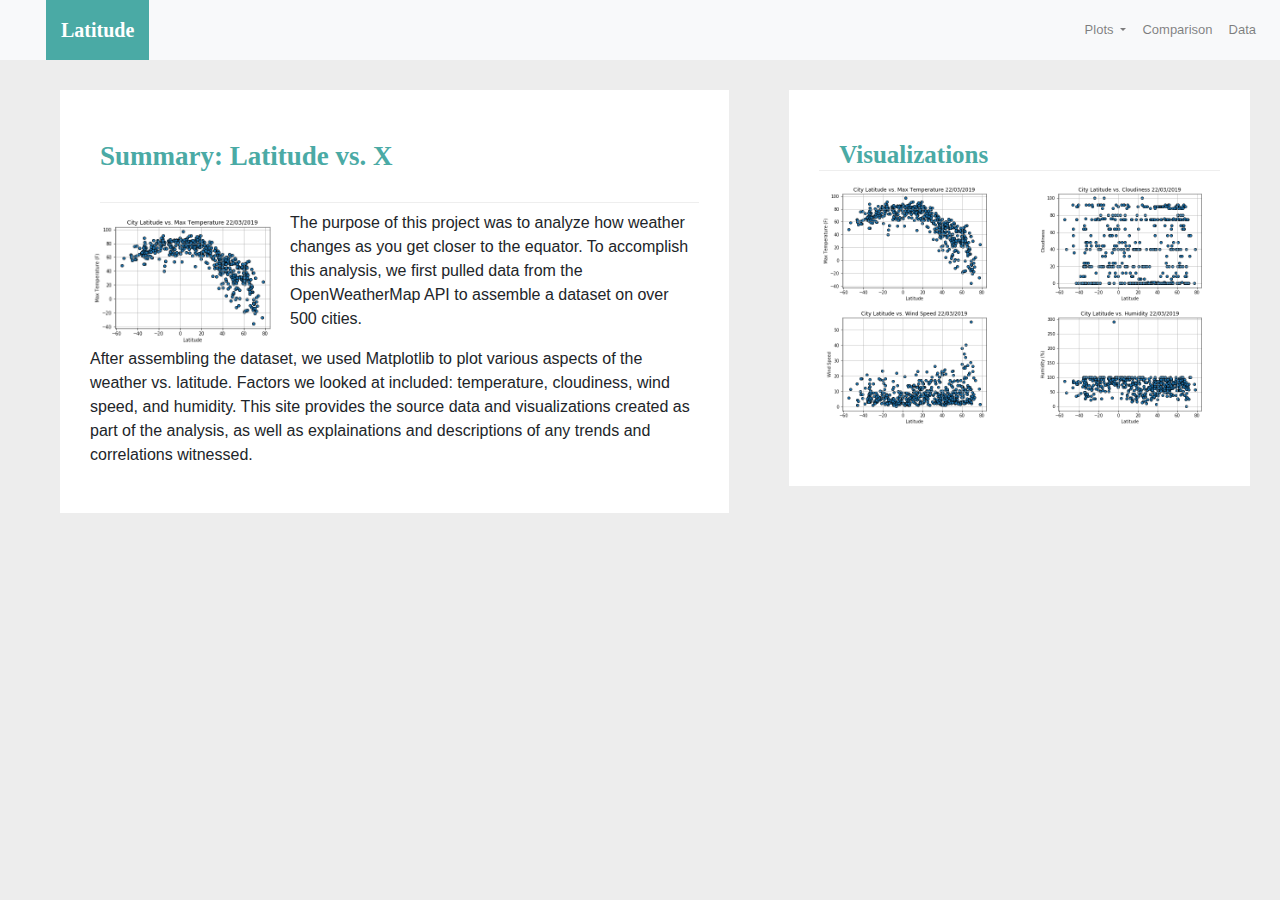
<file: HTML_HW11/index.html>
<!DOCTYPE html>
<html lang="en">
<head>
    <meta charset="UTF-8">
    <meta name="viewport" content="width=device-width, initial-scale=1.0">
    <meta http-equiv="X-UA-Compatible" content="ie=edge">
    <link rel="stylesheet" href="https://stackpath.bootstrapcdn.com/bootstrap/4.3.1/css/bootstrap.min.css" integrity="sha384-ggOyR0iXCbMQv3Xipma34MD+dH/1fQ784/j6cY/iJTQUOhcWr7x9JvoRxT2MZw1T" crossorigin="anonymous">
    <script src="https://code.jquery.com/jquery-3.3.1.slim.min.js" integrity="sha384-q8i/X+965DzO0rT7abK41JStQIAqVgRVzpbzo5smXKp4YfRvH+8abtTE1Pi6jizo" crossorigin="anonymous"></script>
    <script src="https://cdnjs.cloudflare.com/ajax/libs/popper.js/1.14.7/umd/popper.min.js" integrity="sha384-UO2eT0CpHqdSJQ6hJty5KVphtPhzWj9WO1clHTMGa3JDZwrnQq4sF86dIHNDz0W1" crossorigin="anonymous"></script>
    <script src="https://stackpath.bootstrapcdn.com/bootstrap/4.3.1/js/bootstrap.min.js" integrity="sha384-JjSmVgyd0p3pXB1rRibZUAYoIIy6OrQ6VrjIEaFf/nJGzIxFDsf4x0xIM+B07jRM" crossorigin="anonymous"></script>
    
    <link rel="stylesheet" type="text/css" href="style.css">
    
    <title>Web Visualization</title>
</head>
<body>
    <nav class="navbar navbar-expand-lg navbar-light bg-light">
            <a class="navbar-brand" href="index.html">Latitude</a>
            <button class="navbar-toggler" type="button" data-toggle="collapse" data-target="#navbarNavDropdown" aria-controls="navbarNavDropdown" aria-expanded="false" aria-label="Toggle navigation">
                <span class="navbar-toggler-icon"></span>
            </button>
            <div class="collapse navbar-collapse" id="navbarNavDropdown">
                <ul class="nav navbar-nav ml-auto">
                <li class="nav-item dropdown">
                    <a class="nav-link dropdown-toggle" href="#" id="navbarDropdownMenuLink" role="button" data-toggle="dropdown" aria-haspopup="true" aria-expanded="false">
                        Plots
                    </a>
                    <div class="dropdown-menu" aria-labelledby="navbarDropdownMenuLink">
                            <a class="dropdown-item" href="maxTemp.html">Max Temperature</a>
                            <a class="dropdown-item" href="humidity.html">Humidity</a>
                            <a class="dropdown-item" href="cloudiness.html">Cloudiness</a>
                            <a class="dropdown-item" href="windSpeed.html">Wind Speed</a>
                        </div>
                    </li>
                <li class="nav-item">
                    <a class="nav-link" href="#">Comparison</a>
                </li>
                <li class="nav-item">
                    <a class="nav-link" href="#">Data</a>
                </li>
                </ul>
            </div>
    </nav>
    <div class="container">
        <div class ="container-fluid">
            <div class="row">
                    <div class="col-12">
                    </div>
            </div>
            <div class="row">
                <div class="col-lg-7 col-sm-12">
                    <div class ="primary-box">
                            <h1 class="title">Summary: Latitude vs. X</h1>
                        <img src="lat_vs_temp.png" class="img-fluid" alt="Latitude vs. Temperature Scatterplot" align="left" width="200">
                    <p>The purpose of this project was to analyze how weather changes as you get closer to the equator.  To accomplish this analysis, we first pulled data from the OpenWeatherMap API to assemble a dataset on over 500 cities.                       
                    </p>
                    <p>After assembling the dataset, we used Matplotlib to plot various aspects of the weather vs. latitude.  Factors we looked at included: temperature, cloudiness, wind speed, and humidity.  This site provides the source data and visualizations created as part of the analysis, as well as explainations and descriptions of any trends and correlations witnessed.
                    </p>
                    </div>
                </div>
                <div class="col-lg-5 col-sm-12">
                    <div class="secondary-box">
                            <h2 class="title">Visualizations</h2>
                            <div class="image-box">
                                    <div class="row" style="padding-bottom: 30px;">
                                        <div class="col-md-6 col-sm-3">
                                            <a href="maxTemp.html"> <img src="lat_vs_temp.png" class="img-fluid" alt="Latitude vs. Temperature Scatterplot" width="200"></a>
                                        </div>
                                        <div class="col-md-6 col-sm-3">
                                            <a href="cloudiness.html"> <img src="lat_vs_cloudiness.png" class="img-fluid" alt="Latitude vs. Cloudiness Scatterplot" width="200"></a>
                                        </div>
                                        <div class="col-md-6 col-sm-3">
                                            <a href="windSpeed.html"><img src="lat_vs_wind.png" class="img-fluid" alt="Latitude vs. Wind Speed Scatterplot" width="200"></a>
                                        </div>
                                        <div class="col-md-6 col-sm-3">
                                            <a href="humidity.html"><img src="lat_vs_humidity.png" class="img-fluid" alt="Latitude vs. Humidity Scatterplot" width="200"></a>
                            </div>
                    </div>
                </div>
            </div>
        </div>
    </div>
</body>
</html>
</file>
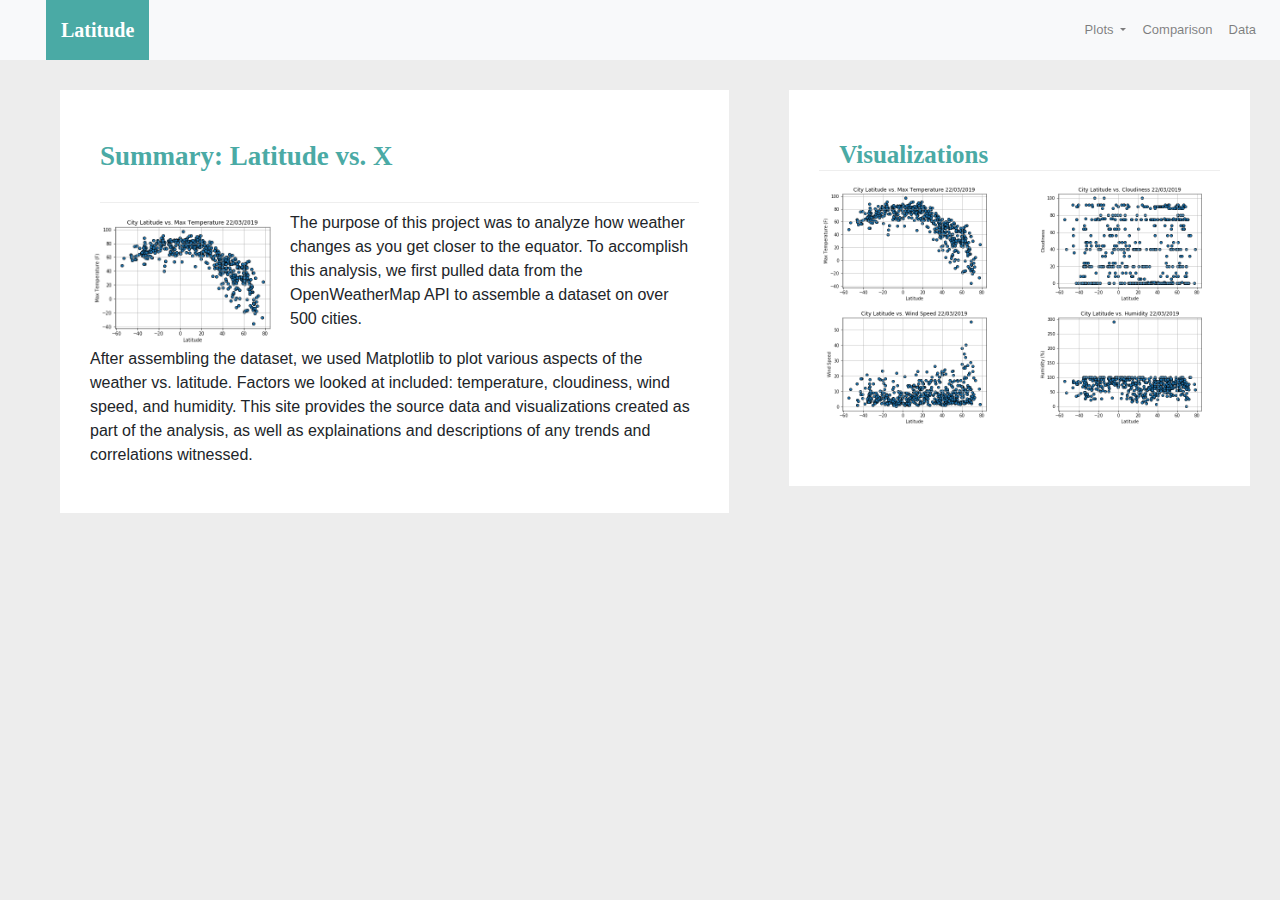
<file: HTML_HW11/HTML_HW11/index.html>
<!DOCTYPE html>
<html lang="en">
<head>
    <meta charset="UTF-8">
    <meta name="viewport" content="width=device-width, initial-scale=1.0">
    <meta http-equiv="X-UA-Compatible" content="ie=edge">
    <link rel="stylesheet" href="https://stackpath.bootstrapcdn.com/bootstrap/4.3.1/css/bootstrap.min.css" integrity="sha384-ggOyR0iXCbMQv3Xipma34MD+dH/1fQ784/j6cY/iJTQUOhcWr7x9JvoRxT2MZw1T" crossorigin="anonymous">
    <script src="https://code.jquery.com/jquery-3.3.1.slim.min.js" integrity="sha384-q8i/X+965DzO0rT7abK41JStQIAqVgRVzpbzo5smXKp4YfRvH+8abtTE1Pi6jizo" crossorigin="anonymous"></script>
    <script src="https://cdnjs.cloudflare.com/ajax/libs/popper.js/1.14.7/umd/popper.min.js" integrity="sha384-UO2eT0CpHqdSJQ6hJty5KVphtPhzWj9WO1clHTMGa3JDZwrnQq4sF86dIHNDz0W1" crossorigin="anonymous"></script>
    <script src="https://stackpath.bootstrapcdn.com/bootstrap/4.3.1/js/bootstrap.min.js" integrity="sha384-JjSmVgyd0p3pXB1rRibZUAYoIIy6OrQ6VrjIEaFf/nJGzIxFDsf4x0xIM+B07jRM" crossorigin="anonymous"></script>
    
    <link rel="stylesheet" type="text/css" href="style.css">
    
    <title>Web Visualization</title>
</head>
<body>
    <nav class="navbar navbar-expand-lg navbar-light bg-light">
            <a class="navbar-brand" href="index.html">Latitude</a>
            <button class="navbar-toggler" type="button" data-toggle="collapse" data-target="#navbarNavDropdown" aria-controls="navbarNavDropdown" aria-expanded="false" aria-label="Toggle navigation">
                <span class="navbar-toggler-icon"></span>
            </button>
            <div class="collapse navbar-collapse" id="navbarNavDropdown">
                <ul class="nav navbar-nav ml-auto">
                <li class="nav-item dropdown">
                    <a class="nav-link dropdown-toggle" href="#" id="navbarDropdownMenuLink" role="button" data-toggle="dropdown" aria-haspopup="true" aria-expanded="false">
                        Plots
                    </a>
                    <div class="dropdown-menu" aria-labelledby="navbarDropdownMenuLink">
                            <a class="dropdown-item" href="maxTemp.html">Max Temperature</a>
                            <a class="dropdown-item" href="humidity.html">Humidity</a>
                            <a class="dropdown-item" href="cloudiness.html">Cloudiness</a>
                            <a class="dropdown-item" href="windSpeed.html">Wind Speed</a>
                        </div>
                    </li>
                <li class="nav-item">
                    <a class="nav-link" href="#">Comparison</a>
                </li>
                <li class="nav-item">
                    <a class="nav-link" href="#">Data</a>
                </li>
                </ul>
            </div>
    </nav>
    <div class="container">
        <div class ="container-fluid">
            <div class="row">
                    <div class="col-12">
                    </div>
            </div>
            <div class="row">
                <div class="col-lg-7 col-sm-12">
                    <div class ="primary-box">
                            <h1 class="title">Summary: Latitude vs. X</h1>
                        <img src="lat_vs_temp.png" class="img-fluid" alt="Latitude vs. Temperature Scatterplot" align="left" width="200">
                    <p>The purpose of this project was to analyze how weather changes as you get closer to the equator.  To accomplish this analysis, we first pulled data from the OpenWeatherMap API to assemble a dataset on over 500 cities.                       
                    </p>
                    <p>After assembling the dataset, we used Matplotlib to plot various aspects of the weather vs. latitude.  Factors we looked at included: temperature, cloudiness, wind speed, and humidity.  This site provides the source data and visualizations created as part of the analysis, as well as explainations and descriptions of any trends and correlations witnessed.
                    </p>
                    </div>
                </div>
                <div class="col-lg-5 col-sm-12">
                    <div class="secondary-box">
                            <h2 class="title">Visualizations</h2>
                            <div class="image-box">
                                    <div class="row" style="padding-bottom: 30px;">
                                        <div class="col-md-6 col-sm-3">
                                            <a href="maxTemp.html"> <img src="lat_vs_temp.png" class="img-fluid" alt="Latitude vs. Temperature Scatterplot" width="200"></a>
                                        </div>
                                        <div class="col-md-6 col-sm-3">
                                            <a href="cloudiness.html"> <img src="lat_vs_cloudiness.png" class="img-fluid" alt="Lattitude vs. Cloudiness Scatterplot" width="200"></a>
                                        </div>
                                        <div class="col-md-6 col-sm-3">
                                            <a href="windSpeed.html"><img src="lat_vs_wind.png" class="img-fluid" alt="Latitude vs. Temperature Scatterplot" width="200"></a>
                                        </div>
                                        <div class="col-md-6 col-sm-3">
                                            <a href="humidity.html"><img src="lat_vs_humidity.png" class="img-fluid" alt="Lattitude vs. Humidity Scatterplot" width="200"></a>
                            </div>
                    </div>
                </div>
            </div>
        </div>
    </div>
</body>
</html>
</file>
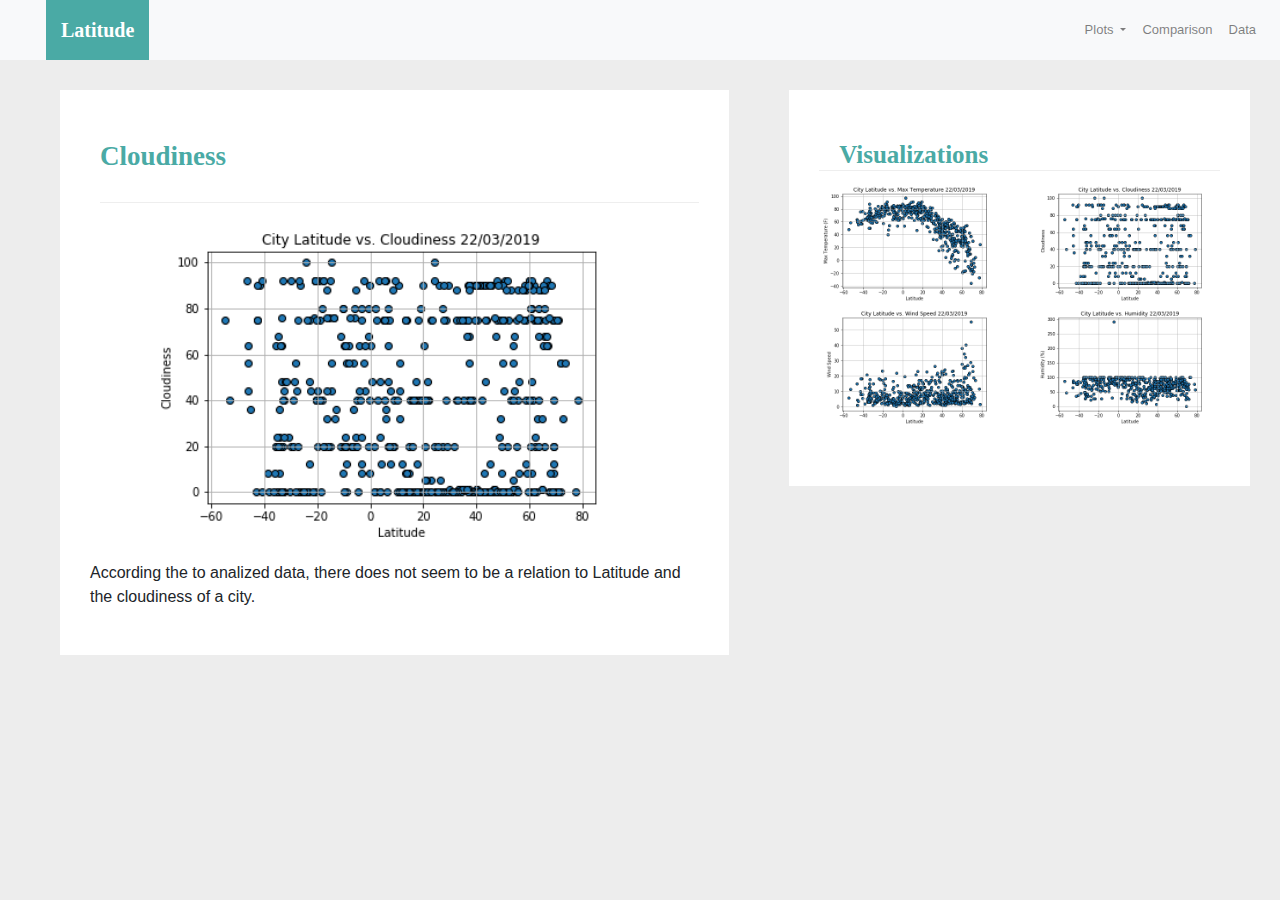
<file: HTML_HW11/cloudiness.html>
<!DOCTYPE html>
<html lang="en">
<head>
    <meta charset="UTF-8">
    <meta name="viewport" content="width=device-width, initial-scale=1.0">
    <meta http-equiv="X-UA-Compatible" content="ie=edge">
    <link rel="stylesheet" href="https://stackpath.bootstrapcdn.com/bootstrap/4.3.1/css/bootstrap.min.css" integrity="sha384-ggOyR0iXCbMQv3Xipma34MD+dH/1fQ784/j6cY/iJTQUOhcWr7x9JvoRxT2MZw1T" crossorigin="anonymous">
    <script src="https://code.jquery.com/jquery-3.3.1.slim.min.js" integrity="sha384-q8i/X+965DzO0rT7abK41JStQIAqVgRVzpbzo5smXKp4YfRvH+8abtTE1Pi6jizo" crossorigin="anonymous"></script>
    <script src="https://cdnjs.cloudflare.com/ajax/libs/popper.js/1.14.7/umd/popper.min.js" integrity="sha384-UO2eT0CpHqdSJQ6hJty5KVphtPhzWj9WO1clHTMGa3JDZwrnQq4sF86dIHNDz0W1" crossorigin="anonymous"></script>
    <script src="https://stackpath.bootstrapcdn.com/bootstrap/4.3.1/js/bootstrap.min.js" integrity="sha384-JjSmVgyd0p3pXB1rRibZUAYoIIy6OrQ6VrjIEaFf/nJGzIxFDsf4x0xIM+B07jRM" crossorigin="anonymous"></script>
    
    <link rel="stylesheet" type="text/css" href="style.css">
    
    <title>Cloudiness</title>
</head>
<body>
    <nav class="navbar navbar-expand-lg navbar-light bg-light">
            <a class="navbar-brand" href="index.html">Latitude</a>
            <button class="navbar-toggler" type="button" data-toggle="collapse" data-target="#navbarNavDropdown" aria-controls="navbarNavDropdown" aria-expanded="false" aria-label="Toggle navigation">
                <span class="navbar-toggler-icon"></span>
            </button>
            <div class="collapse navbar-collapse" id="navbarNavDropdown">
                <ul class="nav navbar-nav ml-auto">
                <li class="nav-item dropdown">
                    <a class="nav-link dropdown-toggle" href="#" id="navbarDropdownMenuLink" role="button" data-toggle="dropdown" aria-haspopup="true" aria-expanded="false">
                        Plots
                    </a>
                    <div class="dropdown-menu" aria-labelledby="navbarDropdownMenuLink">
                            <a class="dropdown-item" href="maxTemp.html">Max Temperature</a>
                            <a class="dropdown-item" href="humidity.html">Humidity</a>
                            <a class="dropdown-item" href="cloudiness.html">Cloudiness</a>
                            <a class="dropdown-item" href="windSpeed.html">Wind Speed</a>
                        </div>
                    </li>
                    <li class="nav-item">
                            <a class="nav-link" href="comparisons.html">Comparison</a>
                        </li>
                        <li class="nav-item">
                            <a class="nav-link" href="data.html">Data</a>
                        </li>
                </ul>
            </div>
    </nav>
    <div class="container">
            <div class ="container-fluid">
                <div class="row">
                        <div class="col-12">
                        </div>
                </div>
                <div class="row">
                    <div class="col-lg-7 col-sm-12">
                        <div class ="primary-box">
                                <h1 class="title">Cloudiness</h1>
                                <p style="text-align:center;"><img src="lat_vs_cloudiness.png" class="img-fluid" alt="Latitude vs. Cloudiness Scatterplot" width="500"></p>
                            <p>According the to analized data, there does not seem to be a relation to Latitude and the cloudiness of a city.</p>
                        </div>
                    </div>
                    <div class="col-lg-5 col-sm-12">
                        <div class="secondary-box">
                                <h2 class="title">Visualizations</h2>
                                <div class="image-box">
                                    <div class="row" style="padding-bottom: 30px;">
                                        <div class="col-md-6 col-sm-3">
                                            <a href="max_temp.html"> <img src="lat_vs_temp.png" class="img-fluid" alt="Latitude vs. Temperature Scatterplot" width="200"></a>
                                        </div>
                                        <div class="col-md-6 col-sm-3">
                                            <a href="cloudiness.html"> <img src="lat_vs_cloudiness.png" class="img-fluid" alt="Latitude vs. Cloudiness Scatterplot" width="200"></a>
                                        </div>
                                        <div class="col-md-6 col-sm-3">
                                            <a href="wind_speed.html"><img src="lat_vs_wind.png" class="img-fluid" alt="Latitude vs. Wind Speed Scatterplot" width="200"></a>
                                        </div>
                                        <div class="col-md-6 col-sm-3">
                                            <a href="humidity.html"><img src="lat_vs_humidity.png" class="img-fluid" alt="Latitude vs. Humidity Scatterplot" width="200"></a>
                            </div>
                        </div>
                    </div>
                </div>
            </div>
        </div>
    </body>
    </html>
</file>
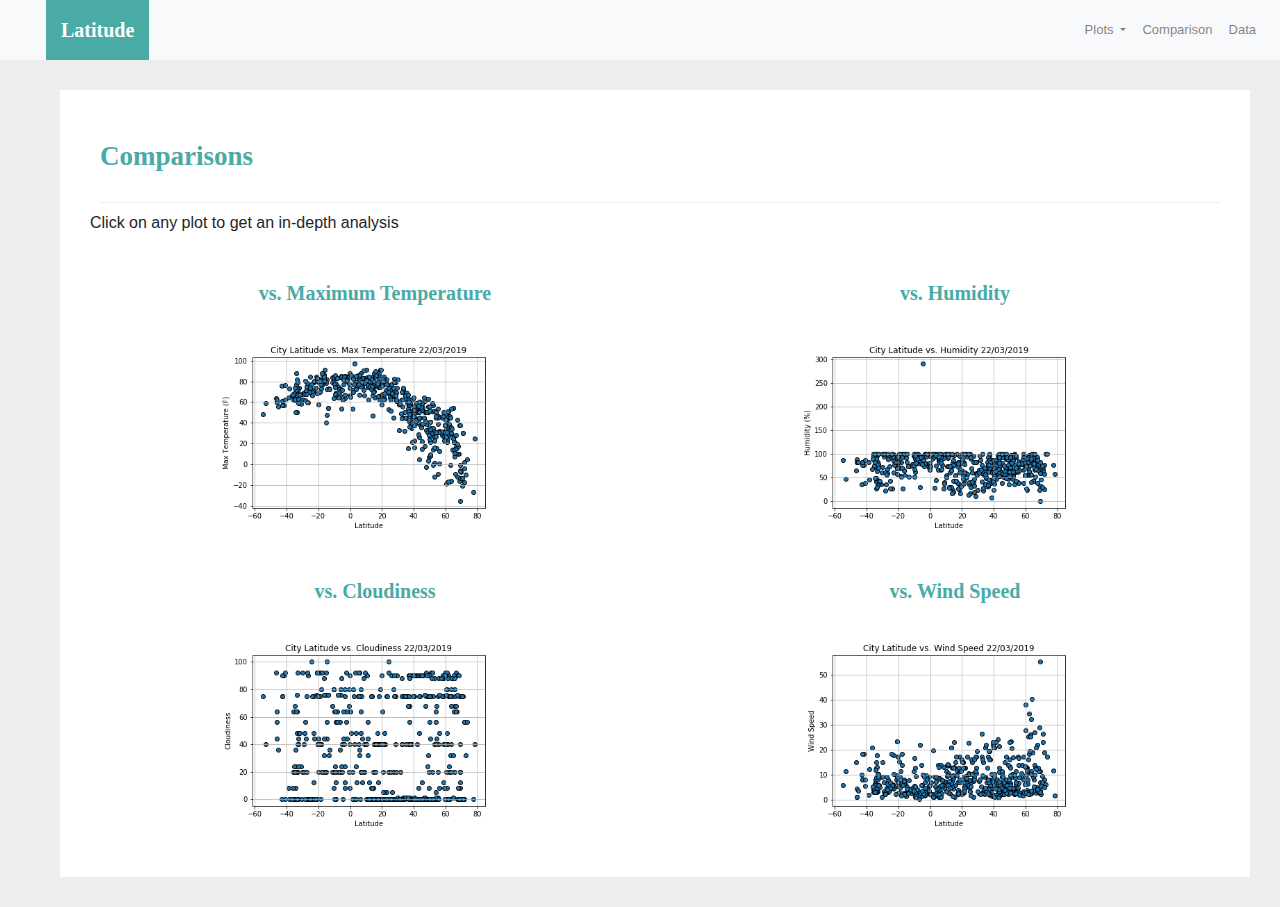
<file: HTML_HW11/comparisons.html>
<!DOCTYPE html>
<html lang="en">

<head>
    <meta charset="UTF-8">
    <meta name="viewport" content="width=device-width, initial-scale=1.0">
    <meta http-equiv="X-UA-Compatible" content="ie=edge">
    <link rel="stylesheet" href="https://stackpath.bootstrapcdn.com/bootstrap/4.3.1/css/bootstrap.min.css"
        integrity="sha384-ggOyR0iXCbMQv3Xipma34MD+dH/1fQ784/j6cY/iJTQUOhcWr7x9JvoRxT2MZw1T" crossorigin="anonymous">
    <script src="https://code.jquery.com/jquery-3.3.1.slim.min.js"
        integrity="sha384-q8i/X+965DzO0rT7abK41JStQIAqVgRVzpbzo5smXKp4YfRvH+8abtTE1Pi6jizo"
        crossorigin="anonymous"></script>
    <script src="https://cdnjs.cloudflare.com/ajax/libs/popper.js/1.14.7/umd/popper.min.js"
        integrity="sha384-UO2eT0CpHqdSJQ6hJty5KVphtPhzWj9WO1clHTMGa3JDZwrnQq4sF86dIHNDz0W1"
        crossorigin="anonymous"></script>
    <script src="https://stackpath.bootstrapcdn.com/bootstrap/4.3.1/js/bootstrap.min.js"
        integrity="sha384-JjSmVgyd0p3pXB1rRibZUAYoIIy6OrQ6VrjIEaFf/nJGzIxFDsf4x0xIM+B07jRM"
        crossorigin="anonymous"></script>

    <link rel="stylesheet" type="text/css" href="style.css">

    <title>Comparisons</title>
</head>

<body>
    <nav class="navbar navbar-expand-lg navbar-light bg-light">
        <a class="navbar-brand" href="index.html">Latitude</a>
        <button class="navbar-toggler" type="button" data-toggle="collapse" data-target="#navbarNavDropdown"
            aria-controls="navbarNavDropdown" aria-expanded="false" aria-label="Toggle navigation">
            <span class="navbar-toggler-icon"></span>
        </button>
        <div class="collapse navbar-collapse" id="navbarNavDropdown">
            <ul class="nav navbar-nav ml-auto">
                <li class="nav-item dropdown">
                    <a class="nav-link dropdown-toggle" href="#" id="navbarDropdownMenuLink" role="button"
                        data-toggle="dropdown" aria-haspopup="true" aria-expanded="false">
                        Plots
                    </a>
                    <div class="dropdown-menu" aria-labelledby="navbarDropdownMenuLink">
                        <a class="dropdown-item" href="maxTemp.html">Max Temperature</a>
                        <a class="dropdown-item" href="humidity.html">Humidity</a>
                        <a class="dropdown-item" href="cloudiness.html">Cloudiness</a>
                        <a class="dropdown-item" href="windSpeed.html">Wind Speed</a>
                    </div>
                </li>
                <li class="nav-item">
                        <a class="nav-link" href="comparisons.html">Comparison</a>
                    </li>
                    <li class="nav-item">
                        <a class="nav-link" href="data.html">Data</a>
                    </li>
            </ul>
        </div>
    </nav>
    <div class="container">
        <div class="container-fluid">
            <div class="row">
                <div class="col-12">
                    <div class="primary-box">
                        <h1 class="title">Comparisons</h1>
                        <p>Click on any plot to get an in-depth analysis</p>
            <div class="row">
                <div class="col-lg-6 col-sm-12">
                    <h3>vs. Maximum Temperature</h3>
                    <p style="text-align: center"><a href="maxTemp.html"> <img
                                src="lat_vs_temp.png" class="img-fluid"
                                alt="Latitude vs. Temperature Scatterplot" width="300"></a></p>
                </div>
                <div class="col-md-6 col-sm-12">
                    <h3>vs. Humidity</h3>
                    <p style="text-align: center"><a href="humidity.html"> <img
                                src="lat_vs_humidity.png" class="img-fluid"
                                alt="Latitude vs. Humidity Scatterplot" width="300"></a></p>
                </div>
            </div>
            <div class="row">
                    <div class="col-lg-6 col-sm-12">
                        <h3>vs. Cloudiness</h3>
                        <p style="text-align: center"><a href="cloudiness.html"> <img
                                    src="lat_vs_cloudiness.png" class="img-fluid"
                                    alt="Latitude vs. Cloudiness Scatterplot" width="300"></a></p>
                    </div>
                    <div class="col-md-6 col-sm-12">
                        <h3>vs. Wind Speed</h3>
                        <p style="text-align: center"><a href="windSpeed.html"> <img
                                    src="lat_vs_wind.png" class="img-fluid"
                                    alt="Latitude vs. Wind Speed Scatterplot" width="300"></a></p>
                    </div>
                </div>
                    </div>
                </div>
            </div>
        </div>
    </div>
</body>

</html>
</file>
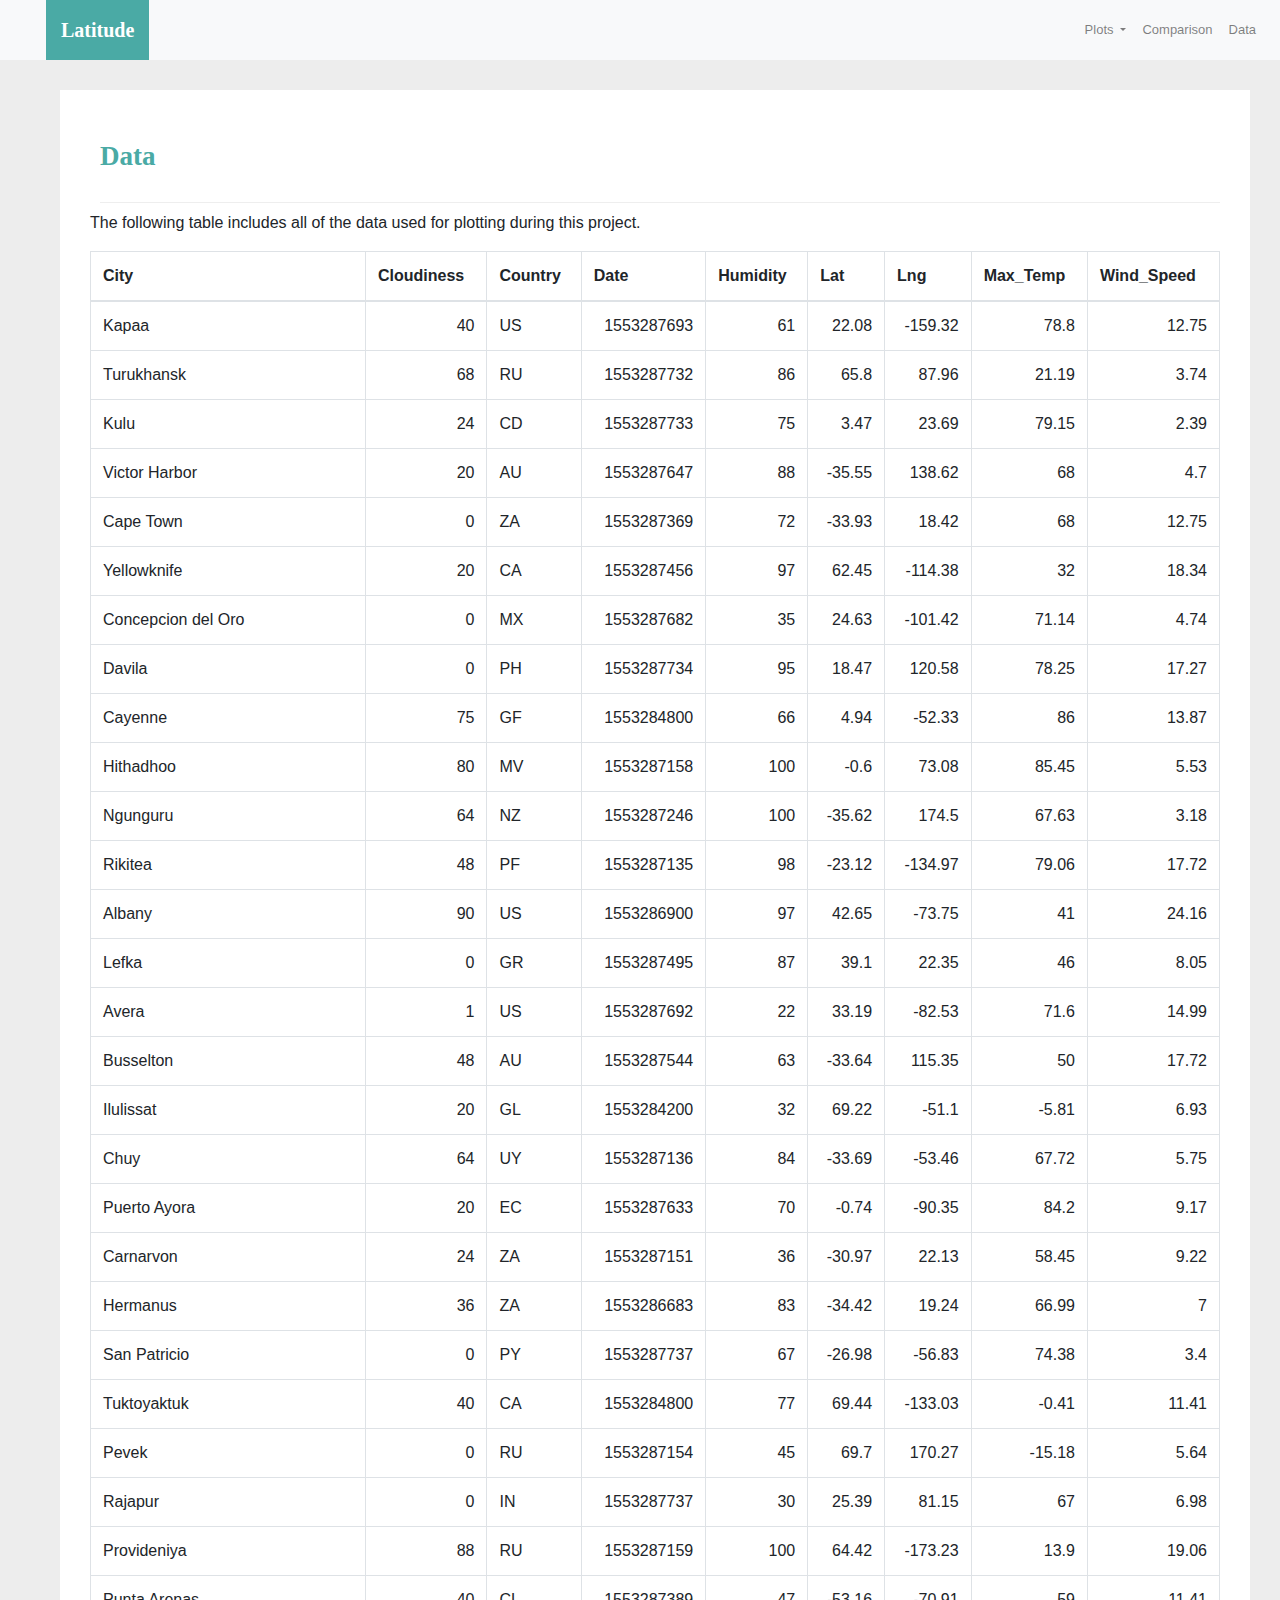
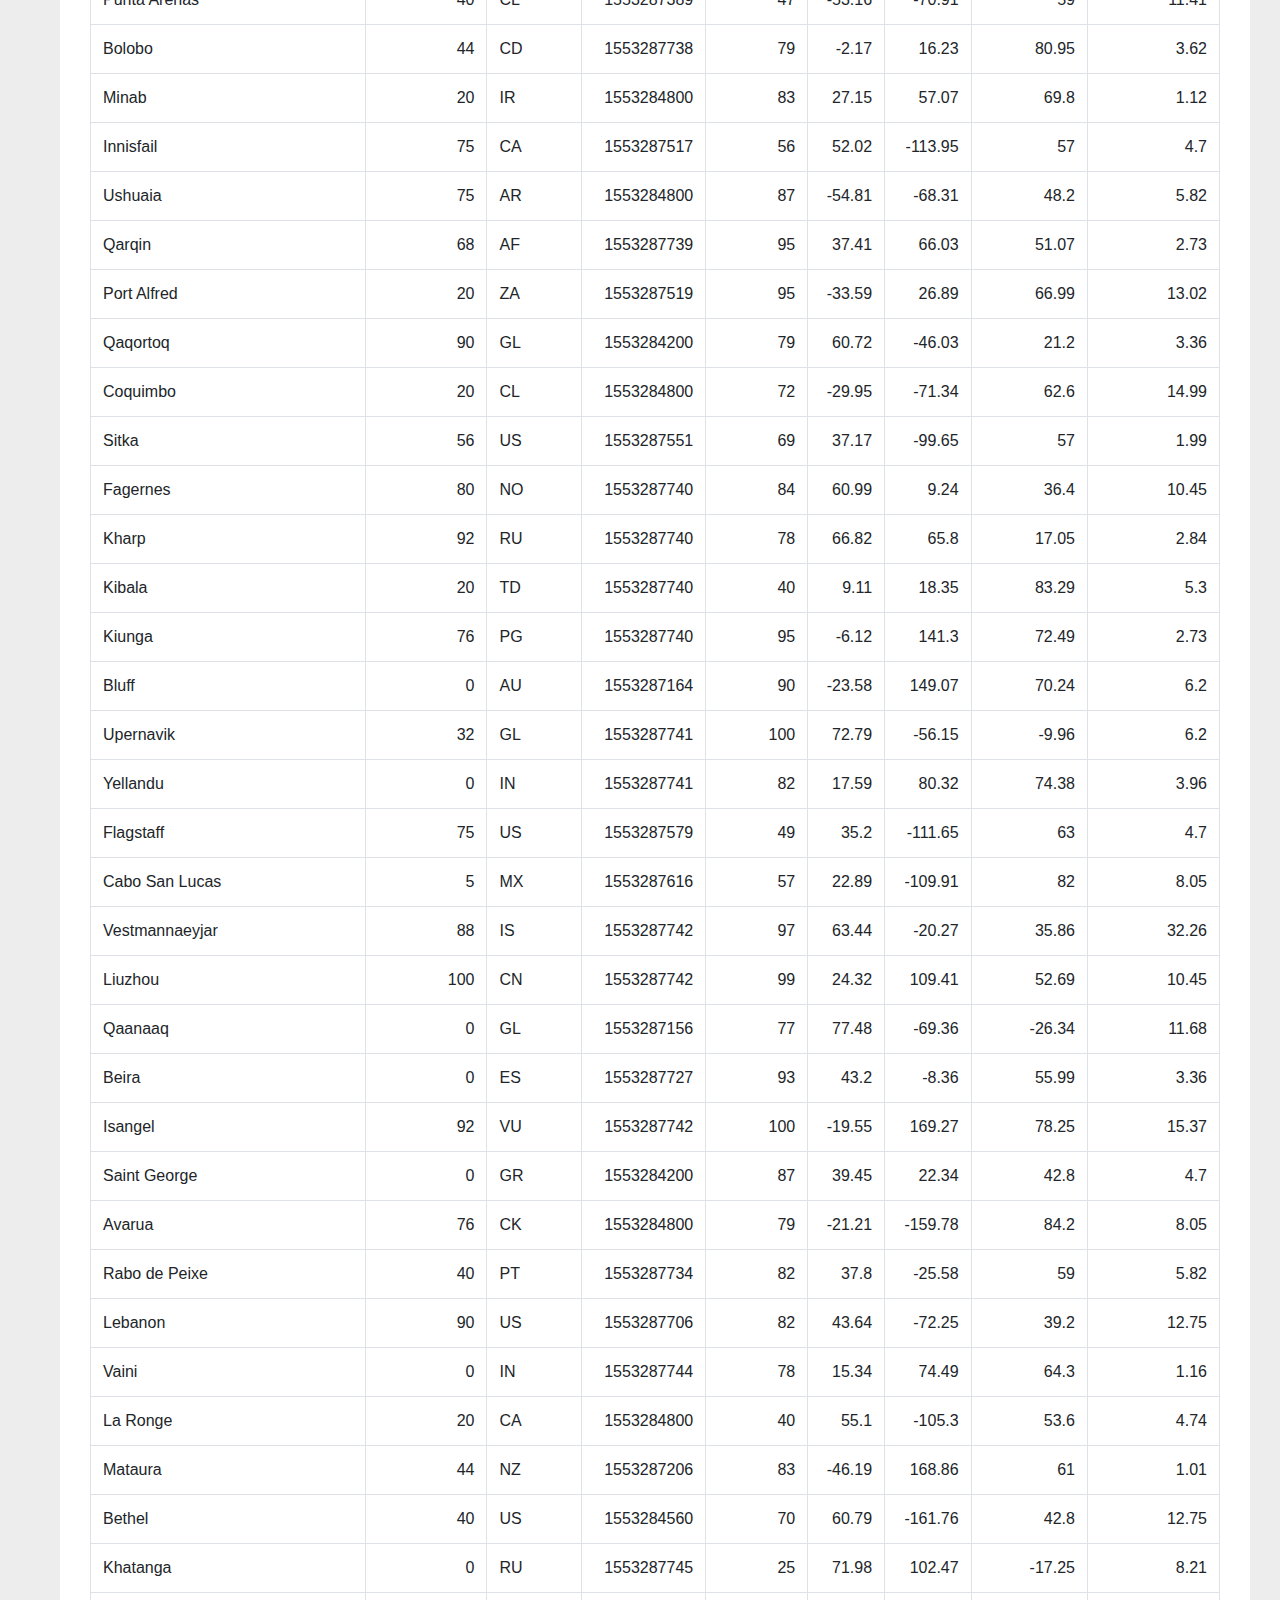
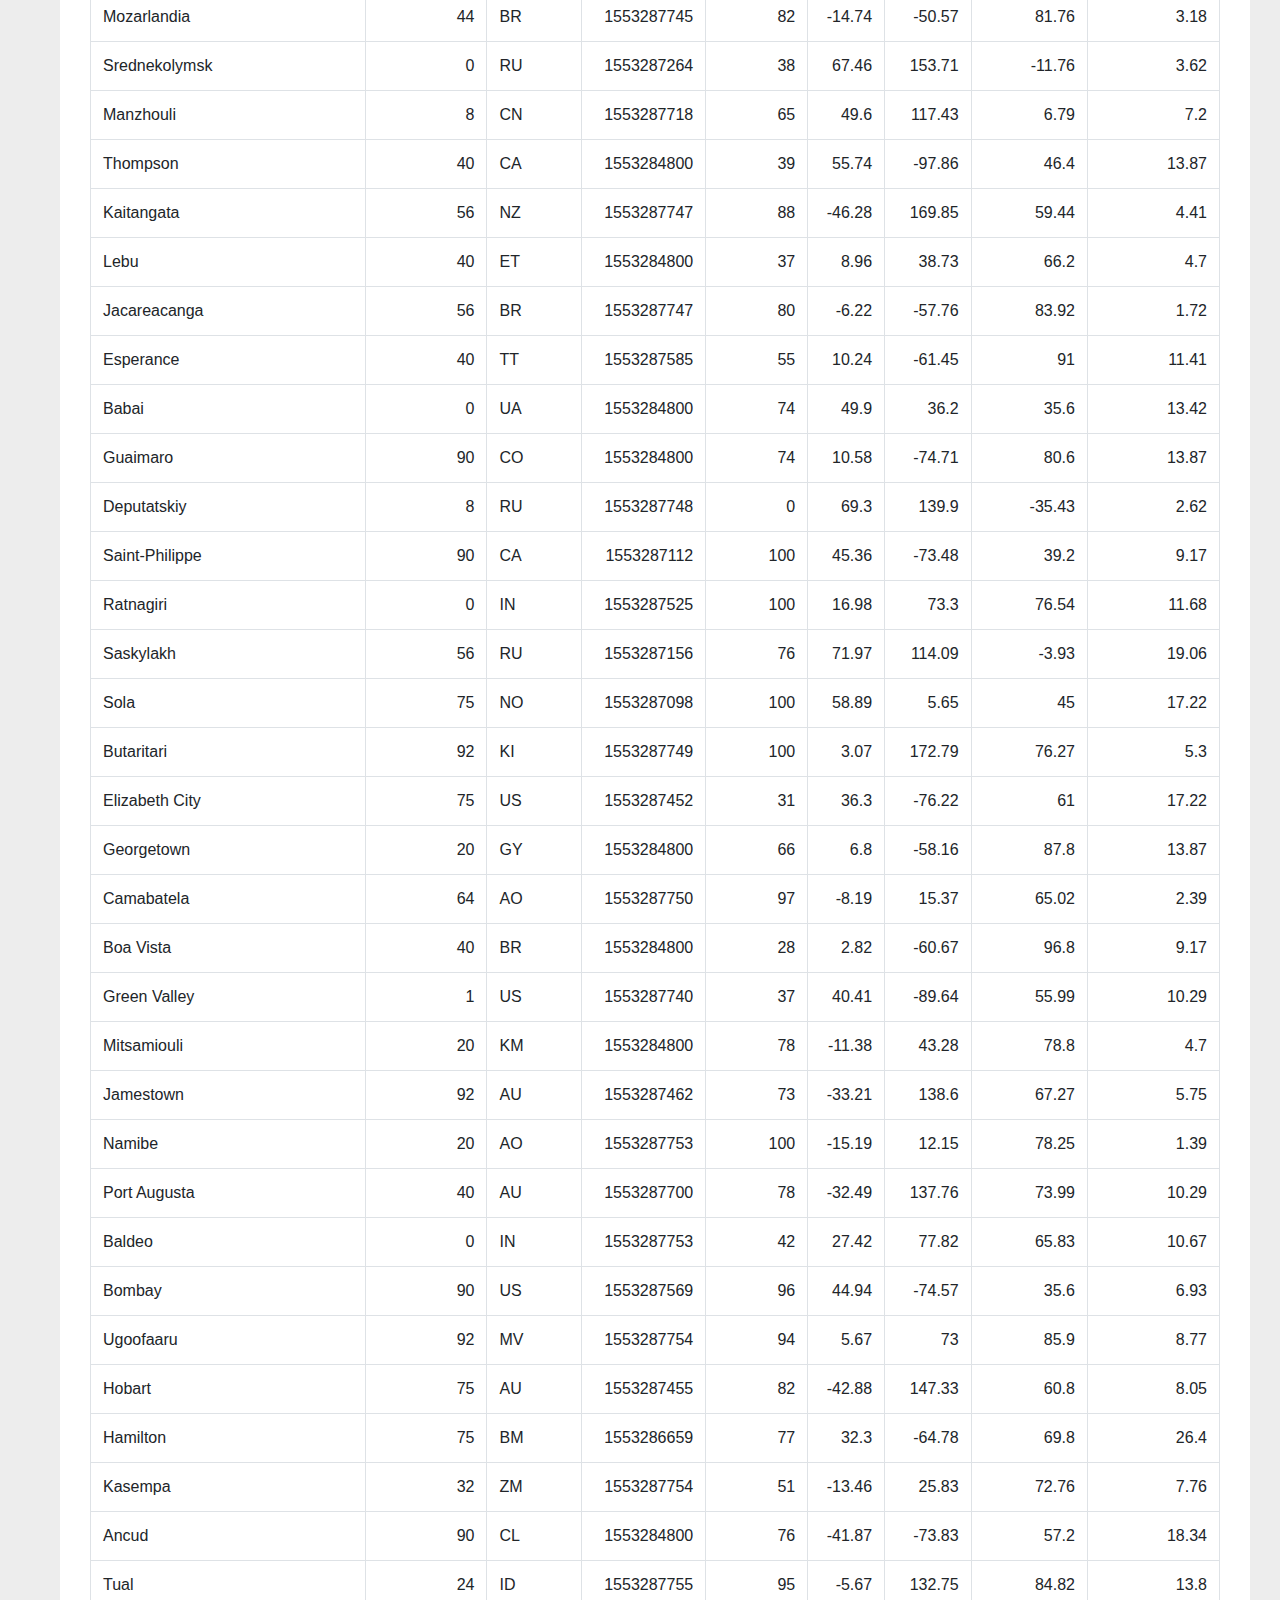
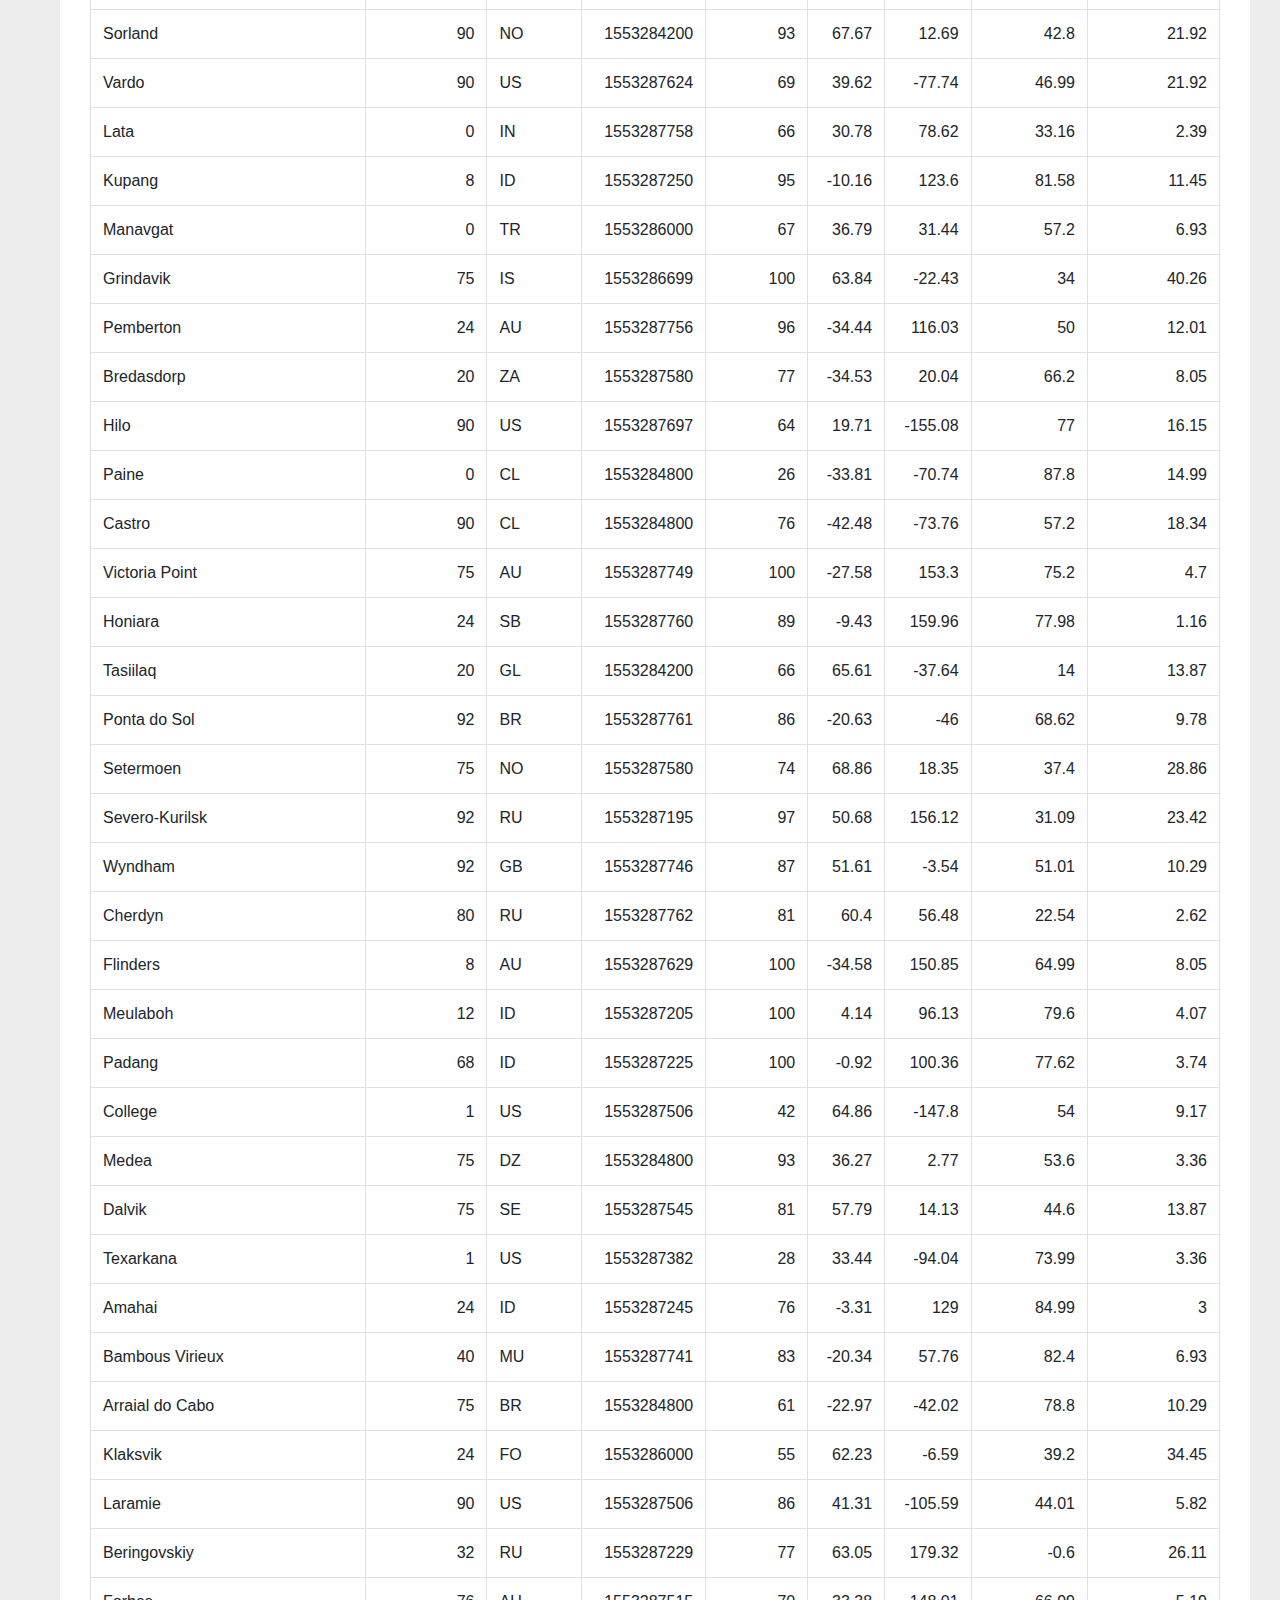
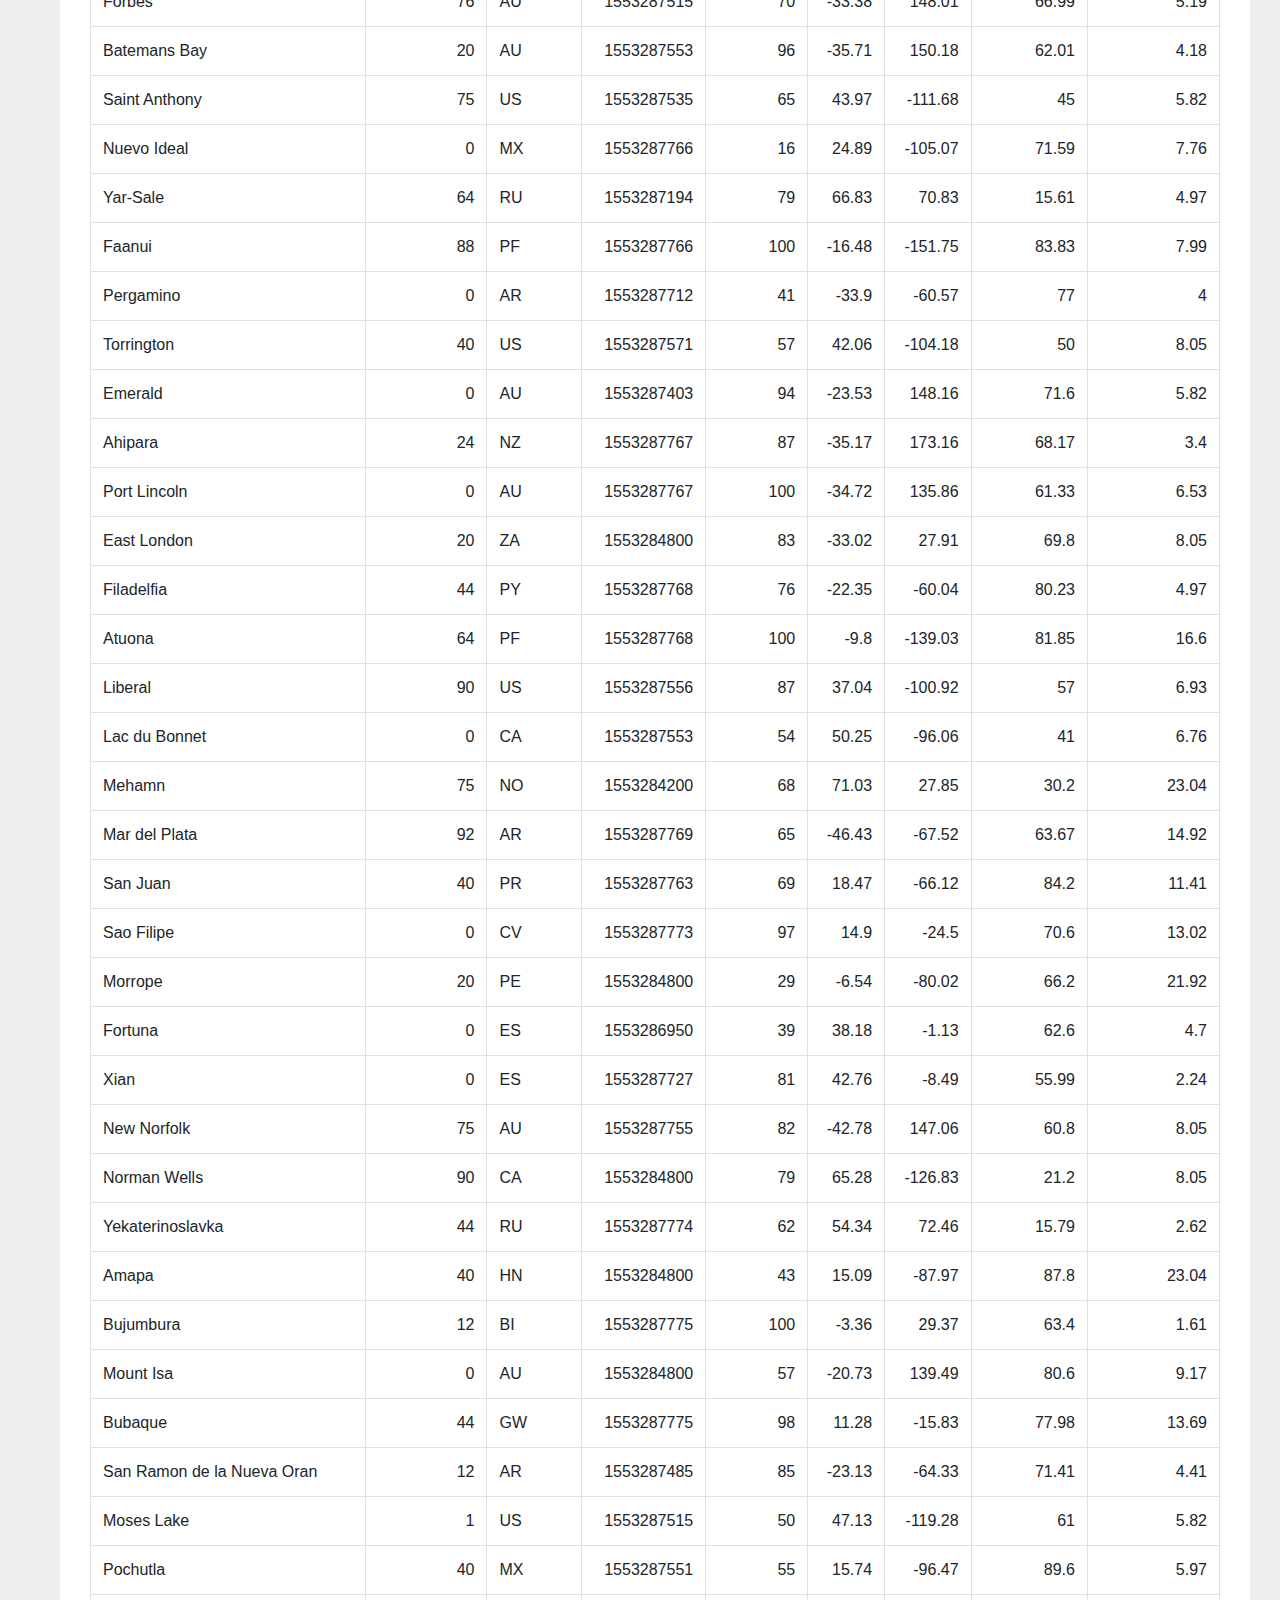
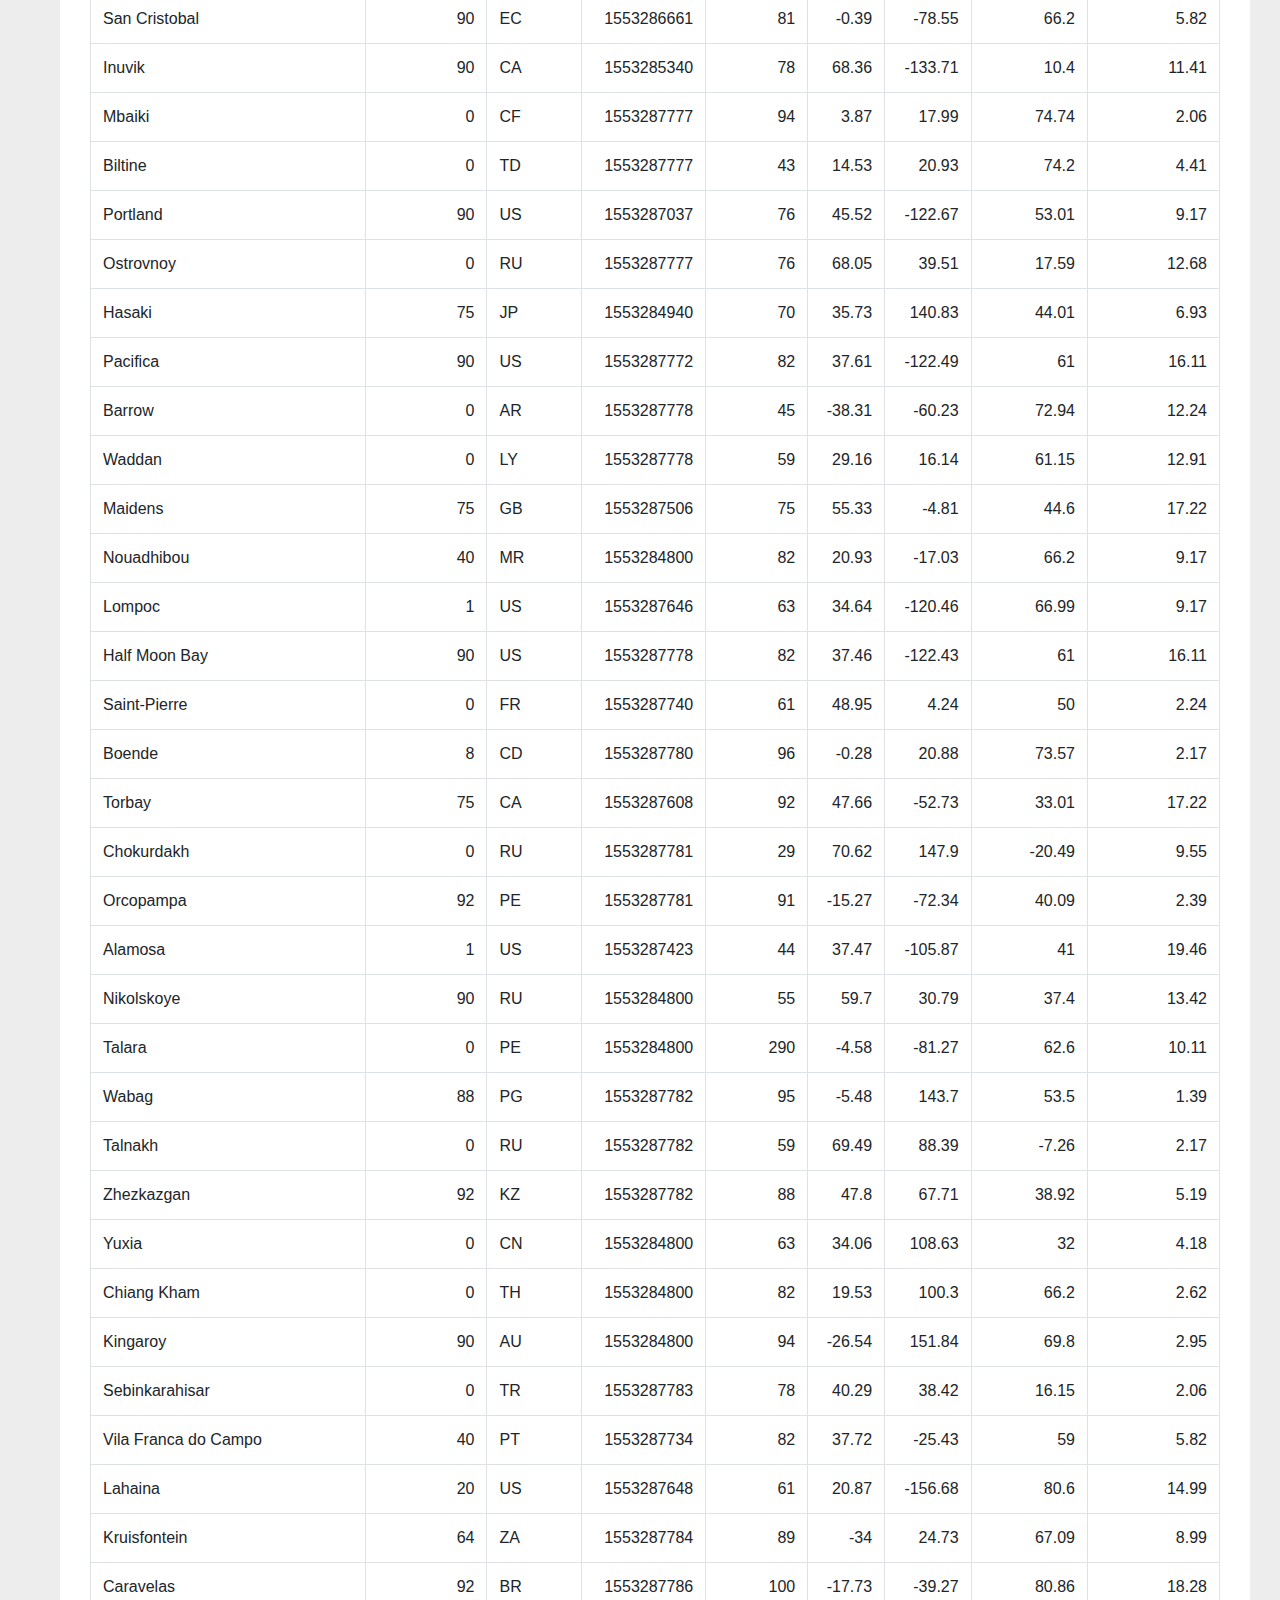
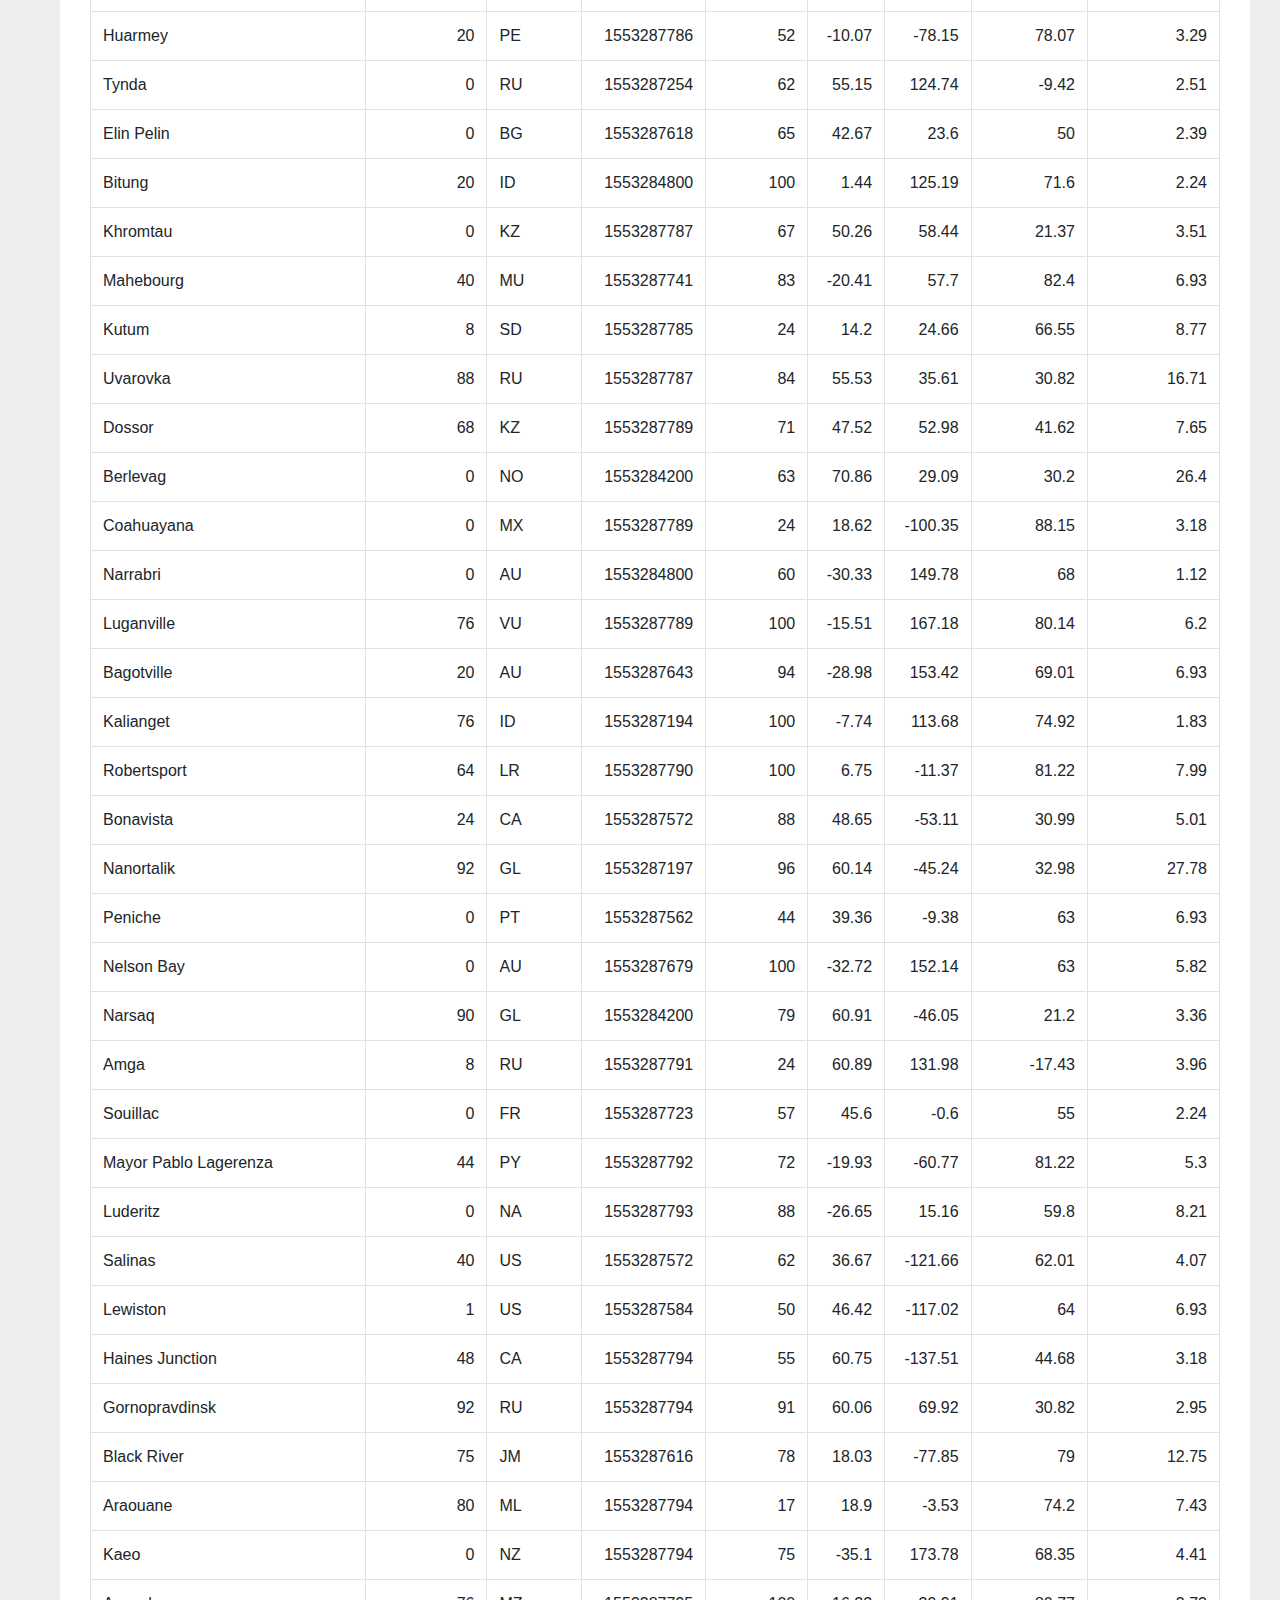
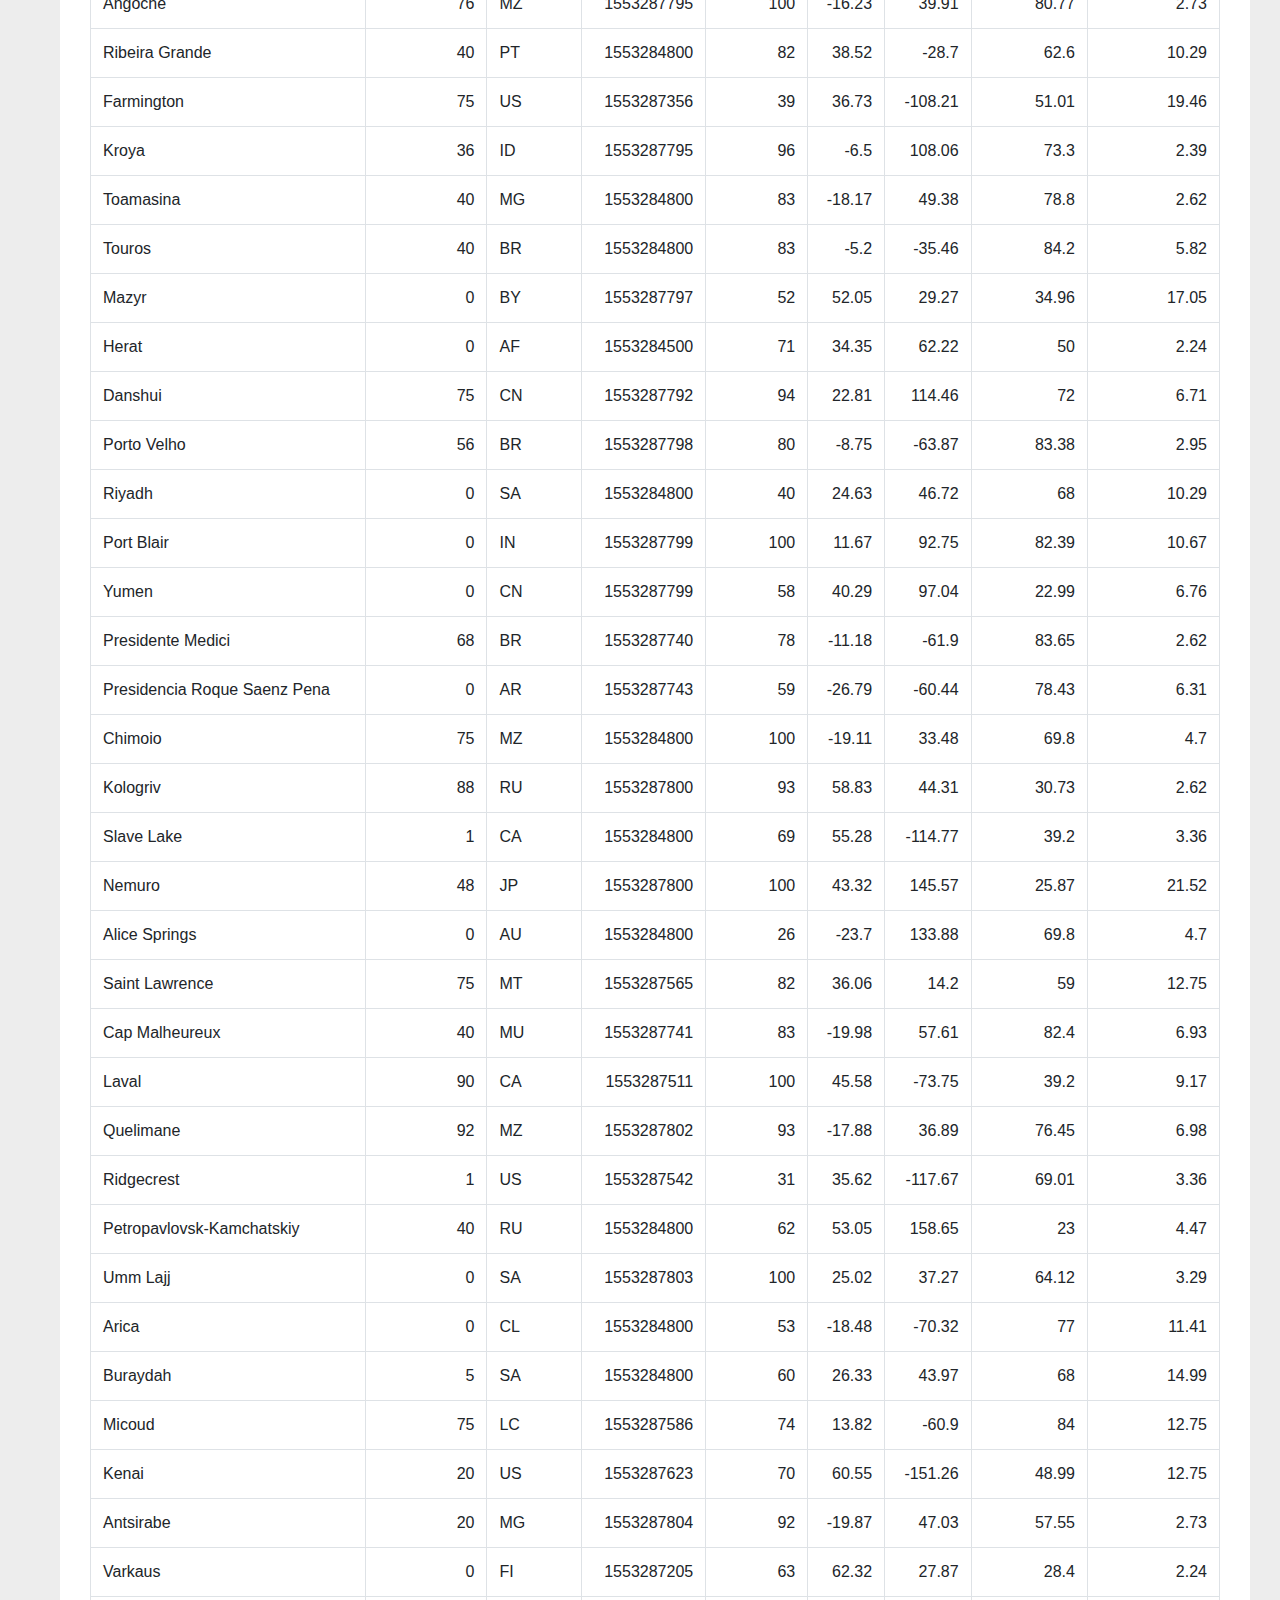
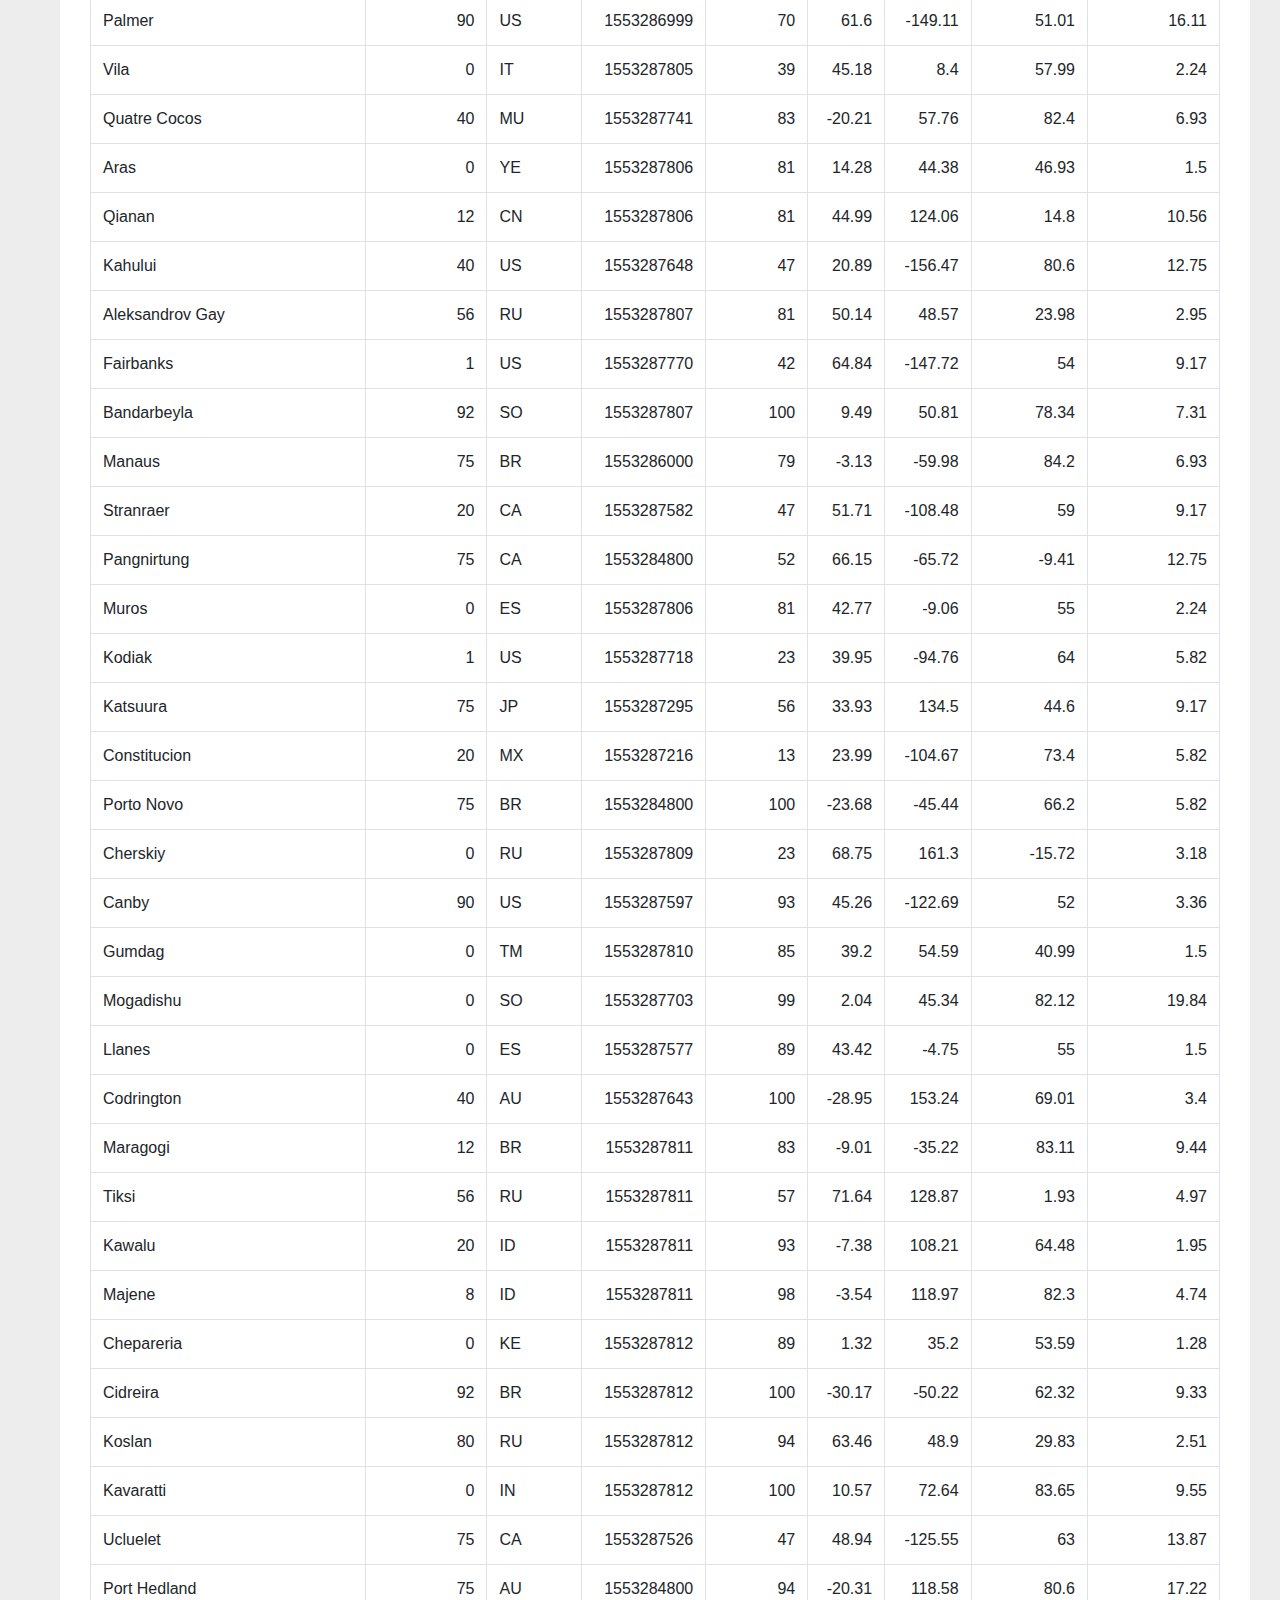
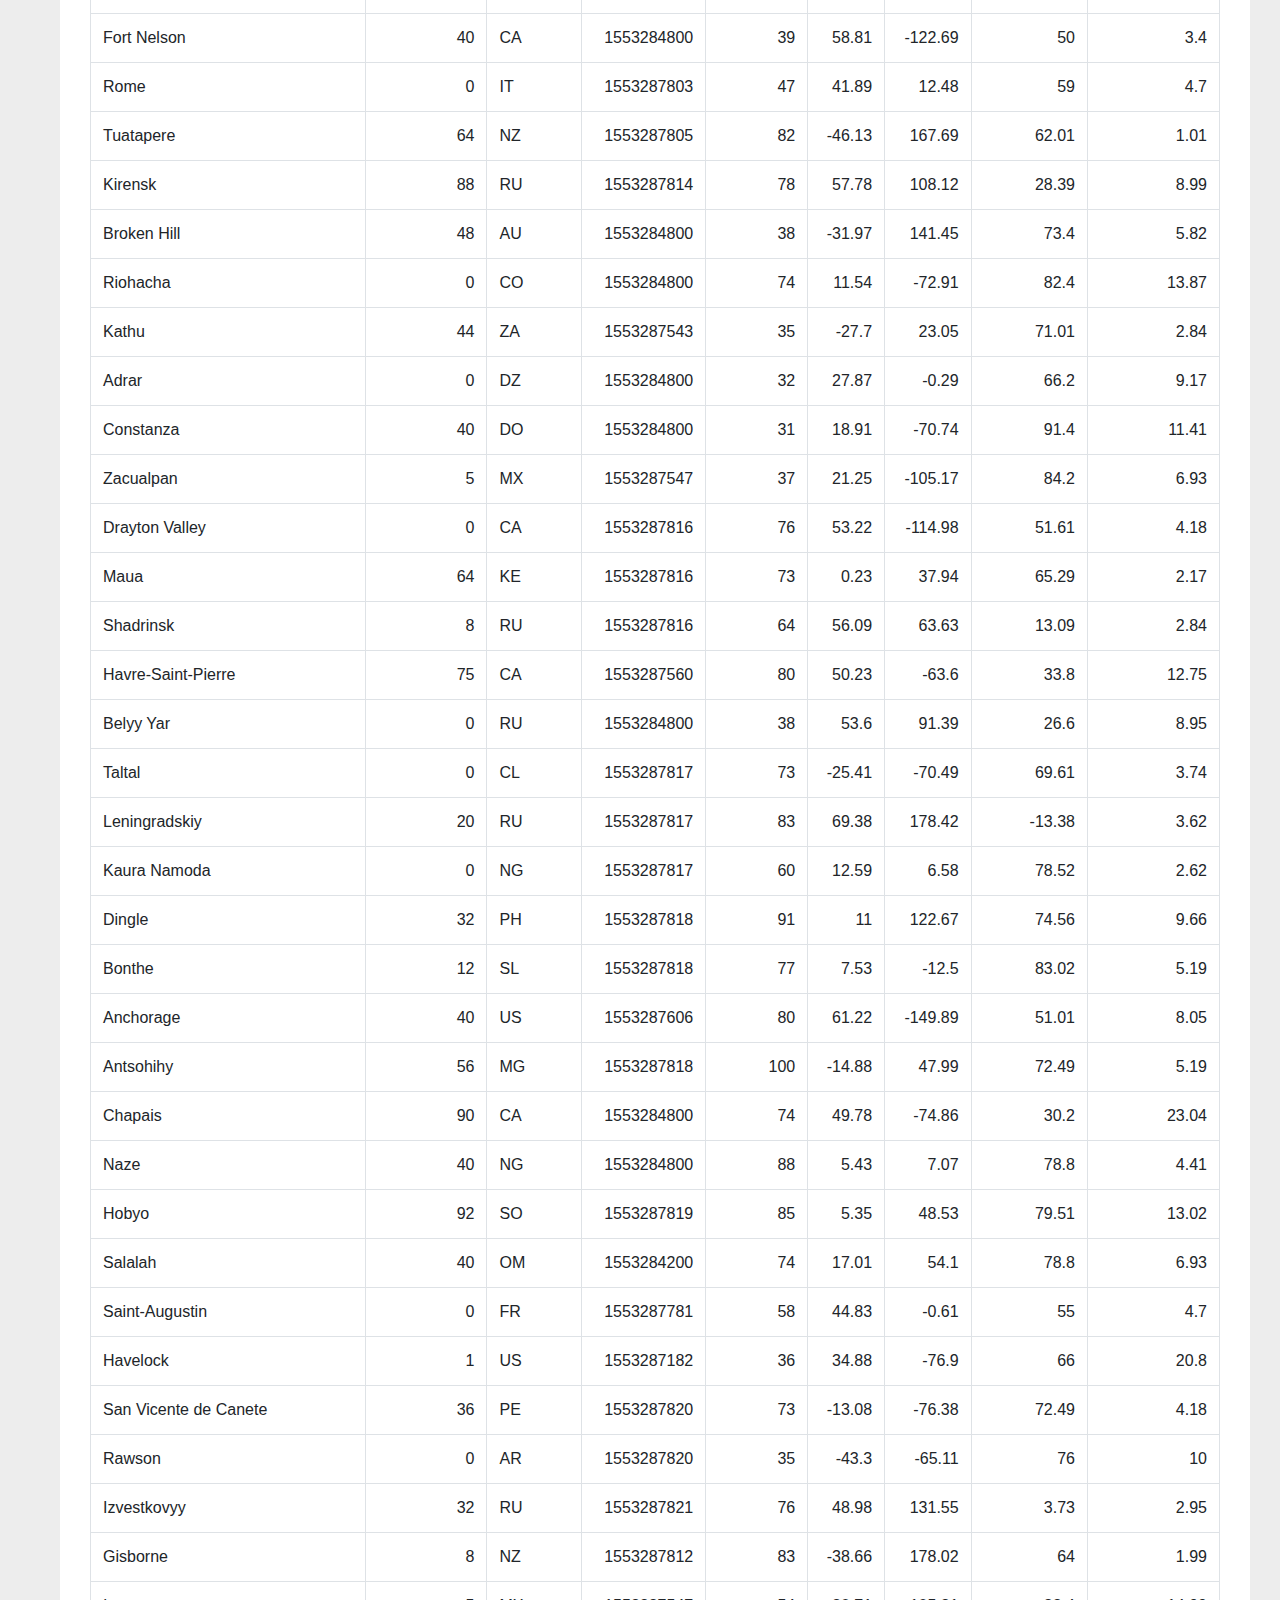
<file: HTML_HW11/data.html>
<!DOCTYPE html>
<html lang="en">

<head>
    <meta charset="UTF-8">
    <meta name="viewport" content="width=device-width, initial-scale=1.0">
    <meta http-equiv="X-UA-Compatible" content="ie=edge">
    <link rel="stylesheet" href="https://stackpath.bootstrapcdn.com/bootstrap/4.3.1/css/bootstrap.min.css"
        integrity="sha384-ggOyR0iXCbMQv3Xipma34MD+dH/1fQ784/j6cY/iJTQUOhcWr7x9JvoRxT2MZw1T" crossorigin="anonymous">
    <script src="https://code.jquery.com/jquery-3.3.1.slim.min.js"
        integrity="sha384-q8i/X+965DzO0rT7abK41JStQIAqVgRVzpbzo5smXKp4YfRvH+8abtTE1Pi6jizo"
        crossorigin="anonymous"></script>
    <script src="https://cdnjs.cloudflare.com/ajax/libs/popper.js/1.14.7/umd/popper.min.js"
        integrity="sha384-UO2eT0CpHqdSJQ6hJty5KVphtPhzWj9WO1clHTMGa3JDZwrnQq4sF86dIHNDz0W1"
        crossorigin="anonymous"></script>
    <script src="https://stackpath.bootstrapcdn.com/bootstrap/4.3.1/js/bootstrap.min.js"
        integrity="sha384-JjSmVgyd0p3pXB1rRibZUAYoIIy6OrQ6VrjIEaFf/nJGzIxFDsf4x0xIM+B07jRM"
        crossorigin="anonymous"></script>

    <link rel="stylesheet" type="text/css" href="style.css">

    <title>Data</title>
</head>

<body>
    <nav class="navbar navbar-expand-lg navbar-light bg-light">
        <a class="navbar-brand" href="index.html">Latitude</a>
        <button class="navbar-toggler" type="button" data-toggle="collapse" data-target="#navbarNavDropdown"
            aria-controls="navbarNavDropdown" aria-expanded="false" aria-label="Toggle navigation">
            <span class="navbar-toggler-icon"></span>
        </button>
        <div class="collapse navbar-collapse" id="navbarNavDropdown">
            <ul class="nav navbar-nav ml-auto">
                <li class="nav-item dropdown">
                    <a class="nav-link dropdown-toggle" href="#" id="navbarDropdownMenuLink" role="button"
                        data-toggle="dropdown" aria-haspopup="true" aria-expanded="false">
                        Plots
                    </a>
                    <div class="dropdown-menu" aria-labelledby="navbarDropdownMenuLink">
                        <a class="dropdown-item" href="maxTemp.html">Max Temperature</a>
                        <a class="dropdown-item" href="humidity.html">Humidity</a>
                        <a class="dropdown-item" href="cloudiness.html">Cloudiness</a>
                        <a class="dropdown-item" href="windSpeed.html">Wind Speed</a>
                    </div>
                </li>
                <li class="nav-item">
                    <a class="nav-link" href="comparisons.html">Comparison</a>
                </li>
                <li class="nav-item">
                    <a class="nav-link" href="data.html">Data</a>
                </li>
            </ul>
        </div>
    </nav>
    <div class="container">
        <div class="container-fluid">
            <div class="row">
                <div class="col-12">
                    <div class="primary-box">
                        <h1 class="title">Data</h1>
                        <p>The following table includes all of the data used for plotting during this project.</p>
                        <div class="row">
                            <div class="col-12">
                                <div class="table-responsive">
                                    <table class="table table-bordered table-hover table-condensed">
                                        <thead><tr><th title="Field #1">City</th>
                                        <th title="Field #2">Cloudiness</th>
                                        <th title="Field #3">Country</th>
                                        <th title="Field #4">Date</th>
                                        <th title="Field #5">Humidity</th>
                                        <th title="Field #6">Lat</th>
                                        <th title="Field #7">Lng</th>
                                        <th title="Field #8">Max_Temp</th>
                                        <th title="Field #9">Wind_Speed</th>
                                        </tr></thead>
                                        <tbody><tr>
                                        <td>Kapaa</td>
                                        <td align="right">40</td>
                                        <td>US</td>
                                        <td align="right">1553287693</td>
                                        <td align="right">61</td>
                                        <td align="right">22.08</td>
                                        <td align="right">-159.32</td>
                                        <td align="right">78.8</td>
                                        <td align="right">12.75</td>
                                        </tr>
                                        <tr>
                                        <td>Turukhansk</td>
                                        <td align="right">68</td>
                                        <td>RU</td>
                                        <td align="right">1553287732</td>
                                        <td align="right">86</td>
                                        <td align="right">65.8</td>
                                        <td align="right">87.96</td>
                                        <td align="right">21.19</td>
                                        <td align="right">3.74</td>
                                        </tr>
                                        <tr>
                                        <td>Kulu</td>
                                        <td align="right">24</td>
                                        <td>CD</td>
                                        <td align="right">1553287733</td>
                                        <td align="right">75</td>
                                        <td align="right">3.47</td>
                                        <td align="right">23.69</td>
                                        <td align="right">79.15</td>
                                        <td align="right">2.39</td>
                                        </tr>
                                        <tr>
                                        <td>Victor Harbor</td>
                                        <td align="right">20</td>
                                        <td>AU</td>
                                        <td align="right">1553287647</td>
                                        <td align="right">88</td>
                                        <td align="right">-35.55</td>
                                        <td align="right">138.62</td>
                                        <td align="right">68</td>
                                        <td align="right">4.7</td>
                                        </tr>
                                        <tr>
                                        <td>Cape Town</td>
                                        <td align="right">0</td>
                                        <td>ZA</td>
                                        <td align="right">1553287369</td>
                                        <td align="right">72</td>
                                        <td align="right">-33.93</td>
                                        <td align="right">18.42</td>
                                        <td align="right">68</td>
                                        <td align="right">12.75</td>
                                        </tr>
                                        <tr>
                                        <td>Yellowknife</td>
                                        <td align="right">20</td>
                                        <td>CA</td>
                                        <td align="right">1553287456</td>
                                        <td align="right">97</td>
                                        <td align="right">62.45</td>
                                        <td align="right">-114.38</td>
                                        <td align="right">32</td>
                                        <td align="right">18.34</td>
                                        </tr>
                                        <tr>
                                        <td>Concepcion del Oro</td>
                                        <td align="right">0</td>
                                        <td>MX</td>
                                        <td align="right">1553287682</td>
                                        <td align="right">35</td>
                                        <td align="right">24.63</td>
                                        <td align="right">-101.42</td>
                                        <td align="right">71.14</td>
                                        <td align="right">4.74</td>
                                        </tr>
                                        <tr>
                                        <td>Davila</td>
                                        <td align="right">0</td>
                                        <td>PH</td>
                                        <td align="right">1553287734</td>
                                        <td align="right">95</td>
                                        <td align="right">18.47</td>
                                        <td align="right">120.58</td>
                                        <td align="right">78.25</td>
                                        <td align="right">17.27</td>
                                        </tr>
                                        <tr>
                                        <td>Cayenne</td>
                                        <td align="right">75</td>
                                        <td>GF</td>
                                        <td align="right">1553284800</td>
                                        <td align="right">66</td>
                                        <td align="right">4.94</td>
                                        <td align="right">-52.33</td>
                                        <td align="right">86</td>
                                        <td align="right">13.87</td>
                                        </tr>
                                        <tr>
                                        <td>Hithadhoo</td>
                                        <td align="right">80</td>
                                        <td>MV</td>
                                        <td align="right">1553287158</td>
                                        <td align="right">100</td>
                                        <td align="right">-0.6</td>
                                        <td align="right">73.08</td>
                                        <td align="right">85.45</td>
                                        <td align="right">5.53</td>
                                        </tr>
                                        <tr>
                                        <td>Ngunguru</td>
                                        <td align="right">64</td>
                                        <td>NZ</td>
                                        <td align="right">1553287246</td>
                                        <td align="right">100</td>
                                        <td align="right">-35.62</td>
                                        <td align="right">174.5</td>
                                        <td align="right">67.63</td>
                                        <td align="right">3.18</td>
                                        </tr>
                                        <tr>
                                        <td>Rikitea</td>
                                        <td align="right">48</td>
                                        <td>PF</td>
                                        <td align="right">1553287135</td>
                                        <td align="right">98</td>
                                        <td align="right">-23.12</td>
                                        <td align="right">-134.97</td>
                                        <td align="right">79.06</td>
                                        <td align="right">17.72</td>
                                        </tr>
                                        <tr>
                                        <td>Albany</td>
                                        <td align="right">90</td>
                                        <td>US</td>
                                        <td align="right">1553286900</td>
                                        <td align="right">97</td>
                                        <td align="right">42.65</td>
                                        <td align="right">-73.75</td>
                                        <td align="right">41</td>
                                        <td align="right">24.16</td>
                                        </tr>
                                        <tr>
                                        <td>Lefka</td>
                                        <td align="right">0</td>
                                        <td>GR</td>
                                        <td align="right">1553287495</td>
                                        <td align="right">87</td>
                                        <td align="right">39.1</td>
                                        <td align="right">22.35</td>
                                        <td align="right">46</td>
                                        <td align="right">8.05</td>
                                        </tr>
                                        <tr>
                                        <td>Avera</td>
                                        <td align="right">1</td>
                                        <td>US</td>
                                        <td align="right">1553287692</td>
                                        <td align="right">22</td>
                                        <td align="right">33.19</td>
                                        <td align="right">-82.53</td>
                                        <td align="right">71.6</td>
                                        <td align="right">14.99</td>
                                        </tr>
                                        <tr>
                                        <td>Busselton</td>
                                        <td align="right">48</td>
                                        <td>AU</td>
                                        <td align="right">1553287544</td>
                                        <td align="right">63</td>
                                        <td align="right">-33.64</td>
                                        <td align="right">115.35</td>
                                        <td align="right">50</td>
                                        <td align="right">17.72</td>
                                        </tr>
                                        <tr>
                                        <td>Ilulissat</td>
                                        <td align="right">20</td>
                                        <td>GL</td>
                                        <td align="right">1553284200</td>
                                        <td align="right">32</td>
                                        <td align="right">69.22</td>
                                        <td align="right">-51.1</td>
                                        <td align="right">-5.81</td>
                                        <td align="right">6.93</td>
                                        </tr>
                                        <tr>
                                        <td>Chuy</td>
                                        <td align="right">64</td>
                                        <td>UY</td>
                                        <td align="right">1553287136</td>
                                        <td align="right">84</td>
                                        <td align="right">-33.69</td>
                                        <td align="right">-53.46</td>
                                        <td align="right">67.72</td>
                                        <td align="right">5.75</td>
                                        </tr>
                                        <tr>
                                        <td>Puerto Ayora</td>
                                        <td align="right">20</td>
                                        <td>EC</td>
                                        <td align="right">1553287633</td>
                                        <td align="right">70</td>
                                        <td align="right">-0.74</td>
                                        <td align="right">-90.35</td>
                                        <td align="right">84.2</td>
                                        <td align="right">9.17</td>
                                        </tr>
                                        <tr>
                                        <td>Carnarvon</td>
                                        <td align="right">24</td>
                                        <td>ZA</td>
                                        <td align="right">1553287151</td>
                                        <td align="right">36</td>
                                        <td align="right">-30.97</td>
                                        <td align="right">22.13</td>
                                        <td align="right">58.45</td>
                                        <td align="right">9.22</td>
                                        </tr>
                                        <tr>
                                        <td>Hermanus</td>
                                        <td align="right">36</td>
                                        <td>ZA</td>
                                        <td align="right">1553286683</td>
                                        <td align="right">83</td>
                                        <td align="right">-34.42</td>
                                        <td align="right">19.24</td>
                                        <td align="right">66.99</td>
                                        <td align="right">7</td>
                                        </tr>
                                        <tr>
                                        <td>San Patricio</td>
                                        <td align="right">0</td>
                                        <td>PY</td>
                                        <td align="right">1553287737</td>
                                        <td align="right">67</td>
                                        <td align="right">-26.98</td>
                                        <td align="right">-56.83</td>
                                        <td align="right">74.38</td>
                                        <td align="right">3.4</td>
                                        </tr>
                                        <tr>
                                        <td>Tuktoyaktuk</td>
                                        <td align="right">40</td>
                                        <td>CA</td>
                                        <td align="right">1553284800</td>
                                        <td align="right">77</td>
                                        <td align="right">69.44</td>
                                        <td align="right">-133.03</td>
                                        <td align="right">-0.41</td>
                                        <td align="right">11.41</td>
                                        </tr>
                                        <tr>
                                        <td>Pevek</td>
                                        <td align="right">0</td>
                                        <td>RU</td>
                                        <td align="right">1553287154</td>
                                        <td align="right">45</td>
                                        <td align="right">69.7</td>
                                        <td align="right">170.27</td>
                                        <td align="right">-15.18</td>
                                        <td align="right">5.64</td>
                                        </tr>
                                        <tr>
                                        <td>Rajapur</td>
                                        <td align="right">0</td>
                                        <td>IN</td>
                                        <td align="right">1553287737</td>
                                        <td align="right">30</td>
                                        <td align="right">25.39</td>
                                        <td align="right">81.15</td>
                                        <td align="right">67</td>
                                        <td align="right">6.98</td>
                                        </tr>
                                        <tr>
                                        <td>Provideniya</td>
                                        <td align="right">88</td>
                                        <td>RU</td>
                                        <td align="right">1553287159</td>
                                        <td align="right">100</td>
                                        <td align="right">64.42</td>
                                        <td align="right">-173.23</td>
                                        <td align="right">13.9</td>
                                        <td align="right">19.06</td>
                                        </tr>
                                        <tr>
                                        <td>Punta Arenas</td>
                                        <td align="right">40</td>
                                        <td>CL</td>
                                        <td align="right">1553287389</td>
                                        <td align="right">47</td>
                                        <td align="right">-53.16</td>
                                        <td align="right">-70.91</td>
                                        <td align="right">59</td>
                                        <td align="right">11.41</td>
                                        </tr>
                                        <tr>
                                        <td>Bolobo</td>
                                        <td align="right">44</td>
                                        <td>CD</td>
                                        <td align="right">1553287738</td>
                                        <td align="right">79</td>
                                        <td align="right">-2.17</td>
                                        <td align="right">16.23</td>
                                        <td align="right">80.95</td>
                                        <td align="right">3.62</td>
                                        </tr>
                                        <tr>
                                        <td>Minab</td>
                                        <td align="right">20</td>
                                        <td>IR</td>
                                        <td align="right">1553284800</td>
                                        <td align="right">83</td>
                                        <td align="right">27.15</td>
                                        <td align="right">57.07</td>
                                        <td align="right">69.8</td>
                                        <td align="right">1.12</td>
                                        </tr>
                                        <tr>
                                        <td>Innisfail</td>
                                        <td align="right">75</td>
                                        <td>CA</td>
                                        <td align="right">1553287517</td>
                                        <td align="right">56</td>
                                        <td align="right">52.02</td>
                                        <td align="right">-113.95</td>
                                        <td align="right">57</td>
                                        <td align="right">4.7</td>
                                        </tr>
                                        <tr>
                                        <td>Ushuaia</td>
                                        <td align="right">75</td>
                                        <td>AR</td>
                                        <td align="right">1553284800</td>
                                        <td align="right">87</td>
                                        <td align="right">-54.81</td>
                                        <td align="right">-68.31</td>
                                        <td align="right">48.2</td>
                                        <td align="right">5.82</td>
                                        </tr>
                                        <tr>
                                        <td>Qarqin</td>
                                        <td align="right">68</td>
                                        <td>AF</td>
                                        <td align="right">1553287739</td>
                                        <td align="right">95</td>
                                        <td align="right">37.41</td>
                                        <td align="right">66.03</td>
                                        <td align="right">51.07</td>
                                        <td align="right">2.73</td>
                                        </tr>
                                        <tr>
                                        <td>Port Alfred</td>
                                        <td align="right">20</td>
                                        <td>ZA</td>
                                        <td align="right">1553287519</td>
                                        <td align="right">95</td>
                                        <td align="right">-33.59</td>
                                        <td align="right">26.89</td>
                                        <td align="right">66.99</td>
                                        <td align="right">13.02</td>
                                        </tr>
                                        <tr>
                                        <td>Qaqortoq</td>
                                        <td align="right">90</td>
                                        <td>GL</td>
                                        <td align="right">1553284200</td>
                                        <td align="right">79</td>
                                        <td align="right">60.72</td>
                                        <td align="right">-46.03</td>
                                        <td align="right">21.2</td>
                                        <td align="right">3.36</td>
                                        </tr>
                                        <tr>
                                        <td>Coquimbo</td>
                                        <td align="right">20</td>
                                        <td>CL</td>
                                        <td align="right">1553284800</td>
                                        <td align="right">72</td>
                                        <td align="right">-29.95</td>
                                        <td align="right">-71.34</td>
                                        <td align="right">62.6</td>
                                        <td align="right">14.99</td>
                                        </tr>
                                        <tr>
                                        <td>Sitka</td>
                                        <td align="right">56</td>
                                        <td>US</td>
                                        <td align="right">1553287551</td>
                                        <td align="right">69</td>
                                        <td align="right">37.17</td>
                                        <td align="right">-99.65</td>
                                        <td align="right">57</td>
                                        <td align="right">1.99</td>
                                        </tr>
                                        <tr>
                                        <td>Fagernes</td>
                                        <td align="right">80</td>
                                        <td>NO</td>
                                        <td align="right">1553287740</td>
                                        <td align="right">84</td>
                                        <td align="right">60.99</td>
                                        <td align="right">9.24</td>
                                        <td align="right">36.4</td>
                                        <td align="right">10.45</td>
                                        </tr>
                                        <tr>
                                        <td>Kharp</td>
                                        <td align="right">92</td>
                                        <td>RU</td>
                                        <td align="right">1553287740</td>
                                        <td align="right">78</td>
                                        <td align="right">66.82</td>
                                        <td align="right">65.8</td>
                                        <td align="right">17.05</td>
                                        <td align="right">2.84</td>
                                        </tr>
                                        <tr>
                                        <td>Kibala</td>
                                        <td align="right">20</td>
                                        <td>TD</td>
                                        <td align="right">1553287740</td>
                                        <td align="right">40</td>
                                        <td align="right">9.11</td>
                                        <td align="right">18.35</td>
                                        <td align="right">83.29</td>
                                        <td align="right">5.3</td>
                                        </tr>
                                        <tr>
                                        <td>Kiunga</td>
                                        <td align="right">76</td>
                                        <td>PG</td>
                                        <td align="right">1553287740</td>
                                        <td align="right">95</td>
                                        <td align="right">-6.12</td>
                                        <td align="right">141.3</td>
                                        <td align="right">72.49</td>
                                        <td align="right">2.73</td>
                                        </tr>
                                        <tr>
                                        <td>Bluff</td>
                                        <td align="right">0</td>
                                        <td>AU</td>
                                        <td align="right">1553287164</td>
                                        <td align="right">90</td>
                                        <td align="right">-23.58</td>
                                        <td align="right">149.07</td>
                                        <td align="right">70.24</td>
                                        <td align="right">6.2</td>
                                        </tr>
                                        <tr>
                                        <td>Upernavik</td>
                                        <td align="right">32</td>
                                        <td>GL</td>
                                        <td align="right">1553287741</td>
                                        <td align="right">100</td>
                                        <td align="right">72.79</td>
                                        <td align="right">-56.15</td>
                                        <td align="right">-9.96</td>
                                        <td align="right">6.2</td>
                                        </tr>
                                        <tr>
                                        <td>Yellandu</td>
                                        <td align="right">0</td>
                                        <td>IN</td>
                                        <td align="right">1553287741</td>
                                        <td align="right">82</td>
                                        <td align="right">17.59</td>
                                        <td align="right">80.32</td>
                                        <td align="right">74.38</td>
                                        <td align="right">3.96</td>
                                        </tr>
                                        <tr>
                                        <td>Flagstaff</td>
                                        <td align="right">75</td>
                                        <td>US</td>
                                        <td align="right">1553287579</td>
                                        <td align="right">49</td>
                                        <td align="right">35.2</td>
                                        <td align="right">-111.65</td>
                                        <td align="right">63</td>
                                        <td align="right">4.7</td>
                                        </tr>
                                        <tr>
                                        <td>Cabo San Lucas</td>
                                        <td align="right">5</td>
                                        <td>MX</td>
                                        <td align="right">1553287616</td>
                                        <td align="right">57</td>
                                        <td align="right">22.89</td>
                                        <td align="right">-109.91</td>
                                        <td align="right">82</td>
                                        <td align="right">8.05</td>
                                        </tr>
                                        <tr>
                                        <td>Vestmannaeyjar</td>
                                        <td align="right">88</td>
                                        <td>IS</td>
                                        <td align="right">1553287742</td>
                                        <td align="right">97</td>
                                        <td align="right">63.44</td>
                                        <td align="right">-20.27</td>
                                        <td align="right">35.86</td>
                                        <td align="right">32.26</td>
                                        </tr>
                                        <tr>
                                        <td>Liuzhou</td>
                                        <td align="right">100</td>
                                        <td>CN</td>
                                        <td align="right">1553287742</td>
                                        <td align="right">99</td>
                                        <td align="right">24.32</td>
                                        <td align="right">109.41</td>
                                        <td align="right">52.69</td>
                                        <td align="right">10.45</td>
                                        </tr>
                                        <tr>
                                        <td>Qaanaaq</td>
                                        <td align="right">0</td>
                                        <td>GL</td>
                                        <td align="right">1553287156</td>
                                        <td align="right">77</td>
                                        <td align="right">77.48</td>
                                        <td align="right">-69.36</td>
                                        <td align="right">-26.34</td>
                                        <td align="right">11.68</td>
                                        </tr>
                                        <tr>
                                        <td>Beira</td>
                                        <td align="right">0</td>
                                        <td>ES</td>
                                        <td align="right">1553287727</td>
                                        <td align="right">93</td>
                                        <td align="right">43.2</td>
                                        <td align="right">-8.36</td>
                                        <td align="right">55.99</td>
                                        <td align="right">3.36</td>
                                        </tr>
                                        <tr>
                                        <td>Isangel</td>
                                        <td align="right">92</td>
                                        <td>VU</td>
                                        <td align="right">1553287742</td>
                                        <td align="right">100</td>
                                        <td align="right">-19.55</td>
                                        <td align="right">169.27</td>
                                        <td align="right">78.25</td>
                                        <td align="right">15.37</td>
                                        </tr>
                                        <tr>
                                        <td>Saint George</td>
                                        <td align="right">0</td>
                                        <td>GR</td>
                                        <td align="right">1553284200</td>
                                        <td align="right">87</td>
                                        <td align="right">39.45</td>
                                        <td align="right">22.34</td>
                                        <td align="right">42.8</td>
                                        <td align="right">4.7</td>
                                        </tr>
                                        <tr>
                                        <td>Avarua</td>
                                        <td align="right">76</td>
                                        <td>CK</td>
                                        <td align="right">1553284800</td>
                                        <td align="right">79</td>
                                        <td align="right">-21.21</td>
                                        <td align="right">-159.78</td>
                                        <td align="right">84.2</td>
                                        <td align="right">8.05</td>
                                        </tr>
                                        <tr>
                                        <td>Rabo de Peixe</td>
                                        <td align="right">40</td>
                                        <td>PT</td>
                                        <td align="right">1553287734</td>
                                        <td align="right">82</td>
                                        <td align="right">37.8</td>
                                        <td align="right">-25.58</td>
                                        <td align="right">59</td>
                                        <td align="right">5.82</td>
                                        </tr>
                                        <tr>
                                        <td>Lebanon</td>
                                        <td align="right">90</td>
                                        <td>US</td>
                                        <td align="right">1553287706</td>
                                        <td align="right">82</td>
                                        <td align="right">43.64</td>
                                        <td align="right">-72.25</td>
                                        <td align="right">39.2</td>
                                        <td align="right">12.75</td>
                                        </tr>
                                        <tr>
                                        <td>Vaini</td>
                                        <td align="right">0</td>
                                        <td>IN</td>
                                        <td align="right">1553287744</td>
                                        <td align="right">78</td>
                                        <td align="right">15.34</td>
                                        <td align="right">74.49</td>
                                        <td align="right">64.3</td>
                                        <td align="right">1.16</td>
                                        </tr>
                                        <tr>
                                        <td>La Ronge</td>
                                        <td align="right">20</td>
                                        <td>CA</td>
                                        <td align="right">1553284800</td>
                                        <td align="right">40</td>
                                        <td align="right">55.1</td>
                                        <td align="right">-105.3</td>
                                        <td align="right">53.6</td>
                                        <td align="right">4.74</td>
                                        </tr>
                                        <tr>
                                        <td>Mataura</td>
                                        <td align="right">44</td>
                                        <td>NZ</td>
                                        <td align="right">1553287206</td>
                                        <td align="right">83</td>
                                        <td align="right">-46.19</td>
                                        <td align="right">168.86</td>
                                        <td align="right">61</td>
                                        <td align="right">1.01</td>
                                        </tr>
                                        <tr>
                                        <td>Bethel</td>
                                        <td align="right">40</td>
                                        <td>US</td>
                                        <td align="right">1553284560</td>
                                        <td align="right">70</td>
                                        <td align="right">60.79</td>
                                        <td align="right">-161.76</td>
                                        <td align="right">42.8</td>
                                        <td align="right">12.75</td>
                                        </tr>
                                        <tr>
                                        <td>Khatanga</td>
                                        <td align="right">0</td>
                                        <td>RU</td>
                                        <td align="right">1553287745</td>
                                        <td align="right">25</td>
                                        <td align="right">71.98</td>
                                        <td align="right">102.47</td>
                                        <td align="right">-17.25</td>
                                        <td align="right">8.21</td>
                                        </tr>
                                        <tr>
                                        <td>Mozarlandia</td>
                                        <td align="right">44</td>
                                        <td>BR</td>
                                        <td align="right">1553287745</td>
                                        <td align="right">82</td>
                                        <td align="right">-14.74</td>
                                        <td align="right">-50.57</td>
                                        <td align="right">81.76</td>
                                        <td align="right">3.18</td>
                                        </tr>
                                        <tr>
                                        <td>Srednekolymsk</td>
                                        <td align="right">0</td>
                                        <td>RU</td>
                                        <td align="right">1553287264</td>
                                        <td align="right">38</td>
                                        <td align="right">67.46</td>
                                        <td align="right">153.71</td>
                                        <td align="right">-11.76</td>
                                        <td align="right">3.62</td>
                                        </tr>
                                        <tr>
                                        <td>Manzhouli</td>
                                        <td align="right">8</td>
                                        <td>CN</td>
                                        <td align="right">1553287718</td>
                                        <td align="right">65</td>
                                        <td align="right">49.6</td>
                                        <td align="right">117.43</td>
                                        <td align="right">6.79</td>
                                        <td align="right">7.2</td>
                                        </tr>
                                        <tr>
                                        <td>Thompson</td>
                                        <td align="right">40</td>
                                        <td>CA</td>
                                        <td align="right">1553284800</td>
                                        <td align="right">39</td>
                                        <td align="right">55.74</td>
                                        <td align="right">-97.86</td>
                                        <td align="right">46.4</td>
                                        <td align="right">13.87</td>
                                        </tr>
                                        <tr>
                                        <td>Kaitangata</td>
                                        <td align="right">56</td>
                                        <td>NZ</td>
                                        <td align="right">1553287747</td>
                                        <td align="right">88</td>
                                        <td align="right">-46.28</td>
                                        <td align="right">169.85</td>
                                        <td align="right">59.44</td>
                                        <td align="right">4.41</td>
                                        </tr>
                                        <tr>
                                        <td>Lebu</td>
                                        <td align="right">40</td>
                                        <td>ET</td>
                                        <td align="right">1553284800</td>
                                        <td align="right">37</td>
                                        <td align="right">8.96</td>
                                        <td align="right">38.73</td>
                                        <td align="right">66.2</td>
                                        <td align="right">4.7</td>
                                        </tr>
                                        <tr>
                                        <td>Jacareacanga</td>
                                        <td align="right">56</td>
                                        <td>BR</td>
                                        <td align="right">1553287747</td>
                                        <td align="right">80</td>
                                        <td align="right">-6.22</td>
                                        <td align="right">-57.76</td>
                                        <td align="right">83.92</td>
                                        <td align="right">1.72</td>
                                        </tr>
                                        <tr>
                                        <td>Esperance</td>
                                        <td align="right">40</td>
                                        <td>TT</td>
                                        <td align="right">1553287585</td>
                                        <td align="right">55</td>
                                        <td align="right">10.24</td>
                                        <td align="right">-61.45</td>
                                        <td align="right">91</td>
                                        <td align="right">11.41</td>
                                        </tr>
                                        <tr>
                                        <td>Babai</td>
                                        <td align="right">0</td>
                                        <td>UA</td>
                                        <td align="right">1553284800</td>
                                        <td align="right">74</td>
                                        <td align="right">49.9</td>
                                        <td align="right">36.2</td>
                                        <td align="right">35.6</td>
                                        <td align="right">13.42</td>
                                        </tr>
                                        <tr>
                                        <td>Guaimaro</td>
                                        <td align="right">90</td>
                                        <td>CO</td>
                                        <td align="right">1553284800</td>
                                        <td align="right">74</td>
                                        <td align="right">10.58</td>
                                        <td align="right">-74.71</td>
                                        <td align="right">80.6</td>
                                        <td align="right">13.87</td>
                                        </tr>
                                        <tr>
                                        <td>Deputatskiy</td>
                                        <td align="right">8</td>
                                        <td>RU</td>
                                        <td align="right">1553287748</td>
                                        <td align="right">0</td>
                                        <td align="right">69.3</td>
                                        <td align="right">139.9</td>
                                        <td align="right">-35.43</td>
                                        <td align="right">2.62</td>
                                        </tr>
                                        <tr>
                                        <td>Saint-Philippe</td>
                                        <td align="right">90</td>
                                        <td>CA</td>
                                        <td align="right">1553287112</td>
                                        <td align="right">100</td>
                                        <td align="right">45.36</td>
                                        <td align="right">-73.48</td>
                                        <td align="right">39.2</td>
                                        <td align="right">9.17</td>
                                        </tr>
                                        <tr>
                                        <td>Ratnagiri</td>
                                        <td align="right">0</td>
                                        <td>IN</td>
                                        <td align="right">1553287525</td>
                                        <td align="right">100</td>
                                        <td align="right">16.98</td>
                                        <td align="right">73.3</td>
                                        <td align="right">76.54</td>
                                        <td align="right">11.68</td>
                                        </tr>
                                        <tr>
                                        <td>Saskylakh</td>
                                        <td align="right">56</td>
                                        <td>RU</td>
                                        <td align="right">1553287156</td>
                                        <td align="right">76</td>
                                        <td align="right">71.97</td>
                                        <td align="right">114.09</td>
                                        <td align="right">-3.93</td>
                                        <td align="right">19.06</td>
                                        </tr>
                                        <tr>
                                        <td>Sola</td>
                                        <td align="right">75</td>
                                        <td>NO</td>
                                        <td align="right">1553287098</td>
                                        <td align="right">100</td>
                                        <td align="right">58.89</td>
                                        <td align="right">5.65</td>
                                        <td align="right">45</td>
                                        <td align="right">17.22</td>
                                        </tr>
                                        <tr>
                                        <td>Butaritari</td>
                                        <td align="right">92</td>
                                        <td>KI</td>
                                        <td align="right">1553287749</td>
                                        <td align="right">100</td>
                                        <td align="right">3.07</td>
                                        <td align="right">172.79</td>
                                        <td align="right">76.27</td>
                                        <td align="right">5.3</td>
                                        </tr>
                                        <tr>
                                        <td>Elizabeth City</td>
                                        <td align="right">75</td>
                                        <td>US</td>
                                        <td align="right">1553287452</td>
                                        <td align="right">31</td>
                                        <td align="right">36.3</td>
                                        <td align="right">-76.22</td>
                                        <td align="right">61</td>
                                        <td align="right">17.22</td>
                                        </tr>
                                        <tr>
                                        <td>Georgetown</td>
                                        <td align="right">20</td>
                                        <td>GY</td>
                                        <td align="right">1553284800</td>
                                        <td align="right">66</td>
                                        <td align="right">6.8</td>
                                        <td align="right">-58.16</td>
                                        <td align="right">87.8</td>
                                        <td align="right">13.87</td>
                                        </tr>
                                        <tr>
                                        <td>Camabatela</td>
                                        <td align="right">64</td>
                                        <td>AO</td>
                                        <td align="right">1553287750</td>
                                        <td align="right">97</td>
                                        <td align="right">-8.19</td>
                                        <td align="right">15.37</td>
                                        <td align="right">65.02</td>
                                        <td align="right">2.39</td>
                                        </tr>
                                        <tr>
                                        <td>Boa Vista</td>
                                        <td align="right">40</td>
                                        <td>BR</td>
                                        <td align="right">1553284800</td>
                                        <td align="right">28</td>
                                        <td align="right">2.82</td>
                                        <td align="right">-60.67</td>
                                        <td align="right">96.8</td>
                                        <td align="right">9.17</td>
                                        </tr>
                                        <tr>
                                        <td>Green Valley</td>
                                        <td align="right">1</td>
                                        <td>US</td>
                                        <td align="right">1553287740</td>
                                        <td align="right">37</td>
                                        <td align="right">40.41</td>
                                        <td align="right">-89.64</td>
                                        <td align="right">55.99</td>
                                        <td align="right">10.29</td>
                                        </tr>
                                        <tr>
                                        <td>Mitsamiouli</td>
                                        <td align="right">20</td>
                                        <td>KM</td>
                                        <td align="right">1553284800</td>
                                        <td align="right">78</td>
                                        <td align="right">-11.38</td>
                                        <td align="right">43.28</td>
                                        <td align="right">78.8</td>
                                        <td align="right">4.7</td>
                                        </tr>
                                        <tr>
                                        <td>Jamestown</td>
                                        <td align="right">92</td>
                                        <td>AU</td>
                                        <td align="right">1553287462</td>
                                        <td align="right">73</td>
                                        <td align="right">-33.21</td>
                                        <td align="right">138.6</td>
                                        <td align="right">67.27</td>
                                        <td align="right">5.75</td>
                                        </tr>
                                        <tr>
                                        <td>Namibe</td>
                                        <td align="right">20</td>
                                        <td>AO</td>
                                        <td align="right">1553287753</td>
                                        <td align="right">100</td>
                                        <td align="right">-15.19</td>
                                        <td align="right">12.15</td>
                                        <td align="right">78.25</td>
                                        <td align="right">1.39</td>
                                        </tr>
                                        <tr>
                                        <td>Port Augusta</td>
                                        <td align="right">40</td>
                                        <td>AU</td>
                                        <td align="right">1553287700</td>
                                        <td align="right">78</td>
                                        <td align="right">-32.49</td>
                                        <td align="right">137.76</td>
                                        <td align="right">73.99</td>
                                        <td align="right">10.29</td>
                                        </tr>
                                        <tr>
                                        <td>Baldeo</td>
                                        <td align="right">0</td>
                                        <td>IN</td>
                                        <td align="right">1553287753</td>
                                        <td align="right">42</td>
                                        <td align="right">27.42</td>
                                        <td align="right">77.82</td>
                                        <td align="right">65.83</td>
                                        <td align="right">10.67</td>
                                        </tr>
                                        <tr>
                                        <td>Bombay</td>
                                        <td align="right">90</td>
                                        <td>US</td>
                                        <td align="right">1553287569</td>
                                        <td align="right">96</td>
                                        <td align="right">44.94</td>
                                        <td align="right">-74.57</td>
                                        <td align="right">35.6</td>
                                        <td align="right">6.93</td>
                                        </tr>
                                        <tr>
                                        <td>Ugoofaaru</td>
                                        <td align="right">92</td>
                                        <td>MV</td>
                                        <td align="right">1553287754</td>
                                        <td align="right">94</td>
                                        <td align="right">5.67</td>
                                        <td align="right">73</td>
                                        <td align="right">85.9</td>
                                        <td align="right">8.77</td>
                                        </tr>
                                        <tr>
                                        <td>Hobart</td>
                                        <td align="right">75</td>
                                        <td>AU</td>
                                        <td align="right">1553287455</td>
                                        <td align="right">82</td>
                                        <td align="right">-42.88</td>
                                        <td align="right">147.33</td>
                                        <td align="right">60.8</td>
                                        <td align="right">8.05</td>
                                        </tr>
                                        <tr>
                                        <td>Hamilton</td>
                                        <td align="right">75</td>
                                        <td>BM</td>
                                        <td align="right">1553286659</td>
                                        <td align="right">77</td>
                                        <td align="right">32.3</td>
                                        <td align="right">-64.78</td>
                                        <td align="right">69.8</td>
                                        <td align="right">26.4</td>
                                        </tr>
                                        <tr>
                                        <td>Kasempa</td>
                                        <td align="right">32</td>
                                        <td>ZM</td>
                                        <td align="right">1553287754</td>
                                        <td align="right">51</td>
                                        <td align="right">-13.46</td>
                                        <td align="right">25.83</td>
                                        <td align="right">72.76</td>
                                        <td align="right">7.76</td>
                                        </tr>
                                        <tr>
                                        <td>Ancud</td>
                                        <td align="right">90</td>
                                        <td>CL</td>
                                        <td align="right">1553284800</td>
                                        <td align="right">76</td>
                                        <td align="right">-41.87</td>
                                        <td align="right">-73.83</td>
                                        <td align="right">57.2</td>
                                        <td align="right">18.34</td>
                                        </tr>
                                        <tr>
                                        <td>Tual</td>
                                        <td align="right">24</td>
                                        <td>ID</td>
                                        <td align="right">1553287755</td>
                                        <td align="right">95</td>
                                        <td align="right">-5.67</td>
                                        <td align="right">132.75</td>
                                        <td align="right">84.82</td>
                                        <td align="right">13.8</td>
                                        </tr>
                                        <tr>
                                        <td>Sorland</td>
                                        <td align="right">90</td>
                                        <td>NO</td>
                                        <td align="right">1553284200</td>
                                        <td align="right">93</td>
                                        <td align="right">67.67</td>
                                        <td align="right">12.69</td>
                                        <td align="right">42.8</td>
                                        <td align="right">21.92</td>
                                        </tr>
                                        <tr>
                                        <td>Vardo</td>
                                        <td align="right">90</td>
                                        <td>US</td>
                                        <td align="right">1553287624</td>
                                        <td align="right">69</td>
                                        <td align="right">39.62</td>
                                        <td align="right">-77.74</td>
                                        <td align="right">46.99</td>
                                        <td align="right">21.92</td>
                                        </tr>
                                        <tr>
                                        <td>Lata</td>
                                        <td align="right">0</td>
                                        <td>IN</td>
                                        <td align="right">1553287758</td>
                                        <td align="right">66</td>
                                        <td align="right">30.78</td>
                                        <td align="right">78.62</td>
                                        <td align="right">33.16</td>
                                        <td align="right">2.39</td>
                                        </tr>
                                        <tr>
                                        <td>Kupang</td>
                                        <td align="right">8</td>
                                        <td>ID</td>
                                        <td align="right">1553287250</td>
                                        <td align="right">95</td>
                                        <td align="right">-10.16</td>
                                        <td align="right">123.6</td>
                                        <td align="right">81.58</td>
                                        <td align="right">11.45</td>
                                        </tr>
                                        <tr>
                                        <td>Manavgat</td>
                                        <td align="right">0</td>
                                        <td>TR</td>
                                        <td align="right">1553286000</td>
                                        <td align="right">67</td>
                                        <td align="right">36.79</td>
                                        <td align="right">31.44</td>
                                        <td align="right">57.2</td>
                                        <td align="right">6.93</td>
                                        </tr>
                                        <tr>
                                        <td>Grindavik</td>
                                        <td align="right">75</td>
                                        <td>IS</td>
                                        <td align="right">1553286699</td>
                                        <td align="right">100</td>
                                        <td align="right">63.84</td>
                                        <td align="right">-22.43</td>
                                        <td align="right">34</td>
                                        <td align="right">40.26</td>
                                        </tr>
                                        <tr>
                                        <td>Pemberton</td>
                                        <td align="right">24</td>
                                        <td>AU</td>
                                        <td align="right">1553287756</td>
                                        <td align="right">96</td>
                                        <td align="right">-34.44</td>
                                        <td align="right">116.03</td>
                                        <td align="right">50</td>
                                        <td align="right">12.01</td>
                                        </tr>
                                        <tr>
                                        <td>Bredasdorp</td>
                                        <td align="right">20</td>
                                        <td>ZA</td>
                                        <td align="right">1553287580</td>
                                        <td align="right">77</td>
                                        <td align="right">-34.53</td>
                                        <td align="right">20.04</td>
                                        <td align="right">66.2</td>
                                        <td align="right">8.05</td>
                                        </tr>
                                        <tr>
                                        <td>Hilo</td>
                                        <td align="right">90</td>
                                        <td>US</td>
                                        <td align="right">1553287697</td>
                                        <td align="right">64</td>
                                        <td align="right">19.71</td>
                                        <td align="right">-155.08</td>
                                        <td align="right">77</td>
                                        <td align="right">16.15</td>
                                        </tr>
                                        <tr>
                                        <td>Paine</td>
                                        <td align="right">0</td>
                                        <td>CL</td>
                                        <td align="right">1553284800</td>
                                        <td align="right">26</td>
                                        <td align="right">-33.81</td>
                                        <td align="right">-70.74</td>
                                        <td align="right">87.8</td>
                                        <td align="right">14.99</td>
                                        </tr>
                                        <tr>
                                        <td>Castro</td>
                                        <td align="right">90</td>
                                        <td>CL</td>
                                        <td align="right">1553284800</td>
                                        <td align="right">76</td>
                                        <td align="right">-42.48</td>
                                        <td align="right">-73.76</td>
                                        <td align="right">57.2</td>
                                        <td align="right">18.34</td>
                                        </tr>
                                        <tr>
                                        <td>Victoria Point</td>
                                        <td align="right">75</td>
                                        <td>AU</td>
                                        <td align="right">1553287749</td>
                                        <td align="right">100</td>
                                        <td align="right">-27.58</td>
                                        <td align="right">153.3</td>
                                        <td align="right">75.2</td>
                                        <td align="right">4.7</td>
                                        </tr>
                                        <tr>
                                        <td>Honiara</td>
                                        <td align="right">24</td>
                                        <td>SB</td>
                                        <td align="right">1553287760</td>
                                        <td align="right">89</td>
                                        <td align="right">-9.43</td>
                                        <td align="right">159.96</td>
                                        <td align="right">77.98</td>
                                        <td align="right">1.16</td>
                                        </tr>
                                        <tr>
                                        <td>Tasiilaq</td>
                                        <td align="right">20</td>
                                        <td>GL</td>
                                        <td align="right">1553284200</td>
                                        <td align="right">66</td>
                                        <td align="right">65.61</td>
                                        <td align="right">-37.64</td>
                                        <td align="right">14</td>
                                        <td align="right">13.87</td>
                                        </tr>
                                        <tr>
                                        <td>Ponta do Sol</td>
                                        <td align="right">92</td>
                                        <td>BR</td>
                                        <td align="right">1553287761</td>
                                        <td align="right">86</td>
                                        <td align="right">-20.63</td>
                                        <td align="right">-46</td>
                                        <td align="right">68.62</td>
                                        <td align="right">9.78</td>
                                        </tr>
                                        <tr>
                                        <td>Setermoen</td>
                                        <td align="right">75</td>
                                        <td>NO</td>
                                        <td align="right">1553287580</td>
                                        <td align="right">74</td>
                                        <td align="right">68.86</td>
                                        <td align="right">18.35</td>
                                        <td align="right">37.4</td>
                                        <td align="right">28.86</td>
                                        </tr>
                                        <tr>
                                        <td>Severo-Kurilsk</td>
                                        <td align="right">92</td>
                                        <td>RU</td>
                                        <td align="right">1553287195</td>
                                        <td align="right">97</td>
                                        <td align="right">50.68</td>
                                        <td align="right">156.12</td>
                                        <td align="right">31.09</td>
                                        <td align="right">23.42</td>
                                        </tr>
                                        <tr>
                                        <td>Wyndham</td>
                                        <td align="right">92</td>
                                        <td>GB</td>
                                        <td align="right">1553287746</td>
                                        <td align="right">87</td>
                                        <td align="right">51.61</td>
                                        <td align="right">-3.54</td>
                                        <td align="right">51.01</td>
                                        <td align="right">10.29</td>
                                        </tr>
                                        <tr>
                                        <td>Cherdyn</td>
                                        <td align="right">80</td>
                                        <td>RU</td>
                                        <td align="right">1553287762</td>
                                        <td align="right">81</td>
                                        <td align="right">60.4</td>
                                        <td align="right">56.48</td>
                                        <td align="right">22.54</td>
                                        <td align="right">2.62</td>
                                        </tr>
                                        <tr>
                                        <td>Flinders</td>
                                        <td align="right">8</td>
                                        <td>AU</td>
                                        <td align="right">1553287629</td>
                                        <td align="right">100</td>
                                        <td align="right">-34.58</td>
                                        <td align="right">150.85</td>
                                        <td align="right">64.99</td>
                                        <td align="right">8.05</td>
                                        </tr>
                                        <tr>
                                        <td>Meulaboh</td>
                                        <td align="right">12</td>
                                        <td>ID</td>
                                        <td align="right">1553287205</td>
                                        <td align="right">100</td>
                                        <td align="right">4.14</td>
                                        <td align="right">96.13</td>
                                        <td align="right">79.6</td>
                                        <td align="right">4.07</td>
                                        </tr>
                                        <tr>
                                        <td>Padang</td>
                                        <td align="right">68</td>
                                        <td>ID</td>
                                        <td align="right">1553287225</td>
                                        <td align="right">100</td>
                                        <td align="right">-0.92</td>
                                        <td align="right">100.36</td>
                                        <td align="right">77.62</td>
                                        <td align="right">3.74</td>
                                        </tr>
                                        <tr>
                                        <td>College</td>
                                        <td align="right">1</td>
                                        <td>US</td>
                                        <td align="right">1553287506</td>
                                        <td align="right">42</td>
                                        <td align="right">64.86</td>
                                        <td align="right">-147.8</td>
                                        <td align="right">54</td>
                                        <td align="right">9.17</td>
                                        </tr>
                                        <tr>
                                        <td>Medea</td>
                                        <td align="right">75</td>
                                        <td>DZ</td>
                                        <td align="right">1553284800</td>
                                        <td align="right">93</td>
                                        <td align="right">36.27</td>
                                        <td align="right">2.77</td>
                                        <td align="right">53.6</td>
                                        <td align="right">3.36</td>
                                        </tr>
                                        <tr>
                                        <td>Dalvik</td>
                                        <td align="right">75</td>
                                        <td>SE</td>
                                        <td align="right">1553287545</td>
                                        <td align="right">81</td>
                                        <td align="right">57.79</td>
                                        <td align="right">14.13</td>
                                        <td align="right">44.6</td>
                                        <td align="right">13.87</td>
                                        </tr>
                                        <tr>
                                        <td>Texarkana</td>
                                        <td align="right">1</td>
                                        <td>US</td>
                                        <td align="right">1553287382</td>
                                        <td align="right">28</td>
                                        <td align="right">33.44</td>
                                        <td align="right">-94.04</td>
                                        <td align="right">73.99</td>
                                        <td align="right">3.36</td>
                                        </tr>
                                        <tr>
                                        <td>Amahai</td>
                                        <td align="right">24</td>
                                        <td>ID</td>
                                        <td align="right">1553287245</td>
                                        <td align="right">76</td>
                                        <td align="right">-3.31</td>
                                        <td align="right">129</td>
                                        <td align="right">84.99</td>
                                        <td align="right">3</td>
                                        </tr>
                                        <tr>
                                        <td>Bambous Virieux</td>
                                        <td align="right">40</td>
                                        <td>MU</td>
                                        <td align="right">1553287741</td>
                                        <td align="right">83</td>
                                        <td align="right">-20.34</td>
                                        <td align="right">57.76</td>
                                        <td align="right">82.4</td>
                                        <td align="right">6.93</td>
                                        </tr>
                                        <tr>
                                        <td>Arraial do Cabo</td>
                                        <td align="right">75</td>
                                        <td>BR</td>
                                        <td align="right">1553284800</td>
                                        <td align="right">61</td>
                                        <td align="right">-22.97</td>
                                        <td align="right">-42.02</td>
                                        <td align="right">78.8</td>
                                        <td align="right">10.29</td>
                                        </tr>
                                        <tr>
                                        <td>Klaksvik</td>
                                        <td align="right">24</td>
                                        <td>FO</td>
                                        <td align="right">1553286000</td>
                                        <td align="right">55</td>
                                        <td align="right">62.23</td>
                                        <td align="right">-6.59</td>
                                        <td align="right">39.2</td>
                                        <td align="right">34.45</td>
                                        </tr>
                                        <tr>
                                        <td>Laramie</td>
                                        <td align="right">90</td>
                                        <td>US</td>
                                        <td align="right">1553287506</td>
                                        <td align="right">86</td>
                                        <td align="right">41.31</td>
                                        <td align="right">-105.59</td>
                                        <td align="right">44.01</td>
                                        <td align="right">5.82</td>
                                        </tr>
                                        <tr>
                                        <td>Beringovskiy</td>
                                        <td align="right">32</td>
                                        <td>RU</td>
                                        <td align="right">1553287229</td>
                                        <td align="right">77</td>
                                        <td align="right">63.05</td>
                                        <td align="right">179.32</td>
                                        <td align="right">-0.6</td>
                                        <td align="right">26.11</td>
                                        </tr>
                                        <tr>
                                        <td>Forbes</td>
                                        <td align="right">76</td>
                                        <td>AU</td>
                                        <td align="right">1553287515</td>
                                        <td align="right">70</td>
                                        <td align="right">-33.38</td>
                                        <td align="right">148.01</td>
                                        <td align="right">66.99</td>
                                        <td align="right">5.19</td>
                                        </tr>
                                        <tr>
                                        <td>Batemans Bay</td>
                                        <td align="right">20</td>
                                        <td>AU</td>
                                        <td align="right">1553287553</td>
                                        <td align="right">96</td>
                                        <td align="right">-35.71</td>
                                        <td align="right">150.18</td>
                                        <td align="right">62.01</td>
                                        <td align="right">4.18</td>
                                        </tr>
                                        <tr>
                                        <td>Saint Anthony</td>
                                        <td align="right">75</td>
                                        <td>US</td>
                                        <td align="right">1553287535</td>
                                        <td align="right">65</td>
                                        <td align="right">43.97</td>
                                        <td align="right">-111.68</td>
                                        <td align="right">45</td>
                                        <td align="right">5.82</td>
                                        </tr>
                                        <tr>
                                        <td>Nuevo Ideal</td>
                                        <td align="right">0</td>
                                        <td>MX</td>
                                        <td align="right">1553287766</td>
                                        <td align="right">16</td>
                                        <td align="right">24.89</td>
                                        <td align="right">-105.07</td>
                                        <td align="right">71.59</td>
                                        <td align="right">7.76</td>
                                        </tr>
                                        <tr>
                                        <td>Yar-Sale</td>
                                        <td align="right">64</td>
                                        <td>RU</td>
                                        <td align="right">1553287194</td>
                                        <td align="right">79</td>
                                        <td align="right">66.83</td>
                                        <td align="right">70.83</td>
                                        <td align="right">15.61</td>
                                        <td align="right">4.97</td>
                                        </tr>
                                        <tr>
                                        <td>Faanui</td>
                                        <td align="right">88</td>
                                        <td>PF</td>
                                        <td align="right">1553287766</td>
                                        <td align="right">100</td>
                                        <td align="right">-16.48</td>
                                        <td align="right">-151.75</td>
                                        <td align="right">83.83</td>
                                        <td align="right">7.99</td>
                                        </tr>
                                        <tr>
                                        <td>Pergamino</td>
                                        <td align="right">0</td>
                                        <td>AR</td>
                                        <td align="right">1553287712</td>
                                        <td align="right">41</td>
                                        <td align="right">-33.9</td>
                                        <td align="right">-60.57</td>
                                        <td align="right">77</td>
                                        <td align="right">4</td>
                                        </tr>
                                        <tr>
                                        <td>Torrington</td>
                                        <td align="right">40</td>
                                        <td>US</td>
                                        <td align="right">1553287571</td>
                                        <td align="right">57</td>
                                        <td align="right">42.06</td>
                                        <td align="right">-104.18</td>
                                        <td align="right">50</td>
                                        <td align="right">8.05</td>
                                        </tr>
                                        <tr>
                                        <td>Emerald</td>
                                        <td align="right">0</td>
                                        <td>AU</td>
                                        <td align="right">1553287403</td>
                                        <td align="right">94</td>
                                        <td align="right">-23.53</td>
                                        <td align="right">148.16</td>
                                        <td align="right">71.6</td>
                                        <td align="right">5.82</td>
                                        </tr>
                                        <tr>
                                        <td>Ahipara</td>
                                        <td align="right">24</td>
                                        <td>NZ</td>
                                        <td align="right">1553287767</td>
                                        <td align="right">87</td>
                                        <td align="right">-35.17</td>
                                        <td align="right">173.16</td>
                                        <td align="right">68.17</td>
                                        <td align="right">3.4</td>
                                        </tr>
                                        <tr>
                                        <td>Port Lincoln</td>
                                        <td align="right">0</td>
                                        <td>AU</td>
                                        <td align="right">1553287767</td>
                                        <td align="right">100</td>
                                        <td align="right">-34.72</td>
                                        <td align="right">135.86</td>
                                        <td align="right">61.33</td>
                                        <td align="right">6.53</td>
                                        </tr>
                                        <tr>
                                        <td>East London</td>
                                        <td align="right">20</td>
                                        <td>ZA</td>
                                        <td align="right">1553284800</td>
                                        <td align="right">83</td>
                                        <td align="right">-33.02</td>
                                        <td align="right">27.91</td>
                                        <td align="right">69.8</td>
                                        <td align="right">8.05</td>
                                        </tr>
                                        <tr>
                                        <td>Filadelfia</td>
                                        <td align="right">44</td>
                                        <td>PY</td>
                                        <td align="right">1553287768</td>
                                        <td align="right">76</td>
                                        <td align="right">-22.35</td>
                                        <td align="right">-60.04</td>
                                        <td align="right">80.23</td>
                                        <td align="right">4.97</td>
                                        </tr>
                                        <tr>
                                        <td>Atuona</td>
                                        <td align="right">64</td>
                                        <td>PF</td>
                                        <td align="right">1553287768</td>
                                        <td align="right">100</td>
                                        <td align="right">-9.8</td>
                                        <td align="right">-139.03</td>
                                        <td align="right">81.85</td>
                                        <td align="right">16.6</td>
                                        </tr>
                                        <tr>
                                        <td>Liberal</td>
                                        <td align="right">90</td>
                                        <td>US</td>
                                        <td align="right">1553287556</td>
                                        <td align="right">87</td>
                                        <td align="right">37.04</td>
                                        <td align="right">-100.92</td>
                                        <td align="right">57</td>
                                        <td align="right">6.93</td>
                                        </tr>
                                        <tr>
                                        <td>Lac du Bonnet</td>
                                        <td align="right">0</td>
                                        <td>CA</td>
                                        <td align="right">1553287553</td>
                                        <td align="right">54</td>
                                        <td align="right">50.25</td>
                                        <td align="right">-96.06</td>
                                        <td align="right">41</td>
                                        <td align="right">6.76</td>
                                        </tr>
                                        <tr>
                                        <td>Mehamn</td>
                                        <td align="right">75</td>
                                        <td>NO</td>
                                        <td align="right">1553284200</td>
                                        <td align="right">68</td>
                                        <td align="right">71.03</td>
                                        <td align="right">27.85</td>
                                        <td align="right">30.2</td>
                                        <td align="right">23.04</td>
                                        </tr>
                                        <tr>
                                        <td>Mar del Plata</td>
                                        <td align="right">92</td>
                                        <td>AR</td>
                                        <td align="right">1553287769</td>
                                        <td align="right">65</td>
                                        <td align="right">-46.43</td>
                                        <td align="right">-67.52</td>
                                        <td align="right">63.67</td>
                                        <td align="right">14.92</td>
                                        </tr>
                                        <tr>
                                        <td>San Juan</td>
                                        <td align="right">40</td>
                                        <td>PR</td>
                                        <td align="right">1553287763</td>
                                        <td align="right">69</td>
                                        <td align="right">18.47</td>
                                        <td align="right">-66.12</td>
                                        <td align="right">84.2</td>
                                        <td align="right">11.41</td>
                                        </tr>
                                        <tr>
                                        <td>Sao Filipe</td>
                                        <td align="right">0</td>
                                        <td>CV</td>
                                        <td align="right">1553287773</td>
                                        <td align="right">97</td>
                                        <td align="right">14.9</td>
                                        <td align="right">-24.5</td>
                                        <td align="right">70.6</td>
                                        <td align="right">13.02</td>
                                        </tr>
                                        <tr>
                                        <td>Morrope</td>
                                        <td align="right">20</td>
                                        <td>PE</td>
                                        <td align="right">1553284800</td>
                                        <td align="right">29</td>
                                        <td align="right">-6.54</td>
                                        <td align="right">-80.02</td>
                                        <td align="right">66.2</td>
                                        <td align="right">21.92</td>
                                        </tr>
                                        <tr>
                                        <td>Fortuna</td>
                                        <td align="right">0</td>
                                        <td>ES</td>
                                        <td align="right">1553286950</td>
                                        <td align="right">39</td>
                                        <td align="right">38.18</td>
                                        <td align="right">-1.13</td>
                                        <td align="right">62.6</td>
                                        <td align="right">4.7</td>
                                        </tr>
                                        <tr>
                                        <td>Xian</td>
                                        <td align="right">0</td>
                                        <td>ES</td>
                                        <td align="right">1553287727</td>
                                        <td align="right">81</td>
                                        <td align="right">42.76</td>
                                        <td align="right">-8.49</td>
                                        <td align="right">55.99</td>
                                        <td align="right">2.24</td>
                                        </tr>
                                        <tr>
                                        <td>New Norfolk</td>
                                        <td align="right">75</td>
                                        <td>AU</td>
                                        <td align="right">1553287755</td>
                                        <td align="right">82</td>
                                        <td align="right">-42.78</td>
                                        <td align="right">147.06</td>
                                        <td align="right">60.8</td>
                                        <td align="right">8.05</td>
                                        </tr>
                                        <tr>
                                        <td>Norman Wells</td>
                                        <td align="right">90</td>
                                        <td>CA</td>
                                        <td align="right">1553284800</td>
                                        <td align="right">79</td>
                                        <td align="right">65.28</td>
                                        <td align="right">-126.83</td>
                                        <td align="right">21.2</td>
                                        <td align="right">8.05</td>
                                        </tr>
                                        <tr>
                                        <td>Yekaterinoslavka</td>
                                        <td align="right">44</td>
                                        <td>RU</td>
                                        <td align="right">1553287774</td>
                                        <td align="right">62</td>
                                        <td align="right">54.34</td>
                                        <td align="right">72.46</td>
                                        <td align="right">15.79</td>
                                        <td align="right">2.62</td>
                                        </tr>
                                        <tr>
                                        <td>Amapa</td>
                                        <td align="right">40</td>
                                        <td>HN</td>
                                        <td align="right">1553284800</td>
                                        <td align="right">43</td>
                                        <td align="right">15.09</td>
                                        <td align="right">-87.97</td>
                                        <td align="right">87.8</td>
                                        <td align="right">23.04</td>
                                        </tr>
                                        <tr>
                                        <td>Bujumbura</td>
                                        <td align="right">12</td>
                                        <td>BI</td>
                                        <td align="right">1553287775</td>
                                        <td align="right">100</td>
                                        <td align="right">-3.36</td>
                                        <td align="right">29.37</td>
                                        <td align="right">63.4</td>
                                        <td align="right">1.61</td>
                                        </tr>
                                        <tr>
                                        <td>Mount Isa</td>
                                        <td align="right">0</td>
                                        <td>AU</td>
                                        <td align="right">1553284800</td>
                                        <td align="right">57</td>
                                        <td align="right">-20.73</td>
                                        <td align="right">139.49</td>
                                        <td align="right">80.6</td>
                                        <td align="right">9.17</td>
                                        </tr>
                                        <tr>
                                        <td>Bubaque</td>
                                        <td align="right">44</td>
                                        <td>GW</td>
                                        <td align="right">1553287775</td>
                                        <td align="right">98</td>
                                        <td align="right">11.28</td>
                                        <td align="right">-15.83</td>
                                        <td align="right">77.98</td>
                                        <td align="right">13.69</td>
                                        </tr>
                                        <tr>
                                        <td>San Ramon de la Nueva Oran</td>
                                        <td align="right">12</td>
                                        <td>AR</td>
                                        <td align="right">1553287485</td>
                                        <td align="right">85</td>
                                        <td align="right">-23.13</td>
                                        <td align="right">-64.33</td>
                                        <td align="right">71.41</td>
                                        <td align="right">4.41</td>
                                        </tr>
                                        <tr>
                                        <td>Moses Lake</td>
                                        <td align="right">1</td>
                                        <td>US</td>
                                        <td align="right">1553287515</td>
                                        <td align="right">50</td>
                                        <td align="right">47.13</td>
                                        <td align="right">-119.28</td>
                                        <td align="right">61</td>
                                        <td align="right">5.82</td>
                                        </tr>
                                        <tr>
                                        <td>Pochutla</td>
                                        <td align="right">40</td>
                                        <td>MX</td>
                                        <td align="right">1553287551</td>
                                        <td align="right">55</td>
                                        <td align="right">15.74</td>
                                        <td align="right">-96.47</td>
                                        <td align="right">89.6</td>
                                        <td align="right">5.97</td>
                                        </tr>
                                        <tr>
                                        <td>San Cristobal</td>
                                        <td align="right">90</td>
                                        <td>EC</td>
                                        <td align="right">1553286661</td>
                                        <td align="right">81</td>
                                        <td align="right">-0.39</td>
                                        <td align="right">-78.55</td>
                                        <td align="right">66.2</td>
                                        <td align="right">5.82</td>
                                        </tr>
                                        <tr>
                                        <td>Inuvik</td>
                                        <td align="right">90</td>
                                        <td>CA</td>
                                        <td align="right">1553285340</td>
                                        <td align="right">78</td>
                                        <td align="right">68.36</td>
                                        <td align="right">-133.71</td>
                                        <td align="right">10.4</td>
                                        <td align="right">11.41</td>
                                        </tr>
                                        <tr>
                                        <td>Mbaiki</td>
                                        <td align="right">0</td>
                                        <td>CF</td>
                                        <td align="right">1553287777</td>
                                        <td align="right">94</td>
                                        <td align="right">3.87</td>
                                        <td align="right">17.99</td>
                                        <td align="right">74.74</td>
                                        <td align="right">2.06</td>
                                        </tr>
                                        <tr>
                                        <td>Biltine</td>
                                        <td align="right">0</td>
                                        <td>TD</td>
                                        <td align="right">1553287777</td>
                                        <td align="right">43</td>
                                        <td align="right">14.53</td>
                                        <td align="right">20.93</td>
                                        <td align="right">74.2</td>
                                        <td align="right">4.41</td>
                                        </tr>
                                        <tr>
                                        <td>Portland</td>
                                        <td align="right">90</td>
                                        <td>US</td>
                                        <td align="right">1553287037</td>
                                        <td align="right">76</td>
                                        <td align="right">45.52</td>
                                        <td align="right">-122.67</td>
                                        <td align="right">53.01</td>
                                        <td align="right">9.17</td>
                                        </tr>
                                        <tr>
                                        <td>Ostrovnoy</td>
                                        <td align="right">0</td>
                                        <td>RU</td>
                                        <td align="right">1553287777</td>
                                        <td align="right">76</td>
                                        <td align="right">68.05</td>
                                        <td align="right">39.51</td>
                                        <td align="right">17.59</td>
                                        <td align="right">12.68</td>
                                        </tr>
                                        <tr>
                                        <td>Hasaki</td>
                                        <td align="right">75</td>
                                        <td>JP</td>
                                        <td align="right">1553284940</td>
                                        <td align="right">70</td>
                                        <td align="right">35.73</td>
                                        <td align="right">140.83</td>
                                        <td align="right">44.01</td>
                                        <td align="right">6.93</td>
                                        </tr>
                                        <tr>
                                        <td>Pacifica</td>
                                        <td align="right">90</td>
                                        <td>US</td>
                                        <td align="right">1553287772</td>
                                        <td align="right">82</td>
                                        <td align="right">37.61</td>
                                        <td align="right">-122.49</td>
                                        <td align="right">61</td>
                                        <td align="right">16.11</td>
                                        </tr>
                                        <tr>
                                        <td>Barrow</td>
                                        <td align="right">0</td>
                                        <td>AR</td>
                                        <td align="right">1553287778</td>
                                        <td align="right">45</td>
                                        <td align="right">-38.31</td>
                                        <td align="right">-60.23</td>
                                        <td align="right">72.94</td>
                                        <td align="right">12.24</td>
                                        </tr>
                                        <tr>
                                        <td>Waddan</td>
                                        <td align="right">0</td>
                                        <td>LY</td>
                                        <td align="right">1553287778</td>
                                        <td align="right">59</td>
                                        <td align="right">29.16</td>
                                        <td align="right">16.14</td>
                                        <td align="right">61.15</td>
                                        <td align="right">12.91</td>
                                        </tr>
                                        <tr>
                                        <td>Maidens</td>
                                        <td align="right">75</td>
                                        <td>GB</td>
                                        <td align="right">1553287506</td>
                                        <td align="right">75</td>
                                        <td align="right">55.33</td>
                                        <td align="right">-4.81</td>
                                        <td align="right">44.6</td>
                                        <td align="right">17.22</td>
                                        </tr>
                                        <tr>
                                        <td>Nouadhibou</td>
                                        <td align="right">40</td>
                                        <td>MR</td>
                                        <td align="right">1553284800</td>
                                        <td align="right">82</td>
                                        <td align="right">20.93</td>
                                        <td align="right">-17.03</td>
                                        <td align="right">66.2</td>
                                        <td align="right">9.17</td>
                                        </tr>
                                        <tr>
                                        <td>Lompoc</td>
                                        <td align="right">1</td>
                                        <td>US</td>
                                        <td align="right">1553287646</td>
                                        <td align="right">63</td>
                                        <td align="right">34.64</td>
                                        <td align="right">-120.46</td>
                                        <td align="right">66.99</td>
                                        <td align="right">9.17</td>
                                        </tr>
                                        <tr>
                                        <td>Half Moon Bay</td>
                                        <td align="right">90</td>
                                        <td>US</td>
                                        <td align="right">1553287778</td>
                                        <td align="right">82</td>
                                        <td align="right">37.46</td>
                                        <td align="right">-122.43</td>
                                        <td align="right">61</td>
                                        <td align="right">16.11</td>
                                        </tr>
                                        <tr>
                                        <td>Saint-Pierre</td>
                                        <td align="right">0</td>
                                        <td>FR</td>
                                        <td align="right">1553287740</td>
                                        <td align="right">61</td>
                                        <td align="right">48.95</td>
                                        <td align="right">4.24</td>
                                        <td align="right">50</td>
                                        <td align="right">2.24</td>
                                        </tr>
                                        <tr>
                                        <td>Boende</td>
                                        <td align="right">8</td>
                                        <td>CD</td>
                                        <td align="right">1553287780</td>
                                        <td align="right">96</td>
                                        <td align="right">-0.28</td>
                                        <td align="right">20.88</td>
                                        <td align="right">73.57</td>
                                        <td align="right">2.17</td>
                                        </tr>
                                        <tr>
                                        <td>Torbay</td>
                                        <td align="right">75</td>
                                        <td>CA</td>
                                        <td align="right">1553287608</td>
                                        <td align="right">92</td>
                                        <td align="right">47.66</td>
                                        <td align="right">-52.73</td>
                                        <td align="right">33.01</td>
                                        <td align="right">17.22</td>
                                        </tr>
                                        <tr>
                                        <td>Chokurdakh</td>
                                        <td align="right">0</td>
                                        <td>RU</td>
                                        <td align="right">1553287781</td>
                                        <td align="right">29</td>
                                        <td align="right">70.62</td>
                                        <td align="right">147.9</td>
                                        <td align="right">-20.49</td>
                                        <td align="right">9.55</td>
                                        </tr>
                                        <tr>
                                        <td>Orcopampa</td>
                                        <td align="right">92</td>
                                        <td>PE</td>
                                        <td align="right">1553287781</td>
                                        <td align="right">91</td>
                                        <td align="right">-15.27</td>
                                        <td align="right">-72.34</td>
                                        <td align="right">40.09</td>
                                        <td align="right">2.39</td>
                                        </tr>
                                        <tr>
                                        <td>Alamosa</td>
                                        <td align="right">1</td>
                                        <td>US</td>
                                        <td align="right">1553287423</td>
                                        <td align="right">44</td>
                                        <td align="right">37.47</td>
                                        <td align="right">-105.87</td>
                                        <td align="right">41</td>
                                        <td align="right">19.46</td>
                                        </tr>
                                        <tr>
                                        <td>Nikolskoye</td>
                                        <td align="right">90</td>
                                        <td>RU</td>
                                        <td align="right">1553284800</td>
                                        <td align="right">55</td>
                                        <td align="right">59.7</td>
                                        <td align="right">30.79</td>
                                        <td align="right">37.4</td>
                                        <td align="right">13.42</td>
                                        </tr>
                                        <tr>
                                        <td>Talara</td>
                                        <td align="right">0</td>
                                        <td>PE</td>
                                        <td align="right">1553284800</td>
                                        <td align="right">290</td>
                                        <td align="right">-4.58</td>
                                        <td align="right">-81.27</td>
                                        <td align="right">62.6</td>
                                        <td align="right">10.11</td>
                                        </tr>
                                        <tr>
                                        <td>Wabag</td>
                                        <td align="right">88</td>
                                        <td>PG</td>
                                        <td align="right">1553287782</td>
                                        <td align="right">95</td>
                                        <td align="right">-5.48</td>
                                        <td align="right">143.7</td>
                                        <td align="right">53.5</td>
                                        <td align="right">1.39</td>
                                        </tr>
                                        <tr>
                                        <td>Talnakh</td>
                                        <td align="right">0</td>
                                        <td>RU</td>
                                        <td align="right">1553287782</td>
                                        <td align="right">59</td>
                                        <td align="right">69.49</td>
                                        <td align="right">88.39</td>
                                        <td align="right">-7.26</td>
                                        <td align="right">2.17</td>
                                        </tr>
                                        <tr>
                                        <td>Zhezkazgan</td>
                                        <td align="right">92</td>
                                        <td>KZ</td>
                                        <td align="right">1553287782</td>
                                        <td align="right">88</td>
                                        <td align="right">47.8</td>
                                        <td align="right">67.71</td>
                                        <td align="right">38.92</td>
                                        <td align="right">5.19</td>
                                        </tr>
                                        <tr>
                                        <td>Yuxia</td>
                                        <td align="right">0</td>
                                        <td>CN</td>
                                        <td align="right">1553284800</td>
                                        <td align="right">63</td>
                                        <td align="right">34.06</td>
                                        <td align="right">108.63</td>
                                        <td align="right">32</td>
                                        <td align="right">4.18</td>
                                        </tr>
                                        <tr>
                                        <td>Chiang Kham</td>
                                        <td align="right">0</td>
                                        <td>TH</td>
                                        <td align="right">1553284800</td>
                                        <td align="right">82</td>
                                        <td align="right">19.53</td>
                                        <td align="right">100.3</td>
                                        <td align="right">66.2</td>
                                        <td align="right">2.62</td>
                                        </tr>
                                        <tr>
                                        <td>Kingaroy</td>
                                        <td align="right">90</td>
                                        <td>AU</td>
                                        <td align="right">1553284800</td>
                                        <td align="right">94</td>
                                        <td align="right">-26.54</td>
                                        <td align="right">151.84</td>
                                        <td align="right">69.8</td>
                                        <td align="right">2.95</td>
                                        </tr>
                                        <tr>
                                        <td>Sebinkarahisar</td>
                                        <td align="right">0</td>
                                        <td>TR</td>
                                        <td align="right">1553287783</td>
                                        <td align="right">78</td>
                                        <td align="right">40.29</td>
                                        <td align="right">38.42</td>
                                        <td align="right">16.15</td>
                                        <td align="right">2.06</td>
                                        </tr>
                                        <tr>
                                        <td>Vila Franca do Campo</td>
                                        <td align="right">40</td>
                                        <td>PT</td>
                                        <td align="right">1553287734</td>
                                        <td align="right">82</td>
                                        <td align="right">37.72</td>
                                        <td align="right">-25.43</td>
                                        <td align="right">59</td>
                                        <td align="right">5.82</td>
                                        </tr>
                                        <tr>
                                        <td>Lahaina</td>
                                        <td align="right">20</td>
                                        <td>US</td>
                                        <td align="right">1553287648</td>
                                        <td align="right">61</td>
                                        <td align="right">20.87</td>
                                        <td align="right">-156.68</td>
                                        <td align="right">80.6</td>
                                        <td align="right">14.99</td>
                                        </tr>
                                        <tr>
                                        <td>Kruisfontein</td>
                                        <td align="right">64</td>
                                        <td>ZA</td>
                                        <td align="right">1553287784</td>
                                        <td align="right">89</td>
                                        <td align="right">-34</td>
                                        <td align="right">24.73</td>
                                        <td align="right">67.09</td>
                                        <td align="right">8.99</td>
                                        </tr>
                                        <tr>
                                        <td>Caravelas</td>
                                        <td align="right">92</td>
                                        <td>BR</td>
                                        <td align="right">1553287786</td>
                                        <td align="right">100</td>
                                        <td align="right">-17.73</td>
                                        <td align="right">-39.27</td>
                                        <td align="right">80.86</td>
                                        <td align="right">18.28</td>
                                        </tr>
                                        <tr>
                                        <td>Huarmey</td>
                                        <td align="right">20</td>
                                        <td>PE</td>
                                        <td align="right">1553287786</td>
                                        <td align="right">52</td>
                                        <td align="right">-10.07</td>
                                        <td align="right">-78.15</td>
                                        <td align="right">78.07</td>
                                        <td align="right">3.29</td>
                                        </tr>
                                        <tr>
                                        <td>Tynda</td>
                                        <td align="right">0</td>
                                        <td>RU</td>
                                        <td align="right">1553287254</td>
                                        <td align="right">62</td>
                                        <td align="right">55.15</td>
                                        <td align="right">124.74</td>
                                        <td align="right">-9.42</td>
                                        <td align="right">2.51</td>
                                        </tr>
                                        <tr>
                                        <td>Elin Pelin</td>
                                        <td align="right">0</td>
                                        <td>BG</td>
                                        <td align="right">1553287618</td>
                                        <td align="right">65</td>
                                        <td align="right">42.67</td>
                                        <td align="right">23.6</td>
                                        <td align="right">50</td>
                                        <td align="right">2.39</td>
                                        </tr>
                                        <tr>
                                        <td>Bitung</td>
                                        <td align="right">20</td>
                                        <td>ID</td>
                                        <td align="right">1553284800</td>
                                        <td align="right">100</td>
                                        <td align="right">1.44</td>
                                        <td align="right">125.19</td>
                                        <td align="right">71.6</td>
                                        <td align="right">2.24</td>
                                        </tr>
                                        <tr>
                                        <td>Khromtau</td>
                                        <td align="right">0</td>
                                        <td>KZ</td>
                                        <td align="right">1553287787</td>
                                        <td align="right">67</td>
                                        <td align="right">50.26</td>
                                        <td align="right">58.44</td>
                                        <td align="right">21.37</td>
                                        <td align="right">3.51</td>
                                        </tr>
                                        <tr>
                                        <td>Mahebourg</td>
                                        <td align="right">40</td>
                                        <td>MU</td>
                                        <td align="right">1553287741</td>
                                        <td align="right">83</td>
                                        <td align="right">-20.41</td>
                                        <td align="right">57.7</td>
                                        <td align="right">82.4</td>
                                        <td align="right">6.93</td>
                                        </tr>
                                        <tr>
                                        <td>Kutum</td>
                                        <td align="right">8</td>
                                        <td>SD</td>
                                        <td align="right">1553287785</td>
                                        <td align="right">24</td>
                                        <td align="right">14.2</td>
                                        <td align="right">24.66</td>
                                        <td align="right">66.55</td>
                                        <td align="right">8.77</td>
                                        </tr>
                                        <tr>
                                        <td>Uvarovka</td>
                                        <td align="right">88</td>
                                        <td>RU</td>
                                        <td align="right">1553287787</td>
                                        <td align="right">84</td>
                                        <td align="right">55.53</td>
                                        <td align="right">35.61</td>
                                        <td align="right">30.82</td>
                                        <td align="right">16.71</td>
                                        </tr>
                                        <tr>
                                        <td>Dossor</td>
                                        <td align="right">68</td>
                                        <td>KZ</td>
                                        <td align="right">1553287789</td>
                                        <td align="right">71</td>
                                        <td align="right">47.52</td>
                                        <td align="right">52.98</td>
                                        <td align="right">41.62</td>
                                        <td align="right">7.65</td>
                                        </tr>
                                        <tr>
                                        <td>Berlevag</td>
                                        <td align="right">0</td>
                                        <td>NO</td>
                                        <td align="right">1553284200</td>
                                        <td align="right">63</td>
                                        <td align="right">70.86</td>
                                        <td align="right">29.09</td>
                                        <td align="right">30.2</td>
                                        <td align="right">26.4</td>
                                        </tr>
                                        <tr>
                                        <td>Coahuayana</td>
                                        <td align="right">0</td>
                                        <td>MX</td>
                                        <td align="right">1553287789</td>
                                        <td align="right">24</td>
                                        <td align="right">18.62</td>
                                        <td align="right">-100.35</td>
                                        <td align="right">88.15</td>
                                        <td align="right">3.18</td>
                                        </tr>
                                        <tr>
                                        <td>Narrabri</td>
                                        <td align="right">0</td>
                                        <td>AU</td>
                                        <td align="right">1553284800</td>
                                        <td align="right">60</td>
                                        <td align="right">-30.33</td>
                                        <td align="right">149.78</td>
                                        <td align="right">68</td>
                                        <td align="right">1.12</td>
                                        </tr>
                                        <tr>
                                        <td>Luganville</td>
                                        <td align="right">76</td>
                                        <td>VU</td>
                                        <td align="right">1553287789</td>
                                        <td align="right">100</td>
                                        <td align="right">-15.51</td>
                                        <td align="right">167.18</td>
                                        <td align="right">80.14</td>
                                        <td align="right">6.2</td>
                                        </tr>
                                        <tr>
                                        <td>Bagotville</td>
                                        <td align="right">20</td>
                                        <td>AU</td>
                                        <td align="right">1553287643</td>
                                        <td align="right">94</td>
                                        <td align="right">-28.98</td>
                                        <td align="right">153.42</td>
                                        <td align="right">69.01</td>
                                        <td align="right">6.93</td>
                                        </tr>
                                        <tr>
                                        <td>Kalianget</td>
                                        <td align="right">76</td>
                                        <td>ID</td>
                                        <td align="right">1553287194</td>
                                        <td align="right">100</td>
                                        <td align="right">-7.74</td>
                                        <td align="right">113.68</td>
                                        <td align="right">74.92</td>
                                        <td align="right">1.83</td>
                                        </tr>
                                        <tr>
                                        <td>Robertsport</td>
                                        <td align="right">64</td>
                                        <td>LR</td>
                                        <td align="right">1553287790</td>
                                        <td align="right">100</td>
                                        <td align="right">6.75</td>
                                        <td align="right">-11.37</td>
                                        <td align="right">81.22</td>
                                        <td align="right">7.99</td>
                                        </tr>
                                        <tr>
                                        <td>Bonavista</td>
                                        <td align="right">24</td>
                                        <td>CA</td>
                                        <td align="right">1553287572</td>
                                        <td align="right">88</td>
                                        <td align="right">48.65</td>
                                        <td align="right">-53.11</td>
                                        <td align="right">30.99</td>
                                        <td align="right">5.01</td>
                                        </tr>
                                        <tr>
                                        <td>Nanortalik</td>
                                        <td align="right">92</td>
                                        <td>GL</td>
                                        <td align="right">1553287197</td>
                                        <td align="right">96</td>
                                        <td align="right">60.14</td>
                                        <td align="right">-45.24</td>
                                        <td align="right">32.98</td>
                                        <td align="right">27.78</td>
                                        </tr>
                                        <tr>
                                        <td>Peniche</td>
                                        <td align="right">0</td>
                                        <td>PT</td>
                                        <td align="right">1553287562</td>
                                        <td align="right">44</td>
                                        <td align="right">39.36</td>
                                        <td align="right">-9.38</td>
                                        <td align="right">63</td>
                                        <td align="right">6.93</td>
                                        </tr>
                                        <tr>
                                        <td>Nelson Bay</td>
                                        <td align="right">0</td>
                                        <td>AU</td>
                                        <td align="right">1553287679</td>
                                        <td align="right">100</td>
                                        <td align="right">-32.72</td>
                                        <td align="right">152.14</td>
                                        <td align="right">63</td>
                                        <td align="right">5.82</td>
                                        </tr>
                                        <tr>
                                        <td>Narsaq</td>
                                        <td align="right">90</td>
                                        <td>GL</td>
                                        <td align="right">1553284200</td>
                                        <td align="right">79</td>
                                        <td align="right">60.91</td>
                                        <td align="right">-46.05</td>
                                        <td align="right">21.2</td>
                                        <td align="right">3.36</td>
                                        </tr>
                                        <tr>
                                        <td>Amga</td>
                                        <td align="right">8</td>
                                        <td>RU</td>
                                        <td align="right">1553287791</td>
                                        <td align="right">24</td>
                                        <td align="right">60.89</td>
                                        <td align="right">131.98</td>
                                        <td align="right">-17.43</td>
                                        <td align="right">3.96</td>
                                        </tr>
                                        <tr>
                                        <td>Souillac</td>
                                        <td align="right">0</td>
                                        <td>FR</td>
                                        <td align="right">1553287723</td>
                                        <td align="right">57</td>
                                        <td align="right">45.6</td>
                                        <td align="right">-0.6</td>
                                        <td align="right">55</td>
                                        <td align="right">2.24</td>
                                        </tr>
                                        <tr>
                                        <td>Mayor Pablo Lagerenza</td>
                                        <td align="right">44</td>
                                        <td>PY</td>
                                        <td align="right">1553287792</td>
                                        <td align="right">72</td>
                                        <td align="right">-19.93</td>
                                        <td align="right">-60.77</td>
                                        <td align="right">81.22</td>
                                        <td align="right">5.3</td>
                                        </tr>
                                        <tr>
                                        <td>Luderitz</td>
                                        <td align="right">0</td>
                                        <td>NA</td>
                                        <td align="right">1553287793</td>
                                        <td align="right">88</td>
                                        <td align="right">-26.65</td>
                                        <td align="right">15.16</td>
                                        <td align="right">59.8</td>
                                        <td align="right">8.21</td>
                                        </tr>
                                        <tr>
                                        <td>Salinas</td>
                                        <td align="right">40</td>
                                        <td>US</td>
                                        <td align="right">1553287572</td>
                                        <td align="right">62</td>
                                        <td align="right">36.67</td>
                                        <td align="right">-121.66</td>
                                        <td align="right">62.01</td>
                                        <td align="right">4.07</td>
                                        </tr>
                                        <tr>
                                        <td>Lewiston</td>
                                        <td align="right">1</td>
                                        <td>US</td>
                                        <td align="right">1553287584</td>
                                        <td align="right">50</td>
                                        <td align="right">46.42</td>
                                        <td align="right">-117.02</td>
                                        <td align="right">64</td>
                                        <td align="right">6.93</td>
                                        </tr>
                                        <tr>
                                        <td>Haines Junction</td>
                                        <td align="right">48</td>
                                        <td>CA</td>
                                        <td align="right">1553287794</td>
                                        <td align="right">55</td>
                                        <td align="right">60.75</td>
                                        <td align="right">-137.51</td>
                                        <td align="right">44.68</td>
                                        <td align="right">3.18</td>
                                        </tr>
                                        <tr>
                                        <td>Gornopravdinsk</td>
                                        <td align="right">92</td>
                                        <td>RU</td>
                                        <td align="right">1553287794</td>
                                        <td align="right">91</td>
                                        <td align="right">60.06</td>
                                        <td align="right">69.92</td>
                                        <td align="right">30.82</td>
                                        <td align="right">2.95</td>
                                        </tr>
                                        <tr>
                                        <td>Black River</td>
                                        <td align="right">75</td>
                                        <td>JM</td>
                                        <td align="right">1553287616</td>
                                        <td align="right">78</td>
                                        <td align="right">18.03</td>
                                        <td align="right">-77.85</td>
                                        <td align="right">79</td>
                                        <td align="right">12.75</td>
                                        </tr>
                                        <tr>
                                        <td>Araouane</td>
                                        <td align="right">80</td>
                                        <td>ML</td>
                                        <td align="right">1553287794</td>
                                        <td align="right">17</td>
                                        <td align="right">18.9</td>
                                        <td align="right">-3.53</td>
                                        <td align="right">74.2</td>
                                        <td align="right">7.43</td>
                                        </tr>
                                        <tr>
                                        <td>Kaeo</td>
                                        <td align="right">0</td>
                                        <td>NZ</td>
                                        <td align="right">1553287794</td>
                                        <td align="right">75</td>
                                        <td align="right">-35.1</td>
                                        <td align="right">173.78</td>
                                        <td align="right">68.35</td>
                                        <td align="right">4.41</td>
                                        </tr>
                                        <tr>
                                        <td>Angoche</td>
                                        <td align="right">76</td>
                                        <td>MZ</td>
                                        <td align="right">1553287795</td>
                                        <td align="right">100</td>
                                        <td align="right">-16.23</td>
                                        <td align="right">39.91</td>
                                        <td align="right">80.77</td>
                                        <td align="right">2.73</td>
                                        </tr>
                                        <tr>
                                        <td>Ribeira Grande</td>
                                        <td align="right">40</td>
                                        <td>PT</td>
                                        <td align="right">1553284800</td>
                                        <td align="right">82</td>
                                        <td align="right">38.52</td>
                                        <td align="right">-28.7</td>
                                        <td align="right">62.6</td>
                                        <td align="right">10.29</td>
                                        </tr>
                                        <tr>
                                        <td>Farmington</td>
                                        <td align="right">75</td>
                                        <td>US</td>
                                        <td align="right">1553287356</td>
                                        <td align="right">39</td>
                                        <td align="right">36.73</td>
                                        <td align="right">-108.21</td>
                                        <td align="right">51.01</td>
                                        <td align="right">19.46</td>
                                        </tr>
                                        <tr>
                                        <td>Kroya</td>
                                        <td align="right">36</td>
                                        <td>ID</td>
                                        <td align="right">1553287795</td>
                                        <td align="right">96</td>
                                        <td align="right">-6.5</td>
                                        <td align="right">108.06</td>
                                        <td align="right">73.3</td>
                                        <td align="right">2.39</td>
                                        </tr>
                                        <tr>
                                        <td>Toamasina</td>
                                        <td align="right">40</td>
                                        <td>MG</td>
                                        <td align="right">1553284800</td>
                                        <td align="right">83</td>
                                        <td align="right">-18.17</td>
                                        <td align="right">49.38</td>
                                        <td align="right">78.8</td>
                                        <td align="right">2.62</td>
                                        </tr>
                                        <tr>
                                        <td>Touros</td>
                                        <td align="right">40</td>
                                        <td>BR</td>
                                        <td align="right">1553284800</td>
                                        <td align="right">83</td>
                                        <td align="right">-5.2</td>
                                        <td align="right">-35.46</td>
                                        <td align="right">84.2</td>
                                        <td align="right">5.82</td>
                                        </tr>
                                        <tr>
                                        <td>Mazyr</td>
                                        <td align="right">0</td>
                                        <td>BY</td>
                                        <td align="right">1553287797</td>
                                        <td align="right">52</td>
                                        <td align="right">52.05</td>
                                        <td align="right">29.27</td>
                                        <td align="right">34.96</td>
                                        <td align="right">17.05</td>
                                        </tr>
                                        <tr>
                                        <td>Herat</td>
                                        <td align="right">0</td>
                                        <td>AF</td>
                                        <td align="right">1553284500</td>
                                        <td align="right">71</td>
                                        <td align="right">34.35</td>
                                        <td align="right">62.22</td>
                                        <td align="right">50</td>
                                        <td align="right">2.24</td>
                                        </tr>
                                        <tr>
                                        <td>Danshui</td>
                                        <td align="right">75</td>
                                        <td>CN</td>
                                        <td align="right">1553287792</td>
                                        <td align="right">94</td>
                                        <td align="right">22.81</td>
                                        <td align="right">114.46</td>
                                        <td align="right">72</td>
                                        <td align="right">6.71</td>
                                        </tr>
                                        <tr>
                                        <td>Porto Velho</td>
                                        <td align="right">56</td>
                                        <td>BR</td>
                                        <td align="right">1553287798</td>
                                        <td align="right">80</td>
                                        <td align="right">-8.75</td>
                                        <td align="right">-63.87</td>
                                        <td align="right">83.38</td>
                                        <td align="right">2.95</td>
                                        </tr>
                                        <tr>
                                        <td>Riyadh</td>
                                        <td align="right">0</td>
                                        <td>SA</td>
                                        <td align="right">1553284800</td>
                                        <td align="right">40</td>
                                        <td align="right">24.63</td>
                                        <td align="right">46.72</td>
                                        <td align="right">68</td>
                                        <td align="right">10.29</td>
                                        </tr>
                                        <tr>
                                        <td>Port Blair</td>
                                        <td align="right">0</td>
                                        <td>IN</td>
                                        <td align="right">1553287799</td>
                                        <td align="right">100</td>
                                        <td align="right">11.67</td>
                                        <td align="right">92.75</td>
                                        <td align="right">82.39</td>
                                        <td align="right">10.67</td>
                                        </tr>
                                        <tr>
                                        <td>Yumen</td>
                                        <td align="right">0</td>
                                        <td>CN</td>
                                        <td align="right">1553287799</td>
                                        <td align="right">58</td>
                                        <td align="right">40.29</td>
                                        <td align="right">97.04</td>
                                        <td align="right">22.99</td>
                                        <td align="right">6.76</td>
                                        </tr>
                                        <tr>
                                        <td>Presidente Medici</td>
                                        <td align="right">68</td>
                                        <td>BR</td>
                                        <td align="right">1553287740</td>
                                        <td align="right">78</td>
                                        <td align="right">-11.18</td>
                                        <td align="right">-61.9</td>
                                        <td align="right">83.65</td>
                                        <td align="right">2.62</td>
                                        </tr>
                                        <tr>
                                        <td>Presidencia Roque Saenz Pena</td>
                                        <td align="right">0</td>
                                        <td>AR</td>
                                        <td align="right">1553287743</td>
                                        <td align="right">59</td>
                                        <td align="right">-26.79</td>
                                        <td align="right">-60.44</td>
                                        <td align="right">78.43</td>
                                        <td align="right">6.31</td>
                                        </tr>
                                        <tr>
                                        <td>Chimoio</td>
                                        <td align="right">75</td>
                                        <td>MZ</td>
                                        <td align="right">1553284800</td>
                                        <td align="right">100</td>
                                        <td align="right">-19.11</td>
                                        <td align="right">33.48</td>
                                        <td align="right">69.8</td>
                                        <td align="right">4.7</td>
                                        </tr>
                                        <tr>
                                        <td>Kologriv</td>
                                        <td align="right">88</td>
                                        <td>RU</td>
                                        <td align="right">1553287800</td>
                                        <td align="right">93</td>
                                        <td align="right">58.83</td>
                                        <td align="right">44.31</td>
                                        <td align="right">30.73</td>
                                        <td align="right">2.62</td>
                                        </tr>
                                        <tr>
                                        <td>Slave Lake</td>
                                        <td align="right">1</td>
                                        <td>CA</td>
                                        <td align="right">1553284800</td>
                                        <td align="right">69</td>
                                        <td align="right">55.28</td>
                                        <td align="right">-114.77</td>
                                        <td align="right">39.2</td>
                                        <td align="right">3.36</td>
                                        </tr>
                                        <tr>
                                        <td>Nemuro</td>
                                        <td align="right">48</td>
                                        <td>JP</td>
                                        <td align="right">1553287800</td>
                                        <td align="right">100</td>
                                        <td align="right">43.32</td>
                                        <td align="right">145.57</td>
                                        <td align="right">25.87</td>
                                        <td align="right">21.52</td>
                                        </tr>
                                        <tr>
                                        <td>Alice Springs</td>
                                        <td align="right">0</td>
                                        <td>AU</td>
                                        <td align="right">1553284800</td>
                                        <td align="right">26</td>
                                        <td align="right">-23.7</td>
                                        <td align="right">133.88</td>
                                        <td align="right">69.8</td>
                                        <td align="right">4.7</td>
                                        </tr>
                                        <tr>
                                        <td>Saint Lawrence</td>
                                        <td align="right">75</td>
                                        <td>MT</td>
                                        <td align="right">1553287565</td>
                                        <td align="right">82</td>
                                        <td align="right">36.06</td>
                                        <td align="right">14.2</td>
                                        <td align="right">59</td>
                                        <td align="right">12.75</td>
                                        </tr>
                                        <tr>
                                        <td>Cap Malheureux</td>
                                        <td align="right">40</td>
                                        <td>MU</td>
                                        <td align="right">1553287741</td>
                                        <td align="right">83</td>
                                        <td align="right">-19.98</td>
                                        <td align="right">57.61</td>
                                        <td align="right">82.4</td>
                                        <td align="right">6.93</td>
                                        </tr>
                                        <tr>
                                        <td>Laval</td>
                                        <td align="right">90</td>
                                        <td>CA</td>
                                        <td align="right">1553287511</td>
                                        <td align="right">100</td>
                                        <td align="right">45.58</td>
                                        <td align="right">-73.75</td>
                                        <td align="right">39.2</td>
                                        <td align="right">9.17</td>
                                        </tr>
                                        <tr>
                                        <td>Quelimane</td>
                                        <td align="right">92</td>
                                        <td>MZ</td>
                                        <td align="right">1553287802</td>
                                        <td align="right">93</td>
                                        <td align="right">-17.88</td>
                                        <td align="right">36.89</td>
                                        <td align="right">76.45</td>
                                        <td align="right">6.98</td>
                                        </tr>
                                        <tr>
                                        <td>Ridgecrest</td>
                                        <td align="right">1</td>
                                        <td>US</td>
                                        <td align="right">1553287542</td>
                                        <td align="right">31</td>
                                        <td align="right">35.62</td>
                                        <td align="right">-117.67</td>
                                        <td align="right">69.01</td>
                                        <td align="right">3.36</td>
                                        </tr>
                                        <tr>
                                        <td>Petropavlovsk-Kamchatskiy</td>
                                        <td align="right">40</td>
                                        <td>RU</td>
                                        <td align="right">1553284800</td>
                                        <td align="right">62</td>
                                        <td align="right">53.05</td>
                                        <td align="right">158.65</td>
                                        <td align="right">23</td>
                                        <td align="right">4.47</td>
                                        </tr>
                                        <tr>
                                        <td>Umm Lajj</td>
                                        <td align="right">0</td>
                                        <td>SA</td>
                                        <td align="right">1553287803</td>
                                        <td align="right">100</td>
                                        <td align="right">25.02</td>
                                        <td align="right">37.27</td>
                                        <td align="right">64.12</td>
                                        <td align="right">3.29</td>
                                        </tr>
                                        <tr>
                                        <td>Arica</td>
                                        <td align="right">0</td>
                                        <td>CL</td>
                                        <td align="right">1553284800</td>
                                        <td align="right">53</td>
                                        <td align="right">-18.48</td>
                                        <td align="right">-70.32</td>
                                        <td align="right">77</td>
                                        <td align="right">11.41</td>
                                        </tr>
                                        <tr>
                                        <td>Buraydah</td>
                                        <td align="right">5</td>
                                        <td>SA</td>
                                        <td align="right">1553284800</td>
                                        <td align="right">60</td>
                                        <td align="right">26.33</td>
                                        <td align="right">43.97</td>
                                        <td align="right">68</td>
                                        <td align="right">14.99</td>
                                        </tr>
                                        <tr>
                                        <td>Micoud</td>
                                        <td align="right">75</td>
                                        <td>LC</td>
                                        <td align="right">1553287586</td>
                                        <td align="right">74</td>
                                        <td align="right">13.82</td>
                                        <td align="right">-60.9</td>
                                        <td align="right">84</td>
                                        <td align="right">12.75</td>
                                        </tr>
                                        <tr>
                                        <td>Kenai</td>
                                        <td align="right">20</td>
                                        <td>US</td>
                                        <td align="right">1553287623</td>
                                        <td align="right">70</td>
                                        <td align="right">60.55</td>
                                        <td align="right">-151.26</td>
                                        <td align="right">48.99</td>
                                        <td align="right">12.75</td>
                                        </tr>
                                        <tr>
                                        <td>Antsirabe</td>
                                        <td align="right">20</td>
                                        <td>MG</td>
                                        <td align="right">1553287804</td>
                                        <td align="right">92</td>
                                        <td align="right">-19.87</td>
                                        <td align="right">47.03</td>
                                        <td align="right">57.55</td>
                                        <td align="right">2.73</td>
                                        </tr>
                                        <tr>
                                        <td>Varkaus</td>
                                        <td align="right">0</td>
                                        <td>FI</td>
                                        <td align="right">1553287205</td>
                                        <td align="right">63</td>
                                        <td align="right">62.32</td>
                                        <td align="right">27.87</td>
                                        <td align="right">28.4</td>
                                        <td align="right">2.24</td>
                                        </tr>
                                        <tr>
                                        <td>Palmer</td>
                                        <td align="right">90</td>
                                        <td>US</td>
                                        <td align="right">1553286999</td>
                                        <td align="right">70</td>
                                        <td align="right">61.6</td>
                                        <td align="right">-149.11</td>
                                        <td align="right">51.01</td>
                                        <td align="right">16.11</td>
                                        </tr>
                                        <tr>
                                        <td>Vila</td>
                                        <td align="right">0</td>
                                        <td>IT</td>
                                        <td align="right">1553287805</td>
                                        <td align="right">39</td>
                                        <td align="right">45.18</td>
                                        <td align="right">8.4</td>
                                        <td align="right">57.99</td>
                                        <td align="right">2.24</td>
                                        </tr>
                                        <tr>
                                        <td>Quatre Cocos</td>
                                        <td align="right">40</td>
                                        <td>MU</td>
                                        <td align="right">1553287741</td>
                                        <td align="right">83</td>
                                        <td align="right">-20.21</td>
                                        <td align="right">57.76</td>
                                        <td align="right">82.4</td>
                                        <td align="right">6.93</td>
                                        </tr>
                                        <tr>
                                        <td>Aras</td>
                                        <td align="right">0</td>
                                        <td>YE</td>
                                        <td align="right">1553287806</td>
                                        <td align="right">81</td>
                                        <td align="right">14.28</td>
                                        <td align="right">44.38</td>
                                        <td align="right">46.93</td>
                                        <td align="right">1.5</td>
                                        </tr>
                                        <tr>
                                        <td>Qianan</td>
                                        <td align="right">12</td>
                                        <td>CN</td>
                                        <td align="right">1553287806</td>
                                        <td align="right">81</td>
                                        <td align="right">44.99</td>
                                        <td align="right">124.06</td>
                                        <td align="right">14.8</td>
                                        <td align="right">10.56</td>
                                        </tr>
                                        <tr>
                                        <td>Kahului</td>
                                        <td align="right">40</td>
                                        <td>US</td>
                                        <td align="right">1553287648</td>
                                        <td align="right">47</td>
                                        <td align="right">20.89</td>
                                        <td align="right">-156.47</td>
                                        <td align="right">80.6</td>
                                        <td align="right">12.75</td>
                                        </tr>
                                        <tr>
                                        <td>Aleksandrov Gay</td>
                                        <td align="right">56</td>
                                        <td>RU</td>
                                        <td align="right">1553287807</td>
                                        <td align="right">81</td>
                                        <td align="right">50.14</td>
                                        <td align="right">48.57</td>
                                        <td align="right">23.98</td>
                                        <td align="right">2.95</td>
                                        </tr>
                                        <tr>
                                        <td>Fairbanks</td>
                                        <td align="right">1</td>
                                        <td>US</td>
                                        <td align="right">1553287770</td>
                                        <td align="right">42</td>
                                        <td align="right">64.84</td>
                                        <td align="right">-147.72</td>
                                        <td align="right">54</td>
                                        <td align="right">9.17</td>
                                        </tr>
                                        <tr>
                                        <td>Bandarbeyla</td>
                                        <td align="right">92</td>
                                        <td>SO</td>
                                        <td align="right">1553287807</td>
                                        <td align="right">100</td>
                                        <td align="right">9.49</td>
                                        <td align="right">50.81</td>
                                        <td align="right">78.34</td>
                                        <td align="right">7.31</td>
                                        </tr>
                                        <tr>
                                        <td>Manaus</td>
                                        <td align="right">75</td>
                                        <td>BR</td>
                                        <td align="right">1553286000</td>
                                        <td align="right">79</td>
                                        <td align="right">-3.13</td>
                                        <td align="right">-59.98</td>
                                        <td align="right">84.2</td>
                                        <td align="right">6.93</td>
                                        </tr>
                                        <tr>
                                        <td>Stranraer</td>
                                        <td align="right">20</td>
                                        <td>CA</td>
                                        <td align="right">1553287582</td>
                                        <td align="right">47</td>
                                        <td align="right">51.71</td>
                                        <td align="right">-108.48</td>
                                        <td align="right">59</td>
                                        <td align="right">9.17</td>
                                        </tr>
                                        <tr>
                                        <td>Pangnirtung</td>
                                        <td align="right">75</td>
                                        <td>CA</td>
                                        <td align="right">1553284800</td>
                                        <td align="right">52</td>
                                        <td align="right">66.15</td>
                                        <td align="right">-65.72</td>
                                        <td align="right">-9.41</td>
                                        <td align="right">12.75</td>
                                        </tr>
                                        <tr>
                                        <td>Muros</td>
                                        <td align="right">0</td>
                                        <td>ES</td>
                                        <td align="right">1553287806</td>
                                        <td align="right">81</td>
                                        <td align="right">42.77</td>
                                        <td align="right">-9.06</td>
                                        <td align="right">55</td>
                                        <td align="right">2.24</td>
                                        </tr>
                                        <tr>
                                        <td>Kodiak</td>
                                        <td align="right">1</td>
                                        <td>US</td>
                                        <td align="right">1553287718</td>
                                        <td align="right">23</td>
                                        <td align="right">39.95</td>
                                        <td align="right">-94.76</td>
                                        <td align="right">64</td>
                                        <td align="right">5.82</td>
                                        </tr>
                                        <tr>
                                        <td>Katsuura</td>
                                        <td align="right">75</td>
                                        <td>JP</td>
                                        <td align="right">1553287295</td>
                                        <td align="right">56</td>
                                        <td align="right">33.93</td>
                                        <td align="right">134.5</td>
                                        <td align="right">44.6</td>
                                        <td align="right">9.17</td>
                                        </tr>
                                        <tr>
                                        <td>Constitucion</td>
                                        <td align="right">20</td>
                                        <td>MX</td>
                                        <td align="right">1553287216</td>
                                        <td align="right">13</td>
                                        <td align="right">23.99</td>
                                        <td align="right">-104.67</td>
                                        <td align="right">73.4</td>
                                        <td align="right">5.82</td>
                                        </tr>
                                        <tr>
                                        <td>Porto Novo</td>
                                        <td align="right">75</td>
                                        <td>BR</td>
                                        <td align="right">1553284800</td>
                                        <td align="right">100</td>
                                        <td align="right">-23.68</td>
                                        <td align="right">-45.44</td>
                                        <td align="right">66.2</td>
                                        <td align="right">5.82</td>
                                        </tr>
                                        <tr>
                                        <td>Cherskiy</td>
                                        <td align="right">0</td>
                                        <td>RU</td>
                                        <td align="right">1553287809</td>
                                        <td align="right">23</td>
                                        <td align="right">68.75</td>
                                        <td align="right">161.3</td>
                                        <td align="right">-15.72</td>
                                        <td align="right">3.18</td>
                                        </tr>
                                        <tr>
                                        <td>Canby</td>
                                        <td align="right">90</td>
                                        <td>US</td>
                                        <td align="right">1553287597</td>
                                        <td align="right">93</td>
                                        <td align="right">45.26</td>
                                        <td align="right">-122.69</td>
                                        <td align="right">52</td>
                                        <td align="right">3.36</td>
                                        </tr>
                                        <tr>
                                        <td>Gumdag</td>
                                        <td align="right">0</td>
                                        <td>TM</td>
                                        <td align="right">1553287810</td>
                                        <td align="right">85</td>
                                        <td align="right">39.2</td>
                                        <td align="right">54.59</td>
                                        <td align="right">40.99</td>
                                        <td align="right">1.5</td>
                                        </tr>
                                        <tr>
                                        <td>Mogadishu</td>
                                        <td align="right">0</td>
                                        <td>SO</td>
                                        <td align="right">1553287703</td>
                                        <td align="right">99</td>
                                        <td align="right">2.04</td>
                                        <td align="right">45.34</td>
                                        <td align="right">82.12</td>
                                        <td align="right">19.84</td>
                                        </tr>
                                        <tr>
                                        <td>Llanes</td>
                                        <td align="right">0</td>
                                        <td>ES</td>
                                        <td align="right">1553287577</td>
                                        <td align="right">89</td>
                                        <td align="right">43.42</td>
                                        <td align="right">-4.75</td>
                                        <td align="right">55</td>
                                        <td align="right">1.5</td>
                                        </tr>
                                        <tr>
                                        <td>Codrington</td>
                                        <td align="right">40</td>
                                        <td>AU</td>
                                        <td align="right">1553287643</td>
                                        <td align="right">100</td>
                                        <td align="right">-28.95</td>
                                        <td align="right">153.24</td>
                                        <td align="right">69.01</td>
                                        <td align="right">3.4</td>
                                        </tr>
                                        <tr>
                                        <td>Maragogi</td>
                                        <td align="right">12</td>
                                        <td>BR</td>
                                        <td align="right">1553287811</td>
                                        <td align="right">83</td>
                                        <td align="right">-9.01</td>
                                        <td align="right">-35.22</td>
                                        <td align="right">83.11</td>
                                        <td align="right">9.44</td>
                                        </tr>
                                        <tr>
                                        <td>Tiksi</td>
                                        <td align="right">56</td>
                                        <td>RU</td>
                                        <td align="right">1553287811</td>
                                        <td align="right">57</td>
                                        <td align="right">71.64</td>
                                        <td align="right">128.87</td>
                                        <td align="right">1.93</td>
                                        <td align="right">4.97</td>
                                        </tr>
                                        <tr>
                                        <td>Kawalu</td>
                                        <td align="right">20</td>
                                        <td>ID</td>
                                        <td align="right">1553287811</td>
                                        <td align="right">93</td>
                                        <td align="right">-7.38</td>
                                        <td align="right">108.21</td>
                                        <td align="right">64.48</td>
                                        <td align="right">1.95</td>
                                        </tr>
                                        <tr>
                                        <td>Majene</td>
                                        <td align="right">8</td>
                                        <td>ID</td>
                                        <td align="right">1553287811</td>
                                        <td align="right">98</td>
                                        <td align="right">-3.54</td>
                                        <td align="right">118.97</td>
                                        <td align="right">82.3</td>
                                        <td align="right">4.74</td>
                                        </tr>
                                        <tr>
                                        <td>Chepareria</td>
                                        <td align="right">0</td>
                                        <td>KE</td>
                                        <td align="right">1553287812</td>
                                        <td align="right">89</td>
                                        <td align="right">1.32</td>
                                        <td align="right">35.2</td>
                                        <td align="right">53.59</td>
                                        <td align="right">1.28</td>
                                        </tr>
                                        <tr>
                                        <td>Cidreira</td>
                                        <td align="right">92</td>
                                        <td>BR</td>
                                        <td align="right">1553287812</td>
                                        <td align="right">100</td>
                                        <td align="right">-30.17</td>
                                        <td align="right">-50.22</td>
                                        <td align="right">62.32</td>
                                        <td align="right">9.33</td>
                                        </tr>
                                        <tr>
                                        <td>Koslan</td>
                                        <td align="right">80</td>
                                        <td>RU</td>
                                        <td align="right">1553287812</td>
                                        <td align="right">94</td>
                                        <td align="right">63.46</td>
                                        <td align="right">48.9</td>
                                        <td align="right">29.83</td>
                                        <td align="right">2.51</td>
                                        </tr>
                                        <tr>
                                        <td>Kavaratti</td>
                                        <td align="right">0</td>
                                        <td>IN</td>
                                        <td align="right">1553287812</td>
                                        <td align="right">100</td>
                                        <td align="right">10.57</td>
                                        <td align="right">72.64</td>
                                        <td align="right">83.65</td>
                                        <td align="right">9.55</td>
                                        </tr>
                                        <tr>
                                        <td>Ucluelet</td>
                                        <td align="right">75</td>
                                        <td>CA</td>
                                        <td align="right">1553287526</td>
                                        <td align="right">47</td>
                                        <td align="right">48.94</td>
                                        <td align="right">-125.55</td>
                                        <td align="right">63</td>
                                        <td align="right">13.87</td>
                                        </tr>
                                        <tr>
                                        <td>Port Hedland</td>
                                        <td align="right">75</td>
                                        <td>AU</td>
                                        <td align="right">1553284800</td>
                                        <td align="right">94</td>
                                        <td align="right">-20.31</td>
                                        <td align="right">118.58</td>
                                        <td align="right">80.6</td>
                                        <td align="right">17.22</td>
                                        </tr>
                                        <tr>
                                        <td>Fort Nelson</td>
                                        <td align="right">40</td>
                                        <td>CA</td>
                                        <td align="right">1553284800</td>
                                        <td align="right">39</td>
                                        <td align="right">58.81</td>
                                        <td align="right">-122.69</td>
                                        <td align="right">50</td>
                                        <td align="right">3.4</td>
                                        </tr>
                                        <tr>
                                        <td>Rome</td>
                                        <td align="right">0</td>
                                        <td>IT</td>
                                        <td align="right">1553287803</td>
                                        <td align="right">47</td>
                                        <td align="right">41.89</td>
                                        <td align="right">12.48</td>
                                        <td align="right">59</td>
                                        <td align="right">4.7</td>
                                        </tr>
                                        <tr>
                                        <td>Tuatapere</td>
                                        <td align="right">64</td>
                                        <td>NZ</td>
                                        <td align="right">1553287805</td>
                                        <td align="right">82</td>
                                        <td align="right">-46.13</td>
                                        <td align="right">167.69</td>
                                        <td align="right">62.01</td>
                                        <td align="right">1.01</td>
                                        </tr>
                                        <tr>
                                        <td>Kirensk</td>
                                        <td align="right">88</td>
                                        <td>RU</td>
                                        <td align="right">1553287814</td>
                                        <td align="right">78</td>
                                        <td align="right">57.78</td>
                                        <td align="right">108.12</td>
                                        <td align="right">28.39</td>
                                        <td align="right">8.99</td>
                                        </tr>
                                        <tr>
                                        <td>Broken Hill</td>
                                        <td align="right">48</td>
                                        <td>AU</td>
                                        <td align="right">1553284800</td>
                                        <td align="right">38</td>
                                        <td align="right">-31.97</td>
                                        <td align="right">141.45</td>
                                        <td align="right">73.4</td>
                                        <td align="right">5.82</td>
                                        </tr>
                                        <tr>
                                        <td>Riohacha</td>
                                        <td align="right">0</td>
                                        <td>CO</td>
                                        <td align="right">1553284800</td>
                                        <td align="right">74</td>
                                        <td align="right">11.54</td>
                                        <td align="right">-72.91</td>
                                        <td align="right">82.4</td>
                                        <td align="right">13.87</td>
                                        </tr>
                                        <tr>
                                        <td>Kathu</td>
                                        <td align="right">44</td>
                                        <td>ZA</td>
                                        <td align="right">1553287543</td>
                                        <td align="right">35</td>
                                        <td align="right">-27.7</td>
                                        <td align="right">23.05</td>
                                        <td align="right">71.01</td>
                                        <td align="right">2.84</td>
                                        </tr>
                                        <tr>
                                        <td>Adrar</td>
                                        <td align="right">0</td>
                                        <td>DZ</td>
                                        <td align="right">1553284800</td>
                                        <td align="right">32</td>
                                        <td align="right">27.87</td>
                                        <td align="right">-0.29</td>
                                        <td align="right">66.2</td>
                                        <td align="right">9.17</td>
                                        </tr>
                                        <tr>
                                        <td>Constanza</td>
                                        <td align="right">40</td>
                                        <td>DO</td>
                                        <td align="right">1553284800</td>
                                        <td align="right">31</td>
                                        <td align="right">18.91</td>
                                        <td align="right">-70.74</td>
                                        <td align="right">91.4</td>
                                        <td align="right">11.41</td>
                                        </tr>
                                        <tr>
                                        <td>Zacualpan</td>
                                        <td align="right">5</td>
                                        <td>MX</td>
                                        <td align="right">1553287547</td>
                                        <td align="right">37</td>
                                        <td align="right">21.25</td>
                                        <td align="right">-105.17</td>
                                        <td align="right">84.2</td>
                                        <td align="right">6.93</td>
                                        </tr>
                                        <tr>
                                        <td>Drayton Valley</td>
                                        <td align="right">0</td>
                                        <td>CA</td>
                                        <td align="right">1553287816</td>
                                        <td align="right">76</td>
                                        <td align="right">53.22</td>
                                        <td align="right">-114.98</td>
                                        <td align="right">51.61</td>
                                        <td align="right">4.18</td>
                                        </tr>
                                        <tr>
                                        <td>Maua</td>
                                        <td align="right">64</td>
                                        <td>KE</td>
                                        <td align="right">1553287816</td>
                                        <td align="right">73</td>
                                        <td align="right">0.23</td>
                                        <td align="right">37.94</td>
                                        <td align="right">65.29</td>
                                        <td align="right">2.17</td>
                                        </tr>
                                        <tr>
                                        <td>Shadrinsk</td>
                                        <td align="right">8</td>
                                        <td>RU</td>
                                        <td align="right">1553287816</td>
                                        <td align="right">64</td>
                                        <td align="right">56.09</td>
                                        <td align="right">63.63</td>
                                        <td align="right">13.09</td>
                                        <td align="right">2.84</td>
                                        </tr>
                                        <tr>
                                        <td>Havre-Saint-Pierre</td>
                                        <td align="right">75</td>
                                        <td>CA</td>
                                        <td align="right">1553287560</td>
                                        <td align="right">80</td>
                                        <td align="right">50.23</td>
                                        <td align="right">-63.6</td>
                                        <td align="right">33.8</td>
                                        <td align="right">12.75</td>
                                        </tr>
                                        <tr>
                                        <td>Belyy Yar</td>
                                        <td align="right">0</td>
                                        <td>RU</td>
                                        <td align="right">1553284800</td>
                                        <td align="right">38</td>
                                        <td align="right">53.6</td>
                                        <td align="right">91.39</td>
                                        <td align="right">26.6</td>
                                        <td align="right">8.95</td>
                                        </tr>
                                        <tr>
                                        <td>Taltal</td>
                                        <td align="right">0</td>
                                        <td>CL</td>
                                        <td align="right">1553287817</td>
                                        <td align="right">73</td>
                                        <td align="right">-25.41</td>
                                        <td align="right">-70.49</td>
                                        <td align="right">69.61</td>
                                        <td align="right">3.74</td>
                                        </tr>
                                        <tr>
                                        <td>Leningradskiy</td>
                                        <td align="right">20</td>
                                        <td>RU</td>
                                        <td align="right">1553287817</td>
                                        <td align="right">83</td>
                                        <td align="right">69.38</td>
                                        <td align="right">178.42</td>
                                        <td align="right">-13.38</td>
                                        <td align="right">3.62</td>
                                        </tr>
                                        <tr>
                                        <td>Kaura Namoda</td>
                                        <td align="right">0</td>
                                        <td>NG</td>
                                        <td align="right">1553287817</td>
                                        <td align="right">60</td>
                                        <td align="right">12.59</td>
                                        <td align="right">6.58</td>
                                        <td align="right">78.52</td>
                                        <td align="right">2.62</td>
                                        </tr>
                                        <tr>
                                        <td>Dingle</td>
                                        <td align="right">32</td>
                                        <td>PH</td>
                                        <td align="right">1553287818</td>
                                        <td align="right">91</td>
                                        <td align="right">11</td>
                                        <td align="right">122.67</td>
                                        <td align="right">74.56</td>
                                        <td align="right">9.66</td>
                                        </tr>
                                        <tr>
                                        <td>Bonthe</td>
                                        <td align="right">12</td>
                                        <td>SL</td>
                                        <td align="right">1553287818</td>
                                        <td align="right">77</td>
                                        <td align="right">7.53</td>
                                        <td align="right">-12.5</td>
                                        <td align="right">83.02</td>
                                        <td align="right">5.19</td>
                                        </tr>
                                        <tr>
                                        <td>Anchorage</td>
                                        <td align="right">40</td>
                                        <td>US</td>
                                        <td align="right">1553287606</td>
                                        <td align="right">80</td>
                                        <td align="right">61.22</td>
                                        <td align="right">-149.89</td>
                                        <td align="right">51.01</td>
                                        <td align="right">8.05</td>
                                        </tr>
                                        <tr>
                                        <td>Antsohihy</td>
                                        <td align="right">56</td>
                                        <td>MG</td>
                                        <td align="right">1553287818</td>
                                        <td align="right">100</td>
                                        <td align="right">-14.88</td>
                                        <td align="right">47.99</td>
                                        <td align="right">72.49</td>
                                        <td align="right">5.19</td>
                                        </tr>
                                        <tr>
                                        <td>Chapais</td>
                                        <td align="right">90</td>
                                        <td>CA</td>
                                        <td align="right">1553284800</td>
                                        <td align="right">74</td>
                                        <td align="right">49.78</td>
                                        <td align="right">-74.86</td>
                                        <td align="right">30.2</td>
                                        <td align="right">23.04</td>
                                        </tr>
                                        <tr>
                                        <td>Naze</td>
                                        <td align="right">40</td>
                                        <td>NG</td>
                                        <td align="right">1553284800</td>
                                        <td align="right">88</td>
                                        <td align="right">5.43</td>
                                        <td align="right">7.07</td>
                                        <td align="right">78.8</td>
                                        <td align="right">4.41</td>
                                        </tr>
                                        <tr>
                                        <td>Hobyo</td>
                                        <td align="right">92</td>
                                        <td>SO</td>
                                        <td align="right">1553287819</td>
                                        <td align="right">85</td>
                                        <td align="right">5.35</td>
                                        <td align="right">48.53</td>
                                        <td align="right">79.51</td>
                                        <td align="right">13.02</td>
                                        </tr>
                                        <tr>
                                        <td>Salalah</td>
                                        <td align="right">40</td>
                                        <td>OM</td>
                                        <td align="right">1553284200</td>
                                        <td align="right">74</td>
                                        <td align="right">17.01</td>
                                        <td align="right">54.1</td>
                                        <td align="right">78.8</td>
                                        <td align="right">6.93</td>
                                        </tr>
                                        <tr>
                                        <td>Saint-Augustin</td>
                                        <td align="right">0</td>
                                        <td>FR</td>
                                        <td align="right">1553287781</td>
                                        <td align="right">58</td>
                                        <td align="right">44.83</td>
                                        <td align="right">-0.61</td>
                                        <td align="right">55</td>
                                        <td align="right">4.7</td>
                                        </tr>
                                        <tr>
                                        <td>Havelock</td>
                                        <td align="right">1</td>
                                        <td>US</td>
                                        <td align="right">1553287182</td>
                                        <td align="right">36</td>
                                        <td align="right">34.88</td>
                                        <td align="right">-76.9</td>
                                        <td align="right">66</td>
                                        <td align="right">20.8</td>
                                        </tr>
                                        <tr>
                                        <td>San Vicente de Canete</td>
                                        <td align="right">36</td>
                                        <td>PE</td>
                                        <td align="right">1553287820</td>
                                        <td align="right">73</td>
                                        <td align="right">-13.08</td>
                                        <td align="right">-76.38</td>
                                        <td align="right">72.49</td>
                                        <td align="right">4.18</td>
                                        </tr>
                                        <tr>
                                        <td>Rawson</td>
                                        <td align="right">0</td>
                                        <td>AR</td>
                                        <td align="right">1553287820</td>
                                        <td align="right">35</td>
                                        <td align="right">-43.3</td>
                                        <td align="right">-65.11</td>
                                        <td align="right">76</td>
                                        <td align="right">10</td>
                                        </tr>
                                        <tr>
                                        <td>Izvestkovyy</td>
                                        <td align="right">32</td>
                                        <td>RU</td>
                                        <td align="right">1553287821</td>
                                        <td align="right">76</td>
                                        <td align="right">48.98</td>
                                        <td align="right">131.55</td>
                                        <td align="right">3.73</td>
                                        <td align="right">2.95</td>
                                        </tr>
                                        <tr>
                                        <td>Gisborne</td>
                                        <td align="right">8</td>
                                        <td>NZ</td>
                                        <td align="right">1553287812</td>
                                        <td align="right">83</td>
                                        <td align="right">-38.66</td>
                                        <td align="right">178.02</td>
                                        <td align="right">64</td>
                                        <td align="right">1.99</td>
                                        </tr>
                                        <tr>
                                        <td>Ixtapa</td>
                                        <td align="right">5</td>
                                        <td>MX</td>
                                        <td align="right">1553287547</td>
                                        <td align="right">54</td>
                                        <td align="right">20.71</td>
                                        <td align="right">-105.21</td>
                                        <td align="right">82.4</td>
                                        <td align="right">14.99</td>
                                        </tr>
                                        <tr>
                                        <td>La Primavera</td>
                                        <td align="right">0</td>
                                        <td>AR</td>
                                        <td align="right">1553284800</td>
                                        <td align="right">34</td>
                                        <td align="right">-32.92</td>
                                        <td align="right">-68.67</td>
                                        <td align="right">78.8</td>
                                        <td align="right">3.36</td>
                                        </tr>
                                        <tr>
                                        <td>Port Pirie</td>
                                        <td align="right">40</td>
                                        <td>AU</td>
                                        <td align="right">1553284800</td>
                                        <td align="right">78</td>
                                        <td align="right">-33.18</td>
                                        <td align="right">138.01</td>
                                        <td align="right">71.6</td>
                                        <td align="right">10.29</td>
                                        </tr>
                                        <tr>
                                        <td>Douglas</td>
                                        <td align="right">90</td>
                                        <td>US</td>
                                        <td align="right">1553284560</td>
                                        <td align="right">87</td>
                                        <td align="right">58.28</td>
                                        <td align="right">-134.39</td>
                                        <td align="right">46.4</td>
                                        <td align="right">1.61</td>
                                        </tr>
                                        <tr>
                                        <td>Zhangye</td>
                                        <td align="right">0</td>
                                        <td>CN</td>
                                        <td align="right">1553287822</td>
                                        <td align="right">60</td>
                                        <td align="right">38.94</td>
                                        <td align="right">100.46</td>
                                        <td align="right">21.37</td>
                                        <td align="right">7.2</td>
                                        </tr>
                                        <tr>
                                        <td>Canico</td>
                                        <td align="right">40</td>
                                        <td>PT</td>
                                        <td align="right">1553287690</td>
                                        <td align="right">59</td>
                                        <td align="right">32.63</td>
                                        <td align="right">-16.85</td>
                                        <td align="right">62.6</td>
                                        <td align="right">17.22</td>
                                        </tr>
                                        <tr>
                                        <td>Pathein</td>
                                        <td align="right">0</td>
                                        <td>MM</td>
                                        <td align="right">1553287823</td>
                                        <td align="right">80</td>
                                        <td align="right">16.78</td>
                                        <td align="right">94.73</td>
                                        <td align="right">76.18</td>
                                        <td align="right">9.66</td>
                                        </tr>
                                        <tr>
                                        <td>Tokur</td>
                                        <td align="right">0</td>
                                        <td>RU</td>
                                        <td align="right">1553287823</td>
                                        <td align="right">35</td>
                                        <td align="right">53.13</td>
                                        <td align="right">132.9</td>
                                        <td align="right">-11.94</td>
                                        <td align="right">2.28</td>
                                        </tr>
                                        <tr>
                                        <td>Vao</td>
                                        <td align="right">8</td>
                                        <td>EE</td>
                                        <td align="right">1553287824</td>
                                        <td align="right">81</td>
                                        <td align="right">59.1</td>
                                        <td align="right">26.19</td>
                                        <td align="right">23.17</td>
                                        <td align="right">2.73</td>
                                        </tr>
                                        <tr>
                                        <td>Nepa Nagar</td>
                                        <td align="right">0</td>
                                        <td>IN</td>
                                        <td align="right">1553287824</td>
                                        <td align="right">44</td>
                                        <td align="right">21.47</td>
                                        <td align="right">76.4</td>
                                        <td align="right">63.22</td>
                                        <td align="right">5.41</td>
                                        </tr>
                                        <tr>
                                        <td>Shirpur</td>
                                        <td align="right">0</td>
                                        <td>IN</td>
                                        <td align="right">1553287824</td>
                                        <td align="right">54</td>
                                        <td align="right">21.35</td>
                                        <td align="right">74.88</td>
                                        <td align="right">62.5</td>
                                        <td align="right">2.84</td>
                                        </tr>
                                        <tr>
                                        <td>Gat</td>
                                        <td align="right">20</td>
                                        <td>SN</td>
                                        <td align="right">1553286600</td>
                                        <td align="right">77</td>
                                        <td align="right">14.69</td>
                                        <td align="right">-16.54</td>
                                        <td align="right">69.8</td>
                                        <td align="right">12.75</td>
                                        </tr>
                                        <tr>
                                        <td>Raudeberg</td>
                                        <td align="right">75</td>
                                        <td>NO</td>
                                        <td align="right">1553287507</td>
                                        <td align="right">93</td>
                                        <td align="right">61.99</td>
                                        <td align="right">5.14</td>
                                        <td align="right">46</td>
                                        <td align="right">25.28</td>
                                        </tr>
                                        <tr>
                                        <td>Pocone</td>
                                        <td align="right">44</td>
                                        <td>BR</td>
                                        <td align="right">1553287825</td>
                                        <td align="right">64</td>
                                        <td align="right">-16.26</td>
                                        <td align="right">-56.62</td>
                                        <td align="right">86.44</td>
                                        <td align="right">6.31</td>
                                        </tr>
                                        <tr>
                                        <td>Podporozhye</td>
                                        <td align="right">92</td>
                                        <td>RU</td>
                                        <td align="right">1553287825</td>
                                        <td align="right">85</td>
                                        <td align="right">60.91</td>
                                        <td align="right">34.16</td>
                                        <td align="right">31.09</td>
                                        <td align="right">11.68</td>
                                        </tr>
                                        <tr>
                                        <td>Teguise</td>
                                        <td align="right">20</td>
                                        <td>ES</td>
                                        <td align="right">1553286600</td>
                                        <td align="right">82</td>
                                        <td align="right">29.06</td>
                                        <td align="right">-13.56</td>
                                        <td align="right">62.6</td>
                                        <td align="right">17.22</td>
                                        </tr>
                                        <tr>
                                        <td>Opuwo</td>
                                        <td align="right">80</td>
                                        <td>NA</td>
                                        <td align="right">1553287825</td>
                                        <td align="right">52</td>
                                        <td align="right">-18.06</td>
                                        <td align="right">13.84</td>
                                        <td align="right">73.12</td>
                                        <td align="right">1.61</td>
                                        </tr>
                                        <tr>
                                        <td>Foumban</td>
                                        <td align="right">32</td>
                                        <td>CM</td>
                                        <td align="right">1553287826</td>
                                        <td align="right">87</td>
                                        <td align="right">5.73</td>
                                        <td align="right">10.9</td>
                                        <td align="right">67.27</td>
                                        <td align="right">2.51</td>
                                        </tr>
                                        <tr>
                                        <td>Tunceli</td>
                                        <td align="right">0</td>
                                        <td>TR</td>
                                        <td align="right">1553284200</td>
                                        <td align="right">60</td>
                                        <td align="right">39.11</td>
                                        <td align="right">39.55</td>
                                        <td align="right">39.2</td>
                                        <td align="right">2.24</td>
                                        </tr>
                                        <tr>
                                        <td>Jaumave</td>
                                        <td align="right">75</td>
                                        <td>MX</td>
                                        <td align="right">1553287816</td>
                                        <td align="right">57</td>
                                        <td align="right">23.41</td>
                                        <td align="right">-99.38</td>
                                        <td align="right">77</td>
                                        <td align="right">17.22</td>
                                        </tr>
                                        <tr>
                                        <td>San Jeronimo</td>
                                        <td align="right">76</td>
                                        <td>PE</td>
                                        <td align="right">1553287826</td>
                                        <td align="right">73</td>
                                        <td align="right">-13.65</td>
                                        <td align="right">-73.37</td>
                                        <td align="right">54.13</td>
                                        <td align="right">2.51</td>
                                        </tr>
                                        <tr>
                                        <td>Qandala</td>
                                        <td align="right">0</td>
                                        <td>SO</td>
                                        <td align="right">1553287826</td>
                                        <td align="right">94</td>
                                        <td align="right">11.47</td>
                                        <td align="right">49.87</td>
                                        <td align="right">62.23</td>
                                        <td align="right">2.73</td>
                                        </tr>
                                        <tr>
                                        <td>Awjilah</td>
                                        <td align="right">0</td>
                                        <td>LY</td>
                                        <td align="right">1553287827</td>
                                        <td align="right">58</td>
                                        <td align="right">29.14</td>
                                        <td align="right">21.3</td>
                                        <td align="right">68.71</td>
                                        <td align="right">10.67</td>
                                        </tr>
                                        <tr>
                                        <td>Shaoyang</td>
                                        <td align="right">80</td>
                                        <td>CN</td>
                                        <td align="right">1553287827</td>
                                        <td align="right">96</td>
                                        <td align="right">27.23</td>
                                        <td align="right">111.45</td>
                                        <td align="right">44.95</td>
                                        <td align="right">7.43</td>
                                        </tr>
                                        <tr>
                                        <td>Guangyuan</td>
                                        <td align="right">88</td>
                                        <td>CN</td>
                                        <td align="right">1553287827</td>
                                        <td align="right">41</td>
                                        <td align="right">32.43</td>
                                        <td align="right">105.86</td>
                                        <td align="right">44.05</td>
                                        <td align="right">2.51</td>
                                        </tr>
                                        <tr>
                                        <td>Auki</td>
                                        <td align="right">12</td>
                                        <td>NG</td>
                                        <td align="right">1553287827</td>
                                        <td align="right">30</td>
                                        <td align="right">12.18</td>
                                        <td align="right">6.51</td>
                                        <td align="right">79.78</td>
                                        <td align="right">5.3</td>
                                        </tr>
                                        <tr>
                                        <td>Taganak</td>
                                        <td align="right">75</td>
                                        <td>PH</td>
                                        <td align="right">1553284800</td>
                                        <td align="right">100</td>
                                        <td align="right">6.08</td>
                                        <td align="right">118.3</td>
                                        <td align="right">75.2</td>
                                        <td align="right">3.36</td>
                                        </tr>
                                        <tr>
                                        <td>Gizo</td>
                                        <td align="right">20</td>
                                        <td>IL</td>
                                        <td align="right">1553287826</td>
                                        <td align="right">87</td>
                                        <td align="right">31.8</td>
                                        <td align="right">34.94</td>
                                        <td align="right">60.8</td>
                                        <td align="right">2.24</td>
                                        </tr>
                                        <tr>
                                        <td>Karratha</td>
                                        <td align="right">92</td>
                                        <td>AU</td>
                                        <td align="right">1553287242</td>
                                        <td align="right">69</td>
                                        <td align="right">-20.74</td>
                                        <td align="right">116.85</td>
                                        <td align="right">83.11</td>
                                        <td align="right">23.42</td>
                                        </tr>
                                        <tr>
                                        <td>Kavieng</td>
                                        <td align="right">56</td>
                                        <td>PG</td>
                                        <td align="right">1553287828</td>
                                        <td align="right">100</td>
                                        <td align="right">-2.57</td>
                                        <td align="right">150.8</td>
                                        <td align="right">82.39</td>
                                        <td align="right">8.99</td>
                                        </tr>
                                        <tr>
                                        <td>Ust-Maya</td>
                                        <td align="right">0</td>
                                        <td>RU</td>
                                        <td align="right">1553287829</td>
                                        <td align="right">26</td>
                                        <td align="right">60.42</td>
                                        <td align="right">134.54</td>
                                        <td align="right">-18.96</td>
                                        <td align="right">2.73</td>
                                        </tr>
                                        <tr>
                                        <td>Yerbogachen</td>
                                        <td align="right">88</td>
                                        <td>RU</td>
                                        <td align="right">1553287829</td>
                                        <td align="right">90</td>
                                        <td align="right">61.28</td>
                                        <td align="right">108.01</td>
                                        <td align="right">25.15</td>
                                        <td align="right">6.53</td>
                                        </tr>
                                        <tr>
                                        <td>Faya</td>
                                        <td align="right">0</td>
                                        <td>SA</td>
                                        <td align="right">1553284800</td>
                                        <td align="right">36</td>
                                        <td align="right">18.39</td>
                                        <td align="right">42.45</td>
                                        <td align="right">62.6</td>
                                        <td align="right">6.93</td>
                                        </tr>
                                        <tr>
                                        <td>Yinchuan</td>
                                        <td align="right">0</td>
                                        <td>CN</td>
                                        <td align="right">1553287814</td>
                                        <td align="right">8</td>
                                        <td align="right">38.48</td>
                                        <td align="right">106.21</td>
                                        <td align="right">35.01</td>
                                        <td align="right">3</td>
                                        </tr>
                                        <tr>
                                        <td>Finnsnes</td>
                                        <td align="right">75</td>
                                        <td>NO</td>
                                        <td align="right">1553287580</td>
                                        <td align="right">64</td>
                                        <td align="right">69.23</td>
                                        <td align="right">17.98</td>
                                        <td align="right">37.4</td>
                                        <td align="right">55.25</td>
                                        </tr>
                                        <tr>
                                        <td>Grasse</td>
                                        <td align="right">0</td>
                                        <td>FR</td>
                                        <td align="right">1553287585</td>
                                        <td align="right">53</td>
                                        <td align="right">43.66</td>
                                        <td align="right">6.92</td>
                                        <td align="right">60.01</td>
                                        <td align="right">3.36</td>
                                        </tr>
                                        <tr>
                                        <td>Namtsy</td>
                                        <td align="right">0</td>
                                        <td>RU</td>
                                        <td align="right">1553284800</td>
                                        <td align="right">82</td>
                                        <td align="right">62.72</td>
                                        <td align="right">129.66</td>
                                        <td align="right">-16.61</td>
                                        <td align="right">2.24</td>
                                        </tr>
                                        <tr>
                                        <td>Puquio</td>
                                        <td align="right">100</td>
                                        <td>PE</td>
                                        <td align="right">1553287830</td>
                                        <td align="right">100</td>
                                        <td align="right">-14.69</td>
                                        <td align="right">-74.12</td>
                                        <td align="right">47.65</td>
                                        <td align="right">4.41</td>
                                        </tr>
                                        <tr>
                                        <td>El Porvenir</td>
                                        <td align="right">20</td>
                                        <td>HN</td>
                                        <td align="right">1553284800</td>
                                        <td align="right">54</td>
                                        <td align="right">15.75</td>
                                        <td align="right">-86.9</td>
                                        <td align="right">84.2</td>
                                        <td align="right">14.99</td>
                                        </tr>
                                        <tr>
                                        <td>Erenhot</td>
                                        <td align="right">0</td>
                                        <td>CN</td>
                                        <td align="right">1553287831</td>
                                        <td align="right">69</td>
                                        <td align="right">43.65</td>
                                        <td align="right">111.97</td>
                                        <td align="right">5.08</td>
                                        <td align="right">7.2</td>
                                        </tr>
                                        <tr>
                                        <td>Sibu</td>
                                        <td align="right">75</td>
                                        <td>MY</td>
                                        <td align="right">1553284800</td>
                                        <td align="right">94</td>
                                        <td align="right">2.29</td>
                                        <td align="right">111.83</td>
                                        <td align="right">77</td>
                                        <td align="right">1.05</td>
                                        </tr>
                                        <tr>
                                        <td>Selenginsk</td>
                                        <td align="right">0</td>
                                        <td>RU</td>
                                        <td align="right">1553284800</td>
                                        <td align="right">85</td>
                                        <td align="right">52.01</td>
                                        <td align="right">106.87</td>
                                        <td align="right">14</td>
                                        <td align="right">4.47</td>
                                        </tr>
                                        <tr>
                                        <td>Atambua</td>
                                        <td align="right">0</td>
                                        <td>ID</td>
                                        <td align="right">1553287832</td>
                                        <td align="right">100</td>
                                        <td align="right">-9.11</td>
                                        <td align="right">124.89</td>
                                        <td align="right">77.8</td>
                                        <td align="right">3.62</td>
                                        </tr>
                                        <tr>
                                        <td>Matamoros</td>
                                        <td align="right">90</td>
                                        <td>US</td>
                                        <td align="right">1553287825</td>
                                        <td align="right">69</td>
                                        <td align="right">25.87</td>
                                        <td align="right">-97.51</td>
                                        <td align="right">77</td>
                                        <td align="right">16.11</td>
                                        </tr>
                                        <tr>
                                        <td>Saint-Francois</td>
                                        <td align="right">0</td>
                                        <td>FR</td>
                                        <td align="right">1553287603</td>
                                        <td align="right">75</td>
                                        <td align="right">46.42</td>
                                        <td align="right">3.91</td>
                                        <td align="right">44.6</td>
                                        <td align="right">2.24</td>
                                        </tr>
                                        <tr>
                                        <td>Placido de Castro</td>
                                        <td align="right">80</td>
                                        <td>BR</td>
                                        <td align="right">1553287833</td>
                                        <td align="right">75</td>
                                        <td align="right">-10.34</td>
                                        <td align="right">-67.19</td>
                                        <td align="right">83.92</td>
                                        <td align="right">2.95</td>
                                        </tr>
                                        <tr>
                                        <td>Airai</td>
                                        <td align="right">20</td>
                                        <td>TL</td>
                                        <td align="right">1553287833</td>
                                        <td align="right">89</td>
                                        <td align="right">-8.93</td>
                                        <td align="right">125.41</td>
                                        <td align="right">69.34</td>
                                        <td align="right">1.95</td>
                                        </tr>
                                        <tr>
                                        <td>Oistins</td>
                                        <td align="right">75</td>
                                        <td>BB</td>
                                        <td align="right">1553284800</td>
                                        <td align="right">65</td>
                                        <td align="right">13.07</td>
                                        <td align="right">-59.53</td>
                                        <td align="right">82.4</td>
                                        <td align="right">20.8</td>
                                        </tr>
                                        <tr>
                                        <td>Lovozero</td>
                                        <td align="right">8</td>
                                        <td>RU</td>
                                        <td align="right">1553287833</td>
                                        <td align="right">65</td>
                                        <td align="right">68.01</td>
                                        <td align="right">35.02</td>
                                        <td align="right">10.21</td>
                                        <td align="right">3.74</td>
                                        </tr>
                                        <tr>
                                        <td>Zuwarah</td>
                                        <td align="right">0</td>
                                        <td>LY</td>
                                        <td align="right">1553287834</td>
                                        <td align="right">100</td>
                                        <td align="right">32.93</td>
                                        <td align="right">12.08</td>
                                        <td align="right">55.39</td>
                                        <td align="right">9.66</td>
                                        </tr>
                                        <tr>
                                        <td>Road Town</td>
                                        <td align="right">40</td>
                                        <td>VG</td>
                                        <td align="right">1553287703</td>
                                        <td align="right">61</td>
                                        <td align="right">18.42</td>
                                        <td align="right">-64.62</td>
                                        <td align="right">82.4</td>
                                        <td align="right">8.05</td>
                                        </tr>
                                        <tr>
                                        <td>San Pedro</td>
                                        <td align="right">0</td>
                                        <td>AR</td>
                                        <td align="right">1553287557</td>
                                        <td align="right">46</td>
                                        <td align="right">-33.68</td>
                                        <td align="right">-59.66</td>
                                        <td align="right">73.99</td>
                                        <td align="right">3</td>
                                        </tr>
                                        <tr>
                                        <td>Svetlogorsk</td>
                                        <td align="right">0</td>
                                        <td>RU</td>
                                        <td align="right">1553284800</td>
                                        <td align="right">100</td>
                                        <td align="right">53.14</td>
                                        <td align="right">59.15</td>
                                        <td align="right">26.6</td>
                                        <td align="right">2.24</td>
                                        </tr>
                                        <tr>
                                        <td>Synya</td>
                                        <td align="right">64</td>
                                        <td>RU</td>
                                        <td align="right">1553287838</td>
                                        <td align="right">89</td>
                                        <td align="right">65.37</td>
                                        <td align="right">58.04</td>
                                        <td align="right">27.04</td>
                                        <td align="right">5.3</td>
                                        </tr>
                                        <tr>
                                        <td>Bandar-e Anzali</td>
                                        <td align="right">0</td>
                                        <td>IR</td>
                                        <td align="right">1553284800</td>
                                        <td align="right">100</td>
                                        <td align="right">37.47</td>
                                        <td align="right">49.46</td>
                                        <td align="right">48.2</td>
                                        <td align="right">2.24</td>
                                        </tr>
                                        <tr>
                                        <td>Nabire</td>
                                        <td align="right">80</td>
                                        <td>ID</td>
                                        <td align="right">1553287838</td>
                                        <td align="right">96</td>
                                        <td align="right">-3.36</td>
                                        <td align="right">135.5</td>
                                        <td align="right">67</td>
                                        <td align="right">1.95</td>
                                        </tr>
                                        <tr>
                                        <td>Fallon</td>
                                        <td align="right">1</td>
                                        <td>US</td>
                                        <td align="right">1553284560</td>
                                        <td align="right">57</td>
                                        <td align="right">46.84</td>
                                        <td align="right">-105.12</td>
                                        <td align="right">50</td>
                                        <td align="right">14.99</td>
                                        </tr>
                                        <tr>
                                        <td>Najran</td>
                                        <td align="right">0</td>
                                        <td>SA</td>
                                        <td align="right">1553284800</td>
                                        <td align="right">26</td>
                                        <td align="right">17.54</td>
                                        <td align="right">44.22</td>
                                        <td align="right">78.8</td>
                                        <td align="right">2.24</td>
                                        </tr>
                                        <tr>
                                        <td>Sao Gabriel da Cachoeira</td>
                                        <td align="right">40</td>
                                        <td>BR</td>
                                        <td align="right">1553284800</td>
                                        <td align="right">66</td>
                                        <td align="right">-0.13</td>
                                        <td align="right">-67.09</td>
                                        <td align="right">87.8</td>
                                        <td align="right">5.82</td>
                                        </tr>
                                        <tr>
                                        <td>Hershey</td>
                                        <td align="right">75</td>
                                        <td>US</td>
                                        <td align="right">1553287569</td>
                                        <td align="right">61</td>
                                        <td align="right">40.29</td>
                                        <td align="right">-76.65</td>
                                        <td align="right">48.99</td>
                                        <td align="right">20.8</td>
                                        </tr>
                                        <tr>
                                        <td>Gorom-Gorom</td>
                                        <td align="right">8</td>
                                        <td>BF</td>
                                        <td align="right">1553287839</td>
                                        <td align="right">19</td>
                                        <td align="right">14.45</td>
                                        <td align="right">-0.24</td>
                                        <td align="right">80.5</td>
                                        <td align="right">9.66</td>
                                        </tr>
                                        <tr>
                                        <td>Termez</td>
                                        <td align="right">90</td>
                                        <td>AF</td>
                                        <td align="right">1553287385</td>
                                        <td align="right">71</td>
                                        <td align="right">37.23</td>
                                        <td align="right">67.28</td>
                                        <td align="right">57.2</td>
                                        <td align="right">2.24</td>
                                        </tr>
                                        <tr>
                                        <td>Roald</td>
                                        <td align="right">75</td>
                                        <td>NO</td>
                                        <td align="right">1553287804</td>
                                        <td align="right">75</td>
                                        <td align="right">62.58</td>
                                        <td align="right">6.12</td>
                                        <td align="right">46.4</td>
                                        <td align="right">19.46</td>
                                        </tr>
                                        <tr>
                                        <td>Loikaw</td>
                                        <td align="right">0</td>
                                        <td>MM</td>
                                        <td align="right">1553287840</td>
                                        <td align="right">81</td>
                                        <td align="right">19.67</td>
                                        <td align="right">97.21</td>
                                        <td align="right">57.82</td>
                                        <td align="right">2.17</td>
                                        </tr>
                                        <tr>
                                        <td>Altay</td>
                                        <td align="right">0</td>
                                        <td>CN</td>
                                        <td align="right">1553287840</td>
                                        <td align="right">49</td>
                                        <td align="right">47.83</td>
                                        <td align="right">88.13</td>
                                        <td align="right">-2.58</td>
                                        <td align="right">2.84</td>
                                        </tr>
                                        <tr>
                                        <td>Clyde River</td>
                                        <td align="right">75</td>
                                        <td>CA</td>
                                        <td align="right">1553284800</td>
                                        <td align="right">75</td>
                                        <td align="right">70.47</td>
                                        <td align="right">-68.59</td>
                                        <td align="right">-13.01</td>
                                        <td align="right">6.93</td>
                                        </tr>
                                        <tr>
                                        <td>Madingou</td>
                                        <td align="right">64</td>
                                        <td>CG</td>
                                        <td align="right">1553287841</td>
                                        <td align="right">93</td>
                                        <td align="right">-4.17</td>
                                        <td align="right">13.56</td>
                                        <td align="right">76.72</td>
                                        <td align="right">2.62</td>
                                        </tr>
                                        <tr>
                                        <td>Cochabamba</td>
                                        <td align="right">20</td>
                                        <td>BO</td>
                                        <td align="right">1553284800</td>
                                        <td align="right">27</td>
                                        <td align="right">-17.39</td>
                                        <td align="right">-66.16</td>
                                        <td align="right">86</td>
                                        <td align="right">5.82</td>
                                        </tr>
                                        <tr>
                                        <td>Aktau</td>
                                        <td align="right">75</td>
                                        <td>KZ</td>
                                        <td align="right">1553284800</td>
                                        <td align="right">81</td>
                                        <td align="right">43.65</td>
                                        <td align="right">51.16</td>
                                        <td align="right">44.6</td>
                                        <td align="right">11.18</td>
                                        </tr>
                                        <tr>
                                        <td>Bukachacha</td>
                                        <td align="right">0</td>
                                        <td>RU</td>
                                        <td align="right">1553287842</td>
                                        <td align="right">63</td>
                                        <td align="right">52.99</td>
                                        <td align="right">116.91</td>
                                        <td align="right">1.66</td>
                                        <td align="right">2.62</td>
                                        </tr>
                                        <tr>
                                        <td>Cabinda</td>
                                        <td align="right">20</td>
                                        <td>AO</td>
                                        <td align="right">1553284800</td>
                                        <td align="right">83</td>
                                        <td align="right">-5.56</td>
                                        <td align="right">12.19</td>
                                        <td align="right">84.2</td>
                                        <td align="right">5.82</td>
                                        </tr>
                                        <tr>
                                        <td>Ocampo</td>
                                        <td align="right">8</td>
                                        <td>PH</td>
                                        <td align="right">1553287842</td>
                                        <td align="right">99</td>
                                        <td align="right">13.56</td>
                                        <td align="right">123.37</td>
                                        <td align="right">73.39</td>
                                        <td align="right">5.3</td>
                                        </tr>
                                        <tr>
                                        <td>Troitskoye</td>
                                        <td align="right">0</td>
                                        <td>RU</td>
                                        <td align="right">1553287843</td>
                                        <td align="right">66</td>
                                        <td align="right">52.98</td>
                                        <td align="right">84.68</td>
                                        <td align="right">16.15</td>
                                        <td align="right">4.74</td>
                                        </tr>
                                        <tr>
                                        <td>Carballo</td>
                                        <td align="right">0</td>
                                        <td>ES</td>
                                        <td align="right">1553287806</td>
                                        <td align="right">93</td>
                                        <td align="right">43.21</td>
                                        <td align="right">-8.69</td>
                                        <td align="right">55.99</td>
                                        <td align="right">3.36</td>
                                        </tr>
                                        <tr>
                                        <td>Fukue</td>
                                        <td align="right">40</td>
                                        <td>JP</td>
                                        <td align="right">1553287767</td>
                                        <td align="right">52</td>
                                        <td align="right">35.03</td>
                                        <td align="right">136.69</td>
                                        <td align="right">44.6</td>
                                        <td align="right">21.92</td>
                                        </tr>
                                        <tr>
                                        <td>Moundou</td>
                                        <td align="right">88</td>
                                        <td>TD</td>
                                        <td align="right">1553287843</td>
                                        <td align="right">26</td>
                                        <td align="right">8.57</td>
                                        <td align="right">16.07</td>
                                        <td align="right">90.22</td>
                                        <td align="right">7.65</td>
                                        </tr>
                                        <tr>
                                        <td>Saint-Joseph</td>
                                        <td align="right">0</td>
                                        <td>FR</td>
                                        <td align="right">1553287685</td>
                                        <td align="right">53</td>
                                        <td align="right">43.56</td>
                                        <td align="right">6.97</td>
                                        <td align="right">60.01</td>
                                        <td align="right">3.36</td>
                                        </tr>
                                        <tr>
                                        <td>Peruibe</td>
                                        <td align="right">100</td>
                                        <td>BR</td>
                                        <td align="right">1553287844</td>
                                        <td align="right">100</td>
                                        <td align="right">-24.32</td>
                                        <td align="right">-47</td>
                                        <td align="right">76.9</td>
                                        <td align="right">18.28</td>
                                        </tr>
                                        <tr>
                                        <td>Kashiwazaki</td>
                                        <td align="right">88</td>
                                        <td>JP</td>
                                        <td align="right">1553287205</td>
                                        <td align="right">87</td>
                                        <td align="right">37.37</td>
                                        <td align="right">138.57</td>
                                        <td align="right">36</td>
                                        <td align="right">6.53</td>
                                        </tr>
                                        <tr>
                                        <td>Talakan</td>
                                        <td align="right">44</td>
                                        <td>RU</td>
                                        <td align="right">1553287844</td>
                                        <td align="right">71</td>
                                        <td align="right">50.29</td>
                                        <td align="right">130.28</td>
                                        <td align="right">8.23</td>
                                        <td align="right">5.41</td>
                                        </tr>
                                        <tr>
                                        <td>Port Elizabeth</td>
                                        <td align="right">75</td>
                                        <td>US</td>
                                        <td align="right">1553287839</td>
                                        <td align="right">43</td>
                                        <td align="right">39.31</td>
                                        <td align="right">-74.98</td>
                                        <td align="right">52</td>
                                        <td align="right">23.04</td>
                                        </tr>
                                        <tr>
                                        <td>Sur</td>
                                        <td align="right">0</td>
                                        <td>OM</td>
                                        <td align="right">1553287845</td>
                                        <td align="right">100</td>
                                        <td align="right">22.57</td>
                                        <td align="right">59.53</td>
                                        <td align="right">71.23</td>
                                        <td align="right">9.44</td>
                                        </tr>
                                        <tr>
                                        <td>Kipini</td>
                                        <td align="right">92</td>
                                        <td>KE</td>
                                        <td align="right">1553287845</td>
                                        <td align="right">94</td>
                                        <td align="right">-2.53</td>
                                        <td align="right">40.53</td>
                                        <td align="right">80.41</td>
                                        <td align="right">9.66</td>
                                        </tr>
                                        <tr>
                                        <td>Quimper</td>
                                        <td align="right">0</td>
                                        <td>FR</td>
                                        <td align="right">1553287386</td>
                                        <td align="right">100</td>
                                        <td align="right">48</td>
                                        <td align="right">-4.1</td>
                                        <td align="right">50</td>
                                        <td align="right">8.05</td>
                                        </tr>
                                        <tr>
                                        <td>Zhigansk</td>
                                        <td align="right">68</td>
                                        <td>RU</td>
                                        <td align="right">1553287845</td>
                                        <td align="right">72</td>
                                        <td align="right">66.77</td>
                                        <td align="right">123.37</td>
                                        <td align="right">10.39</td>
                                        <td align="right">12.12</td>
                                        </tr>
                                        <tr>
                                        <td>Leshukonskoye</td>
                                        <td align="right">32</td>
                                        <td>RU</td>
                                        <td align="right">1553287846</td>
                                        <td align="right">91</td>
                                        <td align="right">64.9</td>
                                        <td align="right">45.76</td>
                                        <td align="right">25.15</td>
                                        <td align="right">3.62</td>
                                        </tr>
                                        <tr>
                                        <td>Nantucket</td>
                                        <td align="right">90</td>
                                        <td>US</td>
                                        <td align="right">1553287514</td>
                                        <td align="right">75</td>
                                        <td align="right">41.28</td>
                                        <td align="right">-70.1</td>
                                        <td align="right">42.8</td>
                                        <td align="right">23.04</td>
                                        </tr>
                                        <tr>
                                        <td>Wahiawa</td>
                                        <td align="right">40</td>
                                        <td>US</td>
                                        <td align="right">1553287673</td>
                                        <td align="right">78</td>
                                        <td align="right">21.5</td>
                                        <td align="right">-158.02</td>
                                        <td align="right">80.01</td>
                                        <td align="right">12.75</td>
                                        </tr>
                                        <tr>
                                        <td>Sulangan</td>
                                        <td align="right">56</td>
                                        <td>PH</td>
                                        <td align="right">1553287846</td>
                                        <td align="right">100</td>
                                        <td align="right">11.14</td>
                                        <td align="right">123.72</td>
                                        <td align="right">80.77</td>
                                        <td align="right">14.25</td>
                                        </tr>
                                        <tr>
                                        <td>Talcahuano</td>
                                        <td align="right">0</td>
                                        <td>CL</td>
                                        <td align="right">1553285880</td>
                                        <td align="right">68</td>
                                        <td align="right">-36.72</td>
                                        <td align="right">-73.12</td>
                                        <td align="right">66.2</td>
                                        <td align="right">20.8</td>
                                        </tr>
                                        <tr>
                                        <td>Bara</td>
                                        <td align="right">0</td>
                                        <td>NG</td>
                                        <td align="right">1553287847</td>
                                        <td align="right">50</td>
                                        <td align="right">10.41</td>
                                        <td align="right">10.6</td>
                                        <td align="right">80.95</td>
                                        <td align="right">3.29</td>
                                        </tr>
                                        <tr>
                                        <td>Bathsheba</td>
                                        <td align="right">75</td>
                                        <td>BB</td>
                                        <td align="right">1553284800</td>
                                        <td align="right">65</td>
                                        <td align="right">13.22</td>
                                        <td align="right">-59.52</td>
                                        <td align="right">82.4</td>
                                        <td align="right">20.8</td>
                                        </tr>
                                        <tr>
                                        <td>Steamboat Springs</td>
                                        <td align="right">90</td>
                                        <td>US</td>
                                        <td align="right">1553287375</td>
                                        <td align="right">69</td>
                                        <td align="right">40.48</td>
                                        <td align="right">-106.83</td>
                                        <td align="right">37.4</td>
                                        <td align="right">9.17</td>
                                        </tr>
                                        <tr>
                                        <td>Iqaluit</td>
                                        <td align="right">20</td>
                                        <td>CA</td>
                                        <td align="right">1553287363</td>
                                        <td align="right">56</td>
                                        <td align="right">63.75</td>
                                        <td align="right">-68.52</td>
                                        <td align="right">-16.01</td>
                                        <td align="right">11.41</td>
                                        </tr>
                                        <tr>
                                        <td>Kodinsk</td>
                                        <td align="right">12</td>
                                        <td>RU</td>
                                        <td align="right">1553287847</td>
                                        <td align="right">66</td>
                                        <td align="right">58.6</td>
                                        <td align="right">99.18</td>
                                        <td align="right">27.04</td>
                                        <td align="right">8.21</td>
                                        </tr>
                                        <tr>
                                        <td>Moba</td>
                                        <td align="right">20</td>
                                        <td>CD</td>
                                        <td align="right">1553287848</td>
                                        <td align="right">91</td>
                                        <td align="right">-7.04</td>
                                        <td align="right">29.77</td>
                                        <td align="right">72.04</td>
                                        <td align="right">0.27</td>
                                        </tr>
                                        <tr>
                                        <td>Fort Saint James</td>
                                        <td align="right">68</td>
                                        <td>CA</td>
                                        <td align="right">1553287848</td>
                                        <td align="right">65</td>
                                        <td align="right">54.43</td>
                                        <td align="right">-124.25</td>
                                        <td align="right">47.56</td>
                                        <td align="right">2.95</td>
                                        </tr>
                                        <tr>
                                        <td>Gigmoto</td>
                                        <td align="right">0</td>
                                        <td>PH</td>
                                        <td align="right">1553287848</td>
                                        <td align="right">100</td>
                                        <td align="right">13.78</td>
                                        <td align="right">124.39</td>
                                        <td align="right">74.92</td>
                                        <td align="right">7.43</td>
                                        </tr>
                                        <tr>
                                        <td>Malanje</td>
                                        <td align="right">64</td>
                                        <td>AO</td>
                                        <td align="right">1553287848</td>
                                        <td align="right">89</td>
                                        <td align="right">-9.54</td>
                                        <td align="right">16.35</td>
                                        <td align="right">67.99</td>
                                        <td align="right">2.95</td>
                                        </tr>
                                        <tr>
                                        <td>Aripuana</td>
                                        <td align="right">56</td>
                                        <td>BR</td>
                                        <td align="right">1553287612</td>
                                        <td align="right">81</td>
                                        <td align="right">-9.17</td>
                                        <td align="right">-60.63</td>
                                        <td align="right">83.2</td>
                                        <td align="right">0.72</td>
                                        </tr>
                                        <tr>
                                        <td>Carmelo</td>
                                        <td align="right">20</td>
                                        <td>UY</td>
                                        <td align="right">1553287505</td>
                                        <td align="right">49</td>
                                        <td align="right">-34</td>
                                        <td align="right">-58.28</td>
                                        <td align="right">71.6</td>
                                        <td align="right">3.36</td>
                                        </tr>
                                        <tr>
                                        <td>Narva-Joesuu</td>
                                        <td align="right">0</td>
                                        <td>EE</td>
                                        <td align="right">1553287604</td>
                                        <td align="right">69</td>
                                        <td align="right">59.46</td>
                                        <td align="right">28.04</td>
                                        <td align="right">26.95</td>
                                        <td align="right">6.08</td>
                                        </tr>
                                        <tr>
                                        <td>Longyearbyen</td>
                                        <td align="right">40</td>
                                        <td>NO</td>
                                        <td align="right">1553284200</td>
                                        <td align="right">58</td>
                                        <td align="right">78.22</td>
                                        <td align="right">15.63</td>
                                        <td align="right">24.8</td>
                                        <td align="right">1.61</td>
                                        </tr>
                                        <tr>
                                        <td>Kamenka</td>
                                        <td align="right">88</td>
                                        <td>RU</td>
                                        <td align="right">1553287850</td>
                                        <td align="right">97</td>
                                        <td align="right">53.19</td>
                                        <td align="right">44.05</td>
                                        <td align="right">31.45</td>
                                        <td align="right">10</td>
                                        </tr>
                                        <tr>
                                        <td>Barra do Garcas</td>
                                        <td align="right">20</td>
                                        <td>BR</td>
                                        <td align="right">1553284800</td>
                                        <td align="right">55</td>
                                        <td align="right">-15.89</td>
                                        <td align="right">-52.26</td>
                                        <td align="right">91.4</td>
                                        <td align="right">2.24</td>
                                        </tr>
                                        <tr>
                                        <td>Mayo</td>
                                        <td align="right">40</td>
                                        <td>CA</td>
                                        <td align="right">1553284800</td>
                                        <td align="right">40</td>
                                        <td align="right">63.59</td>
                                        <td align="right">-135.9</td>
                                        <td align="right">53.6</td>
                                        <td align="right">10.29</td>
                                        </tr>
                                        <tr>
                                        <td>Inza</td>
                                        <td align="right">56</td>
                                        <td>RU</td>
                                        <td align="right">1553287850</td>
                                        <td align="right">92</td>
                                        <td align="right">53.86</td>
                                        <td align="right">46.36</td>
                                        <td align="right">26.95</td>
                                        <td align="right">2.62</td>
                                        </tr>
                                        <tr>
                                        <td>San Luis</td>
                                        <td align="right">0</td>
                                        <td>AR</td>
                                        <td align="right">1553287850</td>
                                        <td align="right">29</td>
                                        <td align="right">-33.3</td>
                                        <td align="right">-66.34</td>
                                        <td align="right">82.03</td>
                                        <td align="right">4.74</td>
                                        </tr>
                                        <tr>
                                        <td>Victoria</td>
                                        <td align="right">75</td>
                                        <td>BN</td>
                                        <td align="right">1553284800</td>
                                        <td align="right">94</td>
                                        <td align="right">5.28</td>
                                        <td align="right">115.24</td>
                                        <td align="right">77</td>
                                        <td align="right">1.16</td>
                                        </tr>
                                        <tr>
                                        <td>Saint-Denis</td>
                                        <td align="right">0</td>
                                        <td>FR</td>
                                        <td align="right">1553287828</td>
                                        <td align="right">62</td>
                                        <td align="right">48.94</td>
                                        <td align="right">2.36</td>
                                        <td align="right">55.4</td>
                                        <td align="right">4.7</td>
                                        </tr>
                                        <tr>
                                        <td>Alofi</td>
                                        <td align="right">40</td>
                                        <td>NU</td>
                                        <td align="right">1553284800</td>
                                        <td align="right">69</td>
                                        <td align="right">-19.06</td>
                                        <td align="right">-169.92</td>
                                        <td align="right">80.6</td>
                                        <td align="right">9.17</td>
                                        </tr>
                                        <tr>
                                        <td>Ishigaki</td>
                                        <td align="right">92</td>
                                        <td>JP</td>
                                        <td align="right">1553287554</td>
                                        <td align="right">100</td>
                                        <td align="right">24.34</td>
                                        <td align="right">124.16</td>
                                        <td align="right">69.79</td>
                                        <td align="right">22.75</td>
                                        </tr>
                                        <tr>
                                        <td>Sibolga</td>
                                        <td align="right">80</td>
                                        <td>ID</td>
                                        <td align="right">1553287712</td>
                                        <td align="right">100</td>
                                        <td align="right">1.74</td>
                                        <td align="right">98.78</td>
                                        <td align="right">69.7</td>
                                        <td align="right">1.05</td>
                                        </tr>
                                        <tr>
                                        <td>Moyale</td>
                                        <td align="right">0</td>
                                        <td>ET</td>
                                        <td align="right">1553287853</td>
                                        <td align="right">44</td>
                                        <td align="right">3.52</td>
                                        <td align="right">39.05</td>
                                        <td align="right">72.13</td>
                                        <td align="right">7.31</td>
                                        </tr>
                                        <tr>
                                        <td>Titlagarh</td>
                                        <td align="right">0</td>
                                        <td>IN</td>
                                        <td align="right">1553287853</td>
                                        <td align="right">88</td>
                                        <td align="right">20.29</td>
                                        <td align="right">83.16</td>
                                        <td align="right">67.45</td>
                                        <td align="right">2.95</td>
                                        </tr>
                                        <tr>
                                        <td>Ozernovskiy</td>
                                        <td align="right">88</td>
                                        <td>RU</td>
                                        <td align="right">1553287854</td>
                                        <td align="right">81</td>
                                        <td align="right">51.5</td>
                                        <td align="right">156.52</td>
                                        <td align="right">29.29</td>
                                        <td align="right">20.51</td>
                                        </tr>
                                        <tr>
                                        <td>Del Rio</td>
                                        <td align="right">90</td>
                                        <td>US</td>
                                        <td align="right">1553284560</td>
                                        <td align="right">56</td>
                                        <td align="right">29.36</td>
                                        <td align="right">-100.9</td>
                                        <td align="right">73.4</td>
                                        <td align="right">19.46</td>
                                        </tr>
                                        <tr>
                                        <td>Guiratinga</td>
                                        <td align="right">32</td>
                                        <td>BR</td>
                                        <td align="right">1553287854</td>
                                        <td align="right">64</td>
                                        <td align="right">-16.35</td>
                                        <td align="right">-53.76</td>
                                        <td align="right">84.37</td>
                                        <td align="right">7.54</td>
                                        </tr>
                                        <tr>
                                        <td>Tautira</td>
                                        <td align="right">20</td>
                                        <td>PF</td>
                                        <td align="right">1553287385</td>
                                        <td align="right">70</td>
                                        <td align="right">-17.73</td>
                                        <td align="right">-149.15</td>
                                        <td align="right">87.8</td>
                                        <td align="right">13.87</td>
                                        </tr>
                                        <tr>
                                        <td>Maceio</td>
                                        <td align="right">20</td>
                                        <td>BR</td>
                                        <td align="right">1553284800</td>
                                        <td align="right">62</td>
                                        <td align="right">-9.67</td>
                                        <td align="right">-35.74</td>
                                        <td align="right">86</td>
                                        <td align="right">12.75</td>
                                        </tr>
                                        <tr>
                                        <td>Asyut</td>
                                        <td align="right">0</td>
                                        <td>EG</td>
                                        <td align="right">1553284800</td>
                                        <td align="right">40</td>
                                        <td align="right">27.18</td>
                                        <td align="right">31.19</td>
                                        <td align="right">73.4</td>
                                        <td align="right">8.05</td>
                                        </tr>
                                        <tr>
                                        <td>Husavik</td>
                                        <td align="right">0</td>
                                        <td>CA</td>
                                        <td align="right">1553287853</td>
                                        <td align="right">52</td>
                                        <td align="right">50.56</td>
                                        <td align="right">-96.99</td>
                                        <td align="right">41</td>
                                        <td align="right">9.66</td>
                                        </tr>
                                        <tr>
                                        <td>Severomuysk</td>
                                        <td align="right">48</td>
                                        <td>RU</td>
                                        <td align="right">1553287855</td>
                                        <td align="right">78</td>
                                        <td align="right">56.17</td>
                                        <td align="right">113.57</td>
                                        <td align="right">0.76</td>
                                        <td align="right">2.06</td>
                                        </tr>
                                        <tr>
                                        <td>Caacupe</td>
                                        <td align="right">0</td>
                                        <td>PY</td>
                                        <td align="right">1553284800</td>
                                        <td align="right">42</td>
                                        <td align="right">-25.38</td>
                                        <td align="right">-57.15</td>
                                        <td align="right">84.2</td>
                                        <td align="right">4.7</td>
                                        </tr>
                                        <tr>
                                        <td>Vikhorevka</td>
                                        <td align="right">76</td>
                                        <td>RU</td>
                                        <td align="right">1553287389</td>
                                        <td align="right">79</td>
                                        <td align="right">56.12</td>
                                        <td align="right">101.17</td>
                                        <td align="right">32</td>
                                        <td align="right">8.95</td>
                                        </tr>
                                        <tr>
                                        <td>The Pas</td>
                                        <td align="right">1</td>
                                        <td>CA</td>
                                        <td align="right">1553284800</td>
                                        <td align="right">43</td>
                                        <td align="right">53.82</td>
                                        <td align="right">-101.24</td>
                                        <td align="right">50</td>
                                        <td align="right">11.41</td>
                                        </tr>
                                        <tr>
                                        <td>Kabinda</td>
                                        <td align="right">80</td>
                                        <td>CD</td>
                                        <td align="right">1553287856</td>
                                        <td align="right">93</td>
                                        <td align="right">-6.14</td>
                                        <td align="right">24.49</td>
                                        <td align="right">71.23</td>
                                        <td align="right">2.73</td>
                                        </tr>
                                        <tr>
                                        <td>Puerto Ayacucho</td>
                                        <td align="right">36</td>
                                        <td>CO</td>
                                        <td align="right">1553287856</td>
                                        <td align="right">82</td>
                                        <td align="right">5.66</td>
                                        <td align="right">-67.63</td>
                                        <td align="right">82.12</td>
                                        <td align="right">1.16</td>
                                        </tr>
                                        <tr>
                                        <td>Bereda</td>
                                        <td align="right">0</td>
                                        <td>ES</td>
                                        <td align="right">1553287805</td>
                                        <td align="right">93</td>
                                        <td align="right">43.27</td>
                                        <td align="right">-7.54</td>
                                        <td align="right">50</td>
                                        <td align="right">3.36</td>
                                        </tr>
                                        <tr>
                                        <td>Aksha</td>
                                        <td align="right">0</td>
                                        <td>RU</td>
                                        <td align="right">1553287857</td>
                                        <td align="right">63</td>
                                        <td align="right">50.28</td>
                                        <td align="right">113.29</td>
                                        <td align="right">9.13</td>
                                        <td align="right">5.75</td>
                                        </tr>
                                        <tr>
                                        <td>Mandurah</td>
                                        <td align="right">24</td>
                                        <td>AU</td>
                                        <td align="right">1553287684</td>
                                        <td align="right">71</td>
                                        <td align="right">-32.55</td>
                                        <td align="right">115.7</td>
                                        <td align="right">59</td>
                                        <td align="right">9.17</td>
                                        </tr>
                                        <tr>
                                        <td>Richards Bay</td>
                                        <td align="right">48</td>
                                        <td>ZA</td>
                                        <td align="right">1553287853</td>
                                        <td align="right">100</td>
                                        <td align="right">-28.77</td>
                                        <td align="right">32.06</td>
                                        <td align="right">67.9</td>
                                        <td align="right">2.62</td>
                                        </tr>
                                        <tr>
                                        <td>Plouzane</td>
                                        <td align="right">90</td>
                                        <td>FR</td>
                                        <td align="right">1553287686</td>
                                        <td align="right">93</td>
                                        <td align="right">48.38</td>
                                        <td align="right">-4.62</td>
                                        <td align="right">50</td>
                                        <td align="right">5.82</td>
                                        </tr>
                                        <tr>
                                        <td>Buala</td>
                                        <td align="right">56</td>
                                        <td>SB</td>
                                        <td align="right">1553287267</td>
                                        <td align="right">89</td>
                                        <td align="right">-8.15</td>
                                        <td align="right">159.59</td>
                                        <td align="right">82.75</td>
                                        <td align="right">4.29</td>
                                        </tr>
                                        <tr>
                                        <td>Danielskuil</td>
                                        <td align="right">56</td>
                                        <td>ZA</td>
                                        <td align="right">1553287858</td>
                                        <td align="right">61</td>
                                        <td align="right">-28.19</td>
                                        <td align="right">23.54</td>
                                        <td align="right">61.33</td>
                                        <td align="right">2.73</td>
                                        </tr>
                                        <tr>
                                        <td>Lazaro Cardenas</td>
                                        <td align="right">75</td>
                                        <td>MX</td>
                                        <td align="right">1553287848</td>
                                        <td align="right">11</td>
                                        <td align="right">28.39</td>
                                        <td align="right">-105.62</td>
                                        <td align="right">79</td>
                                        <td align="right">11.41</td>
                                        </tr>
                                        <tr>
                                        <td>Kovur</td>
                                        <td align="right">0</td>
                                        <td>IN</td>
                                        <td align="right">1553287858</td>
                                        <td align="right">86</td>
                                        <td align="right">14.5</td>
                                        <td align="right">79.99</td>
                                        <td align="right">75.55</td>
                                        <td align="right">8.66</td>
                                        </tr>
                                        <tr>
                                        <td>Ponta Delgada</td>
                                        <td align="right">40</td>
                                        <td>PT</td>
                                        <td align="right">1553287554</td>
                                        <td align="right">82</td>
                                        <td align="right">37.73</td>
                                        <td align="right">-25.67</td>
                                        <td align="right">59</td>
                                        <td align="right">5.82</td>
                                        </tr>
                                        <tr>
                                        <td>Meadow Lake</td>
                                        <td align="right">5</td>
                                        <td>CA</td>
                                        <td align="right">1553284800</td>
                                        <td align="right">70</td>
                                        <td align="right">54.13</td>
                                        <td align="right">-108.44</td>
                                        <td align="right">44.6</td>
                                        <td align="right">6.42</td>
                                        </tr>
                                        <tr>
                                        <td>Nome</td>
                                        <td align="right">1</td>
                                        <td>US</td>
                                        <td align="right">1553287846</td>
                                        <td align="right">24</td>
                                        <td align="right">30.04</td>
                                        <td align="right">-94.42</td>
                                        <td align="right">82</td>
                                        <td align="right">3.36</td>
                                        </tr>
                                        <tr>
                                        <td>Camacha</td>
                                        <td align="right">40</td>
                                        <td>PT</td>
                                        <td align="right">1553284800</td>
                                        <td align="right">63</td>
                                        <td align="right">33.08</td>
                                        <td align="right">-16.33</td>
                                        <td align="right">62.6</td>
                                        <td align="right">16.11</td>
                                        </tr>
                                        <tr>
                                        <td>Terney</td>
                                        <td align="right">0</td>
                                        <td>RU</td>
                                        <td align="right">1553287860</td>
                                        <td align="right">100</td>
                                        <td align="right">45.05</td>
                                        <td align="right">136.61</td>
                                        <td align="right">22.36</td>
                                        <td align="right">11.45</td>
                                        </tr>
                                        <tr>
                                        <td>Hami</td>
                                        <td align="right">0</td>
                                        <td>CN</td>
                                        <td align="right">1553287860</td>
                                        <td align="right">62</td>
                                        <td align="right">42.84</td>
                                        <td align="right">93.51</td>
                                        <td align="right">28.84</td>
                                        <td align="right">4.29</td>
                                        </tr>
                                        <tr>
                                        <td>Xining</td>
                                        <td align="right">68</td>
                                        <td>CN</td>
                                        <td align="right">1553287705</td>
                                        <td align="right">77</td>
                                        <td align="right">36.62</td>
                                        <td align="right">101.77</td>
                                        <td align="right">15.52</td>
                                        <td align="right">2.39</td>
                                        </tr>
                                        <tr>
                                        <td>Caucaia</td>
                                        <td align="right">40</td>
                                        <td>BR</td>
                                        <td align="right">1553287175</td>
                                        <td align="right">74</td>
                                        <td align="right">-3.73</td>
                                        <td align="right">-38.66</td>
                                        <td align="right">84.2</td>
                                        <td align="right">9.17</td>
                                        </tr>
                                        <tr>
                                        <td>Westport</td>
                                        <td align="right">40</td>
                                        <td>IE</td>
                                        <td align="right">1553287808</td>
                                        <td align="right">93</td>
                                        <td align="right">53.8</td>
                                        <td align="right">-9.52</td>
                                        <td align="right">46</td>
                                        <td align="right">6.93</td>
                                        </tr>
                                        <tr>
                                        <td>Mao</td>
                                        <td align="right">40</td>
                                        <td>DO</td>
                                        <td align="right">1553287807</td>
                                        <td align="right">31</td>
                                        <td align="right">19.55</td>
                                        <td align="right">-71.08</td>
                                        <td align="right">91.4</td>
                                        <td align="right">11.41</td>
                                        </tr>
                                        <tr>
                                        <td>Takahagi</td>
                                        <td align="right">75</td>
                                        <td>JP</td>
                                        <td align="right">1553286805</td>
                                        <td align="right">45</td>
                                        <td align="right">36.74</td>
                                        <td align="right">140.69</td>
                                        <td align="right">42.8</td>
                                        <td align="right">8.05</td>
                                        </tr>
                                        <tr>
                                        <td>Liwale</td>
                                        <td align="right">0</td>
                                        <td>TZ</td>
                                        <td align="right">1553287861</td>
                                        <td align="right">68</td>
                                        <td align="right">-9.8</td>
                                        <td align="right">37.92</td>
                                        <td align="right">77.35</td>
                                        <td align="right">5.64</td>
                                        </tr>
                                        <tr>
                                        <td>Upington</td>
                                        <td align="right">0</td>
                                        <td>ZA</td>
                                        <td align="right">1553284800</td>
                                        <td align="right">22</td>
                                        <td align="right">-28.46</td>
                                        <td align="right">21.24</td>
                                        <td align="right">80.6</td>
                                        <td align="right">2.24</td>
                                        </tr>
                                        <tr>
                                        <td>Moindou</td>
                                        <td align="right">0</td>
                                        <td>NC</td>
                                        <td align="right">1553284800</td>
                                        <td align="right">83</td>
                                        <td align="right">-21.69</td>
                                        <td align="right">165.68</td>
                                        <td align="right">73.4</td>
                                        <td align="right">2.24</td>
                                        </tr>
                                        <tr>
                                        <td>Bosaso</td>
                                        <td align="right">0</td>
                                        <td>SO</td>
                                        <td align="right">1553287862</td>
                                        <td align="right">100</td>
                                        <td align="right">11.28</td>
                                        <td align="right">49.18</td>
                                        <td align="right">76.63</td>
                                        <td align="right">5.75</td>
                                        </tr>
                                        <tr>
                                        <td>Aqtobe</td>
                                        <td align="right">0</td>
                                        <td>KZ</td>
                                        <td align="right">1553284800</td>
                                        <td align="right">92</td>
                                        <td align="right">50.28</td>
                                        <td align="right">57.21</td>
                                        <td align="right">26.6</td>
                                        <td align="right">2.84</td>
                                        </tr>
                                        <tr>
                                        <td>Aykhal</td>
                                        <td align="right">80</td>
                                        <td>RU</td>
                                        <td align="right">1553287863</td>
                                        <td align="right">71</td>
                                        <td align="right">65.95</td>
                                        <td align="right">111.51</td>
                                        <td align="right">7.15</td>
                                        <td align="right">10</td>
                                        </tr>
                                        <tr>
                                        <td>Yulara</td>
                                        <td align="right">0</td>
                                        <td>AU</td>
                                        <td align="right">1553284800</td>
                                        <td align="right">27</td>
                                        <td align="right">-25.24</td>
                                        <td align="right">130.99</td>
                                        <td align="right">73.4</td>
                                        <td align="right">6.93</td>
                                        </tr>
                                        <tr>
                                        <td>Rudnogorsk</td>
                                        <td align="right">88</td>
                                        <td>RU</td>
                                        <td align="right">1553287863</td>
                                        <td align="right">80</td>
                                        <td align="right">57.27</td>
                                        <td align="right">103.75</td>
                                        <td align="right">31.27</td>
                                        <td align="right">10.56</td>
                                        </tr>
                                        <tr>
                                        <td>Bellavista</td>
                                        <td align="right">48</td>
                                        <td>CO</td>
                                        <td align="right">1553287865</td>
                                        <td align="right">81</td>
                                        <td align="right">6.57</td>
                                        <td align="right">-76.89</td>
                                        <td align="right">79.87</td>
                                        <td align="right">1.16</td>
                                        </tr>
                                        <tr>
                                        <td>Tecolutla</td>
                                        <td align="right">48</td>
                                        <td>MX</td>
                                        <td align="right">1553287865</td>
                                        <td align="right">39</td>
                                        <td align="right">17.31</td>
                                        <td align="right">-98.74</td>
                                        <td align="right">77.71</td>
                                        <td align="right">2.51</td>
                                        </tr>
                                        <tr>
                                        <td>San Quintin</td>
                                        <td align="right">12</td>
                                        <td>PH</td>
                                        <td align="right">1553287865</td>
                                        <td align="right">79</td>
                                        <td align="right">17.54</td>
                                        <td align="right">120.52</td>
                                        <td align="right">65.56</td>
                                        <td align="right">2.51</td>
                                        </tr>
                                        <tr>
                                        <td>Tahe</td>
                                        <td align="right">0</td>
                                        <td>CN</td>
                                        <td align="right">1553287865</td>
                                        <td align="right">62</td>
                                        <td align="right">52.34</td>
                                        <td align="right">124.71</td>
                                        <td align="right">-0.42</td>
                                        <td align="right">4.74</td>
                                        </tr>
                                        <tr>
                                        <td>Kasama</td>
                                        <td align="right">80</td>
                                        <td>ZM</td>
                                        <td align="right">1553287866</td>
                                        <td align="right">98</td>
                                        <td align="right">-10.21</td>
                                        <td align="right">31.19</td>
                                        <td align="right">63.49</td>
                                        <td align="right">3.62</td>
                                        </tr>
                                        <tr>
                                        <td>Hambantota</td>
                                        <td align="right">0</td>
                                        <td>LK</td>
                                        <td align="right">1553287866</td>
                                        <td align="right">100</td>
                                        <td align="right">6.12</td>
                                        <td align="right">81.12</td>
                                        <td align="right">80.86</td>
                                        <td align="right">5.64</td>
                                        </tr>
                                        <tr>
                                        <td>Kloulklubed</td>
                                        <td align="right">75</td>
                                        <td>PW</td>
                                        <td align="right">1553284200</td>
                                        <td align="right">88</td>
                                        <td align="right">7.04</td>
                                        <td align="right">134.26</td>
                                        <td align="right">75.2</td>
                                        <td align="right">5.82</td>
                                        </tr>
                                        <tr>
                                        <td>Sultanpur</td>
                                        <td align="right">0</td>
                                        <td>IN</td>
                                        <td align="right">1553287866</td>
                                        <td align="right">41</td>
                                        <td align="right">26.26</td>
                                        <td align="right">82.07</td>
                                        <td align="right">68.17</td>
                                        <td align="right">10.33</td>
                                        </tr>
                                        <tr>
                                        <td>Bitburg</td>
                                        <td align="right">0</td>
                                        <td>DE</td>
                                        <td align="right">1553287856</td>
                                        <td align="right">53</td>
                                        <td align="right">49.97</td>
                                        <td align="right">6.52</td>
                                        <td align="right">51.8</td>
                                        <td align="right">4.7</td>
                                        </tr>
                                        <tr>
                                        <td>Nara</td>
                                        <td align="right">75</td>
                                        <td>JP</td>
                                        <td align="right">1553287544</td>
                                        <td align="right">56</td>
                                        <td align="right">34.68</td>
                                        <td align="right">135.8</td>
                                        <td align="right">45</td>
                                        <td align="right">4.7</td>
                                        </tr>
                                        <tr>
                                        <td>Phek</td>
                                        <td align="right">0</td>
                                        <td>IN</td>
                                        <td align="right">1553287867</td>
                                        <td align="right">89</td>
                                        <td align="right">25.7</td>
                                        <td align="right">94.46</td>
                                        <td align="right">51.34</td>
                                        <td align="right">1.72</td>
                                        </tr>
                                        <tr>
                                        <td>Raikot</td>
                                        <td align="right">0</td>
                                        <td>IN</td>
                                        <td align="right">1553287867</td>
                                        <td align="right">61</td>
                                        <td align="right">30.65</td>
                                        <td align="right">75.6</td>
                                        <td align="right">57.46</td>
                                        <td align="right">7.65</td>
                                        </tr>
                                        <tr>
                                        <td>Itaituba</td>
                                        <td align="right">44</td>
                                        <td>BR</td>
                                        <td align="right">1553287867</td>
                                        <td align="right">86</td>
                                        <td align="right">-4.26</td>
                                        <td align="right">-55.99</td>
                                        <td align="right">81.49</td>
                                        <td align="right">2.51</td>
                                        </tr>
                                        <tr>
                                        <td>Copiapo</td>
                                        <td align="right">20</td>
                                        <td>CL</td>
                                        <td align="right">1553284800</td>
                                        <td align="right">56</td>
                                        <td align="right">-27.37</td>
                                        <td align="right">-70.33</td>
                                        <td align="right">68</td>
                                        <td align="right">9.17</td>
                                        </tr>
                                        <tr>
                                        <td>Burnie</td>
                                        <td align="right">92</td>
                                        <td>AU</td>
                                        <td align="right">1553287864</td>
                                        <td align="right">86</td>
                                        <td align="right">-41.05</td>
                                        <td align="right">145.91</td>
                                        <td align="right">62.01</td>
                                        <td align="right">8.01</td>
                                        </tr>
                                        <tr>
                                        <td>Mayya</td>
                                        <td align="right">0</td>
                                        <td>RU</td>
                                        <td align="right">1553284800</td>
                                        <td align="right">82</td>
                                        <td align="right">61.74</td>
                                        <td align="right">130.28</td>
                                        <td align="right">-16.61</td>
                                        <td align="right">2.24</td>
                                        </tr>
                                        <tr>
                                        <td>Yaan</td>
                                        <td align="right">44</td>
                                        <td>NG</td>
                                        <td align="right">1553287868</td>
                                        <td align="right">92</td>
                                        <td align="right">7.38</td>
                                        <td align="right">8.57</td>
                                        <td align="right">75.19</td>
                                        <td align="right">7.76</td>
                                        </tr>
                                        <tr>
                                        <td>Rovaniemi</td>
                                        <td align="right">64</td>
                                        <td>FI</td>
                                        <td align="right">1553286000</td>
                                        <td align="right">68</td>
                                        <td align="right">66.5</td>
                                        <td align="right">25.72</td>
                                        <td align="right">28.4</td>
                                        <td align="right">20.8</td>
                                        </tr>
                                        <tr>
                                        <td>Santa Cruz de Tenerife</td>
                                        <td align="right">40</td>
                                        <td>ES</td>
                                        <td align="right">1553287829</td>
                                        <td align="right">82</td>
                                        <td align="right">28.47</td>
                                        <td align="right">-16.25</td>
                                        <td align="right">66</td>
                                        <td align="right">17.22</td>
                                        </tr>
                                        <tr>
                                        <td>Manzanillo</td>
                                        <td align="right">64</td>
                                        <td>CU</td>
                                        <td align="right">1553287869</td>
                                        <td align="right">100</td>
                                        <td align="right">20.34</td>
                                        <td align="right">-77.12</td>
                                        <td align="right">75.37</td>
                                        <td align="right">15.14</td>
                                        </tr>
                                        <tr>
                                        <td>Puerto Madero</td>
                                        <td align="right">20</td>
                                        <td>AR</td>
                                        <td align="right">1553287801</td>
                                        <td align="right">49</td>
                                        <td align="right">-34.61</td>
                                        <td align="right">-58.36</td>
                                        <td align="right">73.99</td>
                                        <td align="right">5.82</td>
                                        </tr>
                                        <tr>
                                        <td>Te Anau</td>
                                        <td align="right">36</td>
                                        <td>NZ</td>
                                        <td align="right">1553287606</td>
                                        <td align="right">83</td>
                                        <td align="right">-45.41</td>
                                        <td align="right">167.72</td>
                                        <td align="right">55.57</td>
                                        <td align="right">3.51</td>
                                        </tr>
                                        <tr>
                                        <td>Kaiwaka</td>
                                        <td align="right">8</td>
                                        <td>NZ</td>
                                        <td align="right">1553287833</td>
                                        <td align="right">89</td>
                                        <td align="right">-36.16</td>
                                        <td align="right">174.44</td>
                                        <td align="right">66.99</td>
                                        <td align="right">5.41</td>
                                        </tr>
                                        <tr>
                                        <td>Talaya</td>
                                        <td align="right">0</td>
                                        <td>RU</td>
                                        <td align="right">1553287829</td>
                                        <td align="right">79</td>
                                        <td align="right">55.79</td>
                                        <td align="right">84.89</td>
                                        <td align="right">30.99</td>
                                        <td align="right">6.71</td>
                                        </tr>
                                        <tr>
                                        <td>Faro</td>
                                        <td align="right">0</td>
                                        <td>PT</td>
                                        <td align="right">1553287630</td>
                                        <td align="right">77</td>
                                        <td align="right">37.02</td>
                                        <td align="right">-7.94</td>
                                        <td align="right">60.01</td>
                                        <td align="right">6.93</td>
                                        </tr>
                                        <tr>
                                        <td>Vredendal</td>
                                        <td align="right">48</td>
                                        <td>ZA</td>
                                        <td align="right">1553287870</td>
                                        <td align="right">43</td>
                                        <td align="right">-31.68</td>
                                        <td align="right">18.49</td>
                                        <td align="right">66.82</td>
                                        <td align="right">4.97</td>
                                        </tr>
                                        <tr>
                                        <td>Lafia</td>
                                        <td align="right">20</td>
                                        <td>NG</td>
                                        <td align="right">1553287871</td>
                                        <td align="right">91</td>
                                        <td align="right">8.5</td>
                                        <td align="right">8.51</td>
                                        <td align="right">71.95</td>
                                        <td align="right">13.02</td>
                                        </tr>
                                        <tr>
                                        <td>Belmonte</td>
                                        <td align="right">0</td>
                                        <td>PT</td>
                                        <td align="right">1553287603</td>
                                        <td align="right">53</td>
                                        <td align="right">40.36</td>
                                        <td align="right">-7.35</td>
                                        <td align="right">52</td>
                                        <td align="right">1.01</td>
                                        </tr>
                                        <tr>
                                        <td>Abengourou</td>
                                        <td align="right">80</td>
                                        <td>CI</td>
                                        <td align="right">1553287871</td>
                                        <td align="right">93</td>
                                        <td align="right">6.73</td>
                                        <td align="right">-3.5</td>
                                        <td align="right">74.83</td>
                                        <td align="right">2.51</td>
                                        </tr>
                                        <tr>
                                        <td>Tatarskaya Pishlya</td>
                                        <td align="right">64</td>
                                        <td>RU</td>
                                        <td align="right">1553287871</td>
                                        <td align="right">96</td>
                                        <td align="right">54.06</td>
                                        <td align="right">44.9</td>
                                        <td align="right">30.55</td>
                                        <td align="right">7.09</td>
                                        </tr>
                                        <tr>
                                        <td>Saravena</td>
                                        <td align="right">20</td>
                                        <td>CO</td>
                                        <td align="right">1553287872</td>
                                        <td align="right">68</td>
                                        <td align="right">6.96</td>
                                        <td align="right">-71.88</td>
                                        <td align="right">78.97</td>
                                        <td align="right">2.39</td>
                                        </tr>
                                        <tr>
                                        <td>Lerwick</td>
                                        <td align="right">40</td>
                                        <td>GB</td>
                                        <td align="right">1553284200</td>
                                        <td align="right">75</td>
                                        <td align="right">60.15</td>
                                        <td align="right">-1.15</td>
                                        <td align="right">42.8</td>
                                        <td align="right">38.03</td>
                                        </tr>
                                        <tr>
                                        <td>Thinadhoo</td>
                                        <td align="right">48</td>
                                        <td>MV</td>
                                        <td align="right">1553287872</td>
                                        <td align="right">99</td>
                                        <td align="right">0.53</td>
                                        <td align="right">72.93</td>
                                        <td align="right">85.45</td>
                                        <td align="right">6.98</td>
                                        </tr>
                                        <tr>
                                        <td>Oytal</td>
                                        <td align="right">8</td>
                                        <td>KZ</td>
                                        <td align="right">1553287873</td>
                                        <td align="right">67</td>
                                        <td align="right">42.91</td>
                                        <td align="right">73.27</td>
                                        <td align="right">40.63</td>
                                        <td align="right">0.94</td>
                                        </tr>
                                        <tr>
                                        <td>Viedma</td>
                                        <td align="right">0</td>
                                        <td>AR</td>
                                        <td align="right">1553287873</td>
                                        <td align="right">39</td>
                                        <td align="right">-40.81</td>
                                        <td align="right">-62.99</td>
                                        <td align="right">76.63</td>
                                        <td align="right">5.64</td>
                                        </tr>
                                        <tr>
                                        <td>Saldanha</td>
                                        <td align="right">0</td>
                                        <td>PT</td>
                                        <td align="right">1553287873</td>
                                        <td align="right">63</td>
                                        <td align="right">41.42</td>
                                        <td align="right">-6.55</td>
                                        <td align="right">42.25</td>
                                        <td align="right">4.41</td>
                                        </tr>
                                        <tr>
                                        <td>Mahibadhoo</td>
                                        <td align="right">48</td>
                                        <td>MV</td>
                                        <td align="right">1553287873</td>
                                        <td align="right">97</td>
                                        <td align="right">3.78</td>
                                        <td align="right">72.97</td>
                                        <td align="right">85.36</td>
                                        <td align="right">9.33</td>
                                        </tr>
                                        <tr>
                                        <td>Jiamusi</td>
                                        <td align="right">76</td>
                                        <td>CN</td>
                                        <td align="right">1553287874</td>
                                        <td align="right">63</td>
                                        <td align="right">46.81</td>
                                        <td align="right">130.37</td>
                                        <td align="right">17.32</td>
                                        <td align="right">3.96</td>
                                        </tr>
                                        <tr>
                                        <td>Ghogha</td>
                                        <td align="right">0</td>
                                        <td>IN</td>
                                        <td align="right">1553287874</td>
                                        <td align="right">60</td>
                                        <td align="right">21.69</td>
                                        <td align="right">72.28</td>
                                        <td align="right">68.53</td>
                                        <td align="right">4.74</td>
                                        </tr>
                                        <tr>
                                        <td>Cootamundra</td>
                                        <td align="right">68</td>
                                        <td>AU</td>
                                        <td align="right">1553287673</td>
                                        <td align="right">83</td>
                                        <td align="right">-34.64</td>
                                        <td align="right">148.03</td>
                                        <td align="right">62.01</td>
                                        <td align="right">3</td>
                                        </tr>
                                        <tr>
                                        <td>Vanavara</td>
                                        <td align="right">76</td>
                                        <td>RU</td>
                                        <td align="right">1553287874</td>
                                        <td align="right">73</td>
                                        <td align="right">60.35</td>
                                        <td align="right">102.28</td>
                                        <td align="right">26.32</td>
                                        <td align="right">10.11</td>
                                        </tr>
                                        <tr>
                                        <td>Nalut</td>
                                        <td align="right">0</td>
                                        <td>LY</td>
                                        <td align="right">1553287874</td>
                                        <td align="right">66</td>
                                        <td align="right">31.86</td>
                                        <td align="right">10.98</td>
                                        <td align="right">48.73</td>
                                        <td align="right">5.19</td>
                                        </tr>
                                        <tr>
                                        <td>Surt</td>
                                        <td align="right">0</td>
                                        <td>LY</td>
                                        <td align="right">1553287577</td>
                                        <td align="right">96</td>
                                        <td align="right">31.21</td>
                                        <td align="right">16.59</td>
                                        <td align="right">58.45</td>
                                        <td align="right">7.99</td>
                                        </tr>
                                        <tr>
                                        <td>Piet Retief</td>
                                        <td align="right">92</td>
                                        <td>ZA</td>
                                        <td align="right">1553287875</td>
                                        <td align="right">100</td>
                                        <td align="right">-27.01</td>
                                        <td align="right">30.81</td>
                                        <td align="right">59.62</td>
                                        <td align="right">4.07</td>
                                        </tr>
                                        <tr>
                                        <td>Kristiansund</td>
                                        <td align="right">75</td>
                                        <td>NO</td>
                                        <td align="right">1553284200</td>
                                        <td align="right">87</td>
                                        <td align="right">63.12</td>
                                        <td align="right">7.73</td>
                                        <td align="right">44.6</td>
                                        <td align="right">25.28</td>
                                        </tr>
                                        <tr>
                                        <td>Champerico</td>
                                        <td align="right">40</td>
                                        <td>MX</td>
                                        <td align="right">1553283960</td>
                                        <td align="right">42</td>
                                        <td align="right">16.38</td>
                                        <td align="right">-93.6</td>
                                        <td align="right">86</td>
                                        <td align="right">17.22</td>
                                        </tr>
                                        <tr>
                                        <td>Campbell River</td>
                                        <td align="right">75</td>
                                        <td>CA</td>
                                        <td align="right">1553284800</td>
                                        <td align="right">62</td>
                                        <td align="right">50.02</td>
                                        <td align="right">-125.24</td>
                                        <td align="right">55.4</td>
                                        <td align="right">16.11</td>
                                        </tr>
                                        <tr>
                                        <td>Cockburn Town</td>
                                        <td align="right">48</td>
                                        <td>TC</td>
                                        <td align="right">1553287876</td>
                                        <td align="right">100</td>
                                        <td align="right">21.46</td>
                                        <td align="right">-71.14</td>
                                        <td align="right">78.16</td>
                                        <td align="right">3.51</td>
                                        </tr>
                                        <tr>
                                        <td>Oussouye</td>
                                        <td align="right">0</td>
                                        <td>SN</td>
                                        <td align="right">1553284800</td>
                                        <td align="right">73</td>
                                        <td align="right">12.49</td>
                                        <td align="right">-16.54</td>
                                        <td align="right">75.2</td>
                                        <td align="right">4.7</td>
                                        </tr>
                                        <tr>
                                        <td>Geraldton</td>
                                        <td align="right">20</td>
                                        <td>CA</td>
                                        <td align="right">1553284800</td>
                                        <td align="right">36</td>
                                        <td align="right">49.72</td>
                                        <td align="right">-86.95</td>
                                        <td align="right">28.4</td>
                                        <td align="right">8.05</td>
                                        </tr>
                                        <tr>
                                        <td>Komsomolskiy</td>
                                        <td align="right">76</td>
                                        <td>RU</td>
                                        <td align="right">1553287842</td>
                                        <td align="right">87</td>
                                        <td align="right">67.55</td>
                                        <td align="right">63.78</td>
                                        <td align="right">19.66</td>
                                        <td align="right">4.18</td>
                                        </tr>
                                        <tr>
                                        <td>Dikson</td>
                                        <td align="right">56</td>
                                        <td>RU</td>
                                        <td align="right">1553287877</td>
                                        <td align="right">100</td>
                                        <td align="right">73.51</td>
                                        <td align="right">80.55</td>
                                        <td align="right">4.99</td>
                                        <td align="right">17.16</td>
                                        </tr>
                                        <tr>
                                        <td>Bahia Honda</td>
                                        <td align="right">0</td>
                                        <td>CU</td>
                                        <td align="right">1553287877</td>
                                        <td align="right">50</td>
                                        <td align="right">22.9</td>
                                        <td align="right">-83.16</td>
                                        <td align="right">76.99</td>
                                        <td align="right">8.66</td>
                                        </tr>
                                        <tr>
                                        <td>Adre</td>
                                        <td align="right">8</td>
                                        <td>TD</td>
                                        <td align="right">1553287877</td>
                                        <td align="right">29</td>
                                        <td align="right">13.47</td>
                                        <td align="right">22.2</td>
                                        <td align="right">72.22</td>
                                        <td align="right">6.64</td>
                                        </tr>
                                        <tr>
                                        <td>Roebourne</td>
                                        <td align="right">92</td>
                                        <td>AU</td>
                                        <td align="right">1553287877</td>
                                        <td align="right">69</td>
                                        <td align="right">-20.77</td>
                                        <td align="right">117.15</td>
                                        <td align="right">83.11</td>
                                        <td align="right">23.42</td>
                                        </tr>
                                        <tr>
                                        <td>Alice</td>
                                        <td align="right">90</td>
                                        <td>US</td>
                                        <td align="right">1553287780</td>
                                        <td align="right">47</td>
                                        <td align="right">27.75</td>
                                        <td align="right">-98.07</td>
                                        <td align="right">82.4</td>
                                        <td align="right">16.11</td>
                                        </tr>
                                        <tr>
                                        <td>Dubrovka</td>
                                        <td align="right">90</td>
                                        <td>RU</td>
                                        <td align="right">1553284800</td>
                                        <td align="right">55</td>
                                        <td align="right">59.85</td>
                                        <td align="right">30.93</td>
                                        <td align="right">37.4</td>
                                        <td align="right">13.42</td>
                                        </tr>
                                        <tr>
                                        <td>Kihei</td>
                                        <td align="right">40</td>
                                        <td>US</td>
                                        <td align="right">1553287833</td>
                                        <td align="right">47</td>
                                        <td align="right">20.76</td>
                                        <td align="right">-156.45</td>
                                        <td align="right">80.6</td>
                                        <td align="right">12.75</td>
                                        </tr>
                                        <tr>
                                        <td>Kaliua</td>
                                        <td align="right">20</td>
                                        <td>TZ</td>
                                        <td align="right">1553287878</td>
                                        <td align="right">78</td>
                                        <td align="right">-5.06</td>
                                        <td align="right">31.79</td>
                                        <td align="right">71.95</td>
                                        <td align="right">3.62</td>
                                        </tr>
                                        <tr>
                                        <td>Martin</td>
                                        <td align="right">1</td>
                                        <td>US</td>
                                        <td align="right">1553287814</td>
                                        <td align="right">34</td>
                                        <td align="right">36.34</td>
                                        <td align="right">-88.85</td>
                                        <td align="right">66.99</td>
                                        <td align="right">8.05</td>
                                        </tr>
                                        <tr>
                                        <td>Lorengau</td>
                                        <td align="right">64</td>
                                        <td>PG</td>
                                        <td align="right">1553287879</td>
                                        <td align="right">100</td>
                                        <td align="right">-2.02</td>
                                        <td align="right">147.27</td>
                                        <td align="right">81.22</td>
                                        <td align="right">8.1</td>
                                        </tr>
                                        <tr>
                                        <td>Dutse</td>
                                        <td align="right">0</td>
                                        <td>NG</td>
                                        <td align="right">1553287879</td>
                                        <td align="right">28</td>
                                        <td align="right">11.76</td>
                                        <td align="right">9.34</td>
                                        <td align="right">84.55</td>
                                        <td align="right">7.65</td>
                                        </tr>
                                        <tr>
                                        <td>Beaufort</td>
                                        <td align="right">75</td>
                                        <td>MY</td>
                                        <td align="right">1553284800</td>
                                        <td align="right">94</td>
                                        <td align="right">5.36</td>
                                        <td align="right">115.76</td>
                                        <td align="right">77</td>
                                        <td align="right">2.28</td>
                                        </tr>
                                        <tr>
                                        <td>Otradnoye</td>
                                        <td align="right">90</td>
                                        <td>RU</td>
                                        <td align="right">1553284800</td>
                                        <td align="right">55</td>
                                        <td align="right">59.77</td>
                                        <td align="right">30.8</td>
                                        <td align="right">37.4</td>
                                        <td align="right">13.42</td>
                                        </tr>
                                        <tr>
                                        <td>Pataskala</td>
                                        <td align="right">90</td>
                                        <td>US</td>
                                        <td align="right">1553287877</td>
                                        <td align="right">48</td>
                                        <td align="right">40</td>
                                        <td align="right">-82.67</td>
                                        <td align="right">46</td>
                                        <td align="right">20.8</td>
                                        </tr>
                                        <tr>
                                        <td>Matara</td>
                                        <td align="right">76</td>
                                        <td>PE</td>
                                        <td align="right">1553287880</td>
                                        <td align="right">73</td>
                                        <td align="right">-13.74</td>
                                        <td align="right">-72.9</td>
                                        <td align="right">54.13</td>
                                        <td align="right">2.51</td>
                                        </tr>
                                        <tr>
                                        <td>Waingapu</td>
                                        <td align="right">20</td>
                                        <td>ID</td>
                                        <td align="right">1553287881</td>
                                        <td align="right">96</td>
                                        <td align="right">-9.65</td>
                                        <td align="right">120.26</td>
                                        <td align="right">74.47</td>
                                        <td align="right">5.3</td>
                                        </tr>
                                        <tr>
                                        <td>Umm Kaddadah</td>
                                        <td align="right">8</td>
                                        <td>SD</td>
                                        <td align="right">1553287881</td>
                                        <td align="right">17</td>
                                        <td align="right">13.6</td>
                                        <td align="right">26.69</td>
                                        <td align="right">75.1</td>
                                        <td align="right">9.44</td>
                                        </tr>
                                        <tr>
                                        <td>Dudinka</td>
                                        <td align="right">12</td>
                                        <td>RU</td>
                                        <td align="right">1553287881</td>
                                        <td align="right">59</td>
                                        <td align="right">69.41</td>
                                        <td align="right">86.18</td>
                                        <td align="right">-6.9</td>
                                        <td align="right">3.18</td>
                                        </tr>
                                        <tr>
                                        <td>Nizhniy Odes</td>
                                        <td align="right">68</td>
                                        <td>RU</td>
                                        <td align="right">1553287881</td>
                                        <td align="right">90</td>
                                        <td align="right">63.64</td>
                                        <td align="right">54.86</td>
                                        <td align="right">30.1</td>
                                        <td align="right">3.62</td>
                                        </tr>
                                        <tr>
                                        <td>Lavrentiya</td>
                                        <td align="right">88</td>
                                        <td>RU</td>
                                        <td align="right">1553287875</td>
                                        <td align="right">100</td>
                                        <td align="right">65.58</td>
                                        <td align="right">-170.99</td>
                                        <td align="right">10.75</td>
                                        <td align="right">27.11</td>
                                        </tr>
                                        <tr>
                                        <td>Tura</td>
                                        <td align="right">20</td>
                                        <td>IN</td>
                                        <td align="right">1553287882</td>
                                        <td align="right">92</td>
                                        <td align="right">25.52</td>
                                        <td align="right">90.21</td>
                                        <td align="right">62.23</td>
                                        <td align="right">5.19</td>
                                        </tr>
                                        <tr>
                                        <td>Laguna</td>
                                        <td align="right">75</td>
                                        <td>MX</td>
                                        <td align="right">1553283660</td>
                                        <td align="right">19</td>
                                        <td align="right">27.52</td>
                                        <td align="right">-110.01</td>
                                        <td align="right">78.8</td>
                                        <td align="right">8.05</td>
                                        </tr>
                                        <tr>
                                        <td>Clarence Town</td>
                                        <td align="right">44</td>
                                        <td>AU</td>
                                        <td align="right">1553287806</td>
                                        <td align="right">100</td>
                                        <td align="right">-32.59</td>
                                        <td align="right">151.78</td>
                                        <td align="right">63</td>
                                        <td align="right">5.82</td>
                                        </tr>
                                        </tbody>
                                    </table>
                                </div>
                            </div>
                        </div>
                    </div>
                </div>
            </div>
        </div>
    </div>
</body>

</html>
</file>
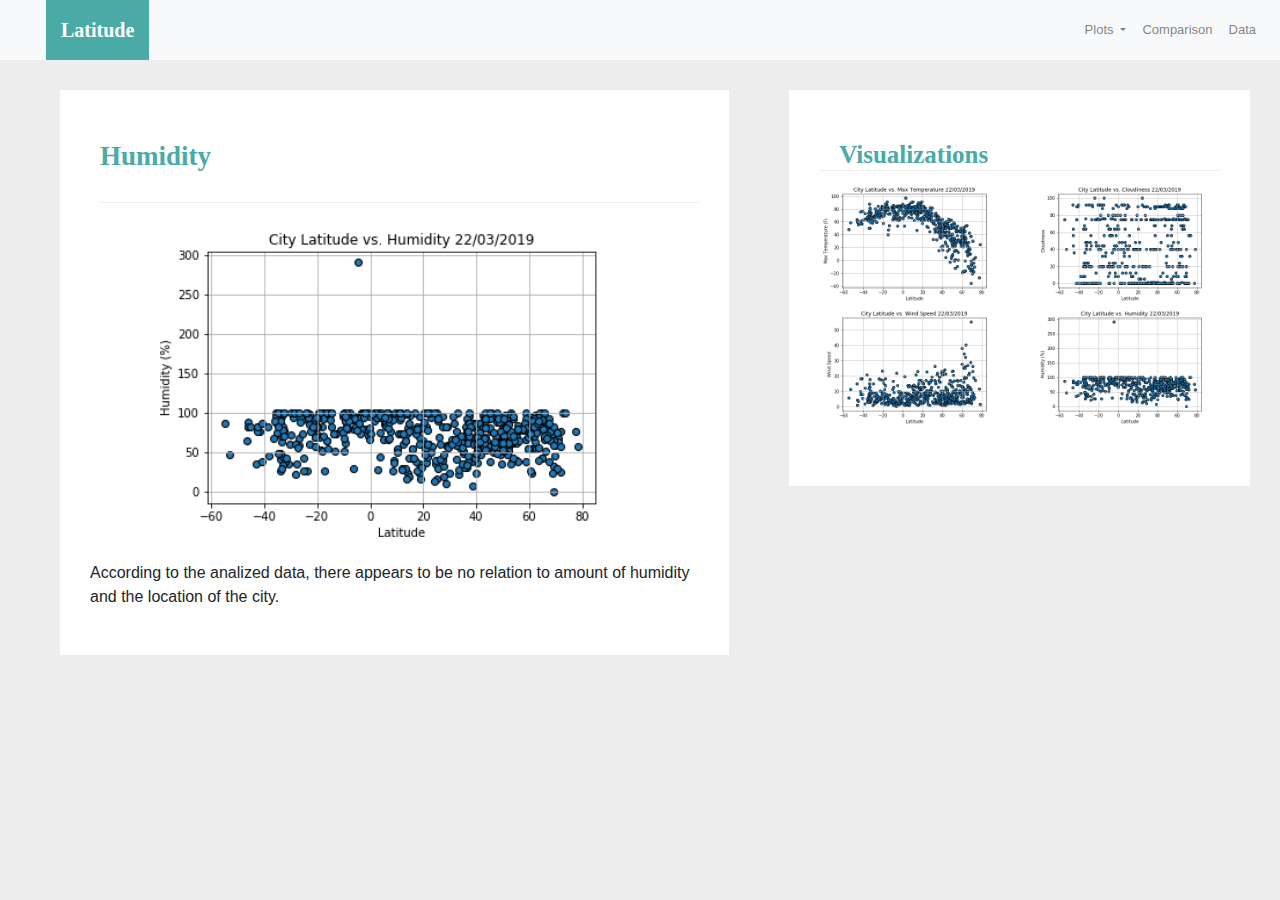
<file: HTML_HW11/humidity.html>
<!DOCTYPE html>
<html lang="en">
<head>
    <meta charset="UTF-8">
    <meta name="viewport" content="width=device-width, initial-scale=1.0">
    <meta http-equiv="X-UA-Compatible" content="ie=edge">
    <link rel="stylesheet" href="https://stackpath.bootstrapcdn.com/bootstrap/4.3.1/css/bootstrap.min.css" integrity="sha384-ggOyR0iXCbMQv3Xipma34MD+dH/1fQ784/j6cY/iJTQUOhcWr7x9JvoRxT2MZw1T" crossorigin="anonymous">
    <script src="https://code.jquery.com/jquery-3.3.1.slim.min.js" integrity="sha384-q8i/X+965DzO0rT7abK41JStQIAqVgRVzpbzo5smXKp4YfRvH+8abtTE1Pi6jizo" crossorigin="anonymous"></script>
    <script src="https://cdnjs.cloudflare.com/ajax/libs/popper.js/1.14.7/umd/popper.min.js" integrity="sha384-UO2eT0CpHqdSJQ6hJty5KVphtPhzWj9WO1clHTMGa3JDZwrnQq4sF86dIHNDz0W1" crossorigin="anonymous"></script>
    <script src="https://stackpath.bootstrapcdn.com/bootstrap/4.3.1/js/bootstrap.min.js" integrity="sha384-JjSmVgyd0p3pXB1rRibZUAYoIIy6OrQ6VrjIEaFf/nJGzIxFDsf4x0xIM+B07jRM" crossorigin="anonymous"></script>
    
    <link rel="stylesheet" type="text/css" href="style.css">
    
    <title>Humidity</title>
</head>
<body>
    <nav class="navbar navbar-expand-lg navbar-light bg-light">
            <a class="navbar-brand" href="index.html">Latitude</a>
            <button class="navbar-toggler" type="button" data-toggle="collapse" data-target="#navbarNavDropdown" aria-controls="navbarNavDropdown" aria-expanded="false" aria-label="Toggle navigation">
                <span class="navbar-toggler-icon"></span>
            </button>
            <div class="collapse navbar-collapse" id="navbarNavDropdown">
                <ul class="nav navbar-nav ml-auto">
                <li class="nav-item dropdown">
                    <a class="nav-link dropdown-toggle" href="#" id="navbarDropdownMenuLink" role="button" data-toggle="dropdown" aria-haspopup="true" aria-expanded="false">
                        Plots
                    </a>
                    <div class="dropdown-menu" aria-labelledby="navbarDropdownMenuLink">
                            <a class="dropdown-item" href="maxTemp.html">Max Temperature</a>
                            <a class="dropdown-item" href="humidity.html">Humidity</a>
                            <a class="dropdown-item" href="cloudiness.html">Cloudiness</a>
                            <a class="dropdown-item" href="windSpeed.html">Wind Speed</a>
                        </div>
                    </li>
                    <li class="nav-item">
                            <a class="nav-link" href="comparisons.html">Comparison</a>
                        </li>
                        <li class="nav-item">
                            <a class="nav-link" href="data.html">Data</a>
                        </li>
                </ul>
            </div>
    </nav>
    <div class="container">
            <div class ="container-fluid">
                <div class="row">
                        <div class="col-12">
                        </div>
                </div>
                <div class="row">
                    <div class="col-lg-7 col-sm-12">
                        <div class ="primary-box">
                                <h1 class="title">Humidity</h1>
                                    <span class="title-border-bottom"></span>
                                    <p style="text-align:center"><img src="lat_vs_humidity.png" class="img-fluid" alt="Latitude vs. Humidity Scatterplot" width="500"></p>
                        <p>According to the analized data, there appears to be no relation to amount of humidity and the location of the city.</p>
                        </div>
                    </div>
                    <div class="col-lg-5 col-sm-12">
                        <div class="secondary-box">
                                <h2 class="title">Visualizations</h2>
                                <div class="image-box">
                                    <div class="row" style="padding-bottom: 30px;">
                                        <div class="col-md-6 col-sm-3">
                                            <a href="maxTemp.html"> <img src="lat_vs_temp.png" class="img-fluid" alt="Latitude vs. Temperature Scatterplot" width="200"></a>
                                        </div>
                                        <div class="col-md-6 col-sm-3">
                                            <a href="cloudiness.html"> <img src="lat_vs_cloudiness.png" class="img-fluid" alt="Latitude vs. Cloudiness Scatterplot" width="200"></a>
                                        </div>
                                        <div class="col-md-6 col-sm-3">
                                            <a href="windSpeed.html"><img src="lat_vs_wind.png" class="img-fluid" alt="Latitude vs. Wind Speed Scatterplot" width="200"></a>
                                        </div>
                                        <div class="col-md-6 col-sm-3">
                                            <a href="humidity.html"><img src="lat_vs_humidity.png" class="img-fluid" alt="Latitude vs. Humidity Scatterplot" width="200"></a>
                            </div>
                        </div>
                    </div>
                </div>
            </div>
        </div>
    </body>
    </html>
</file>
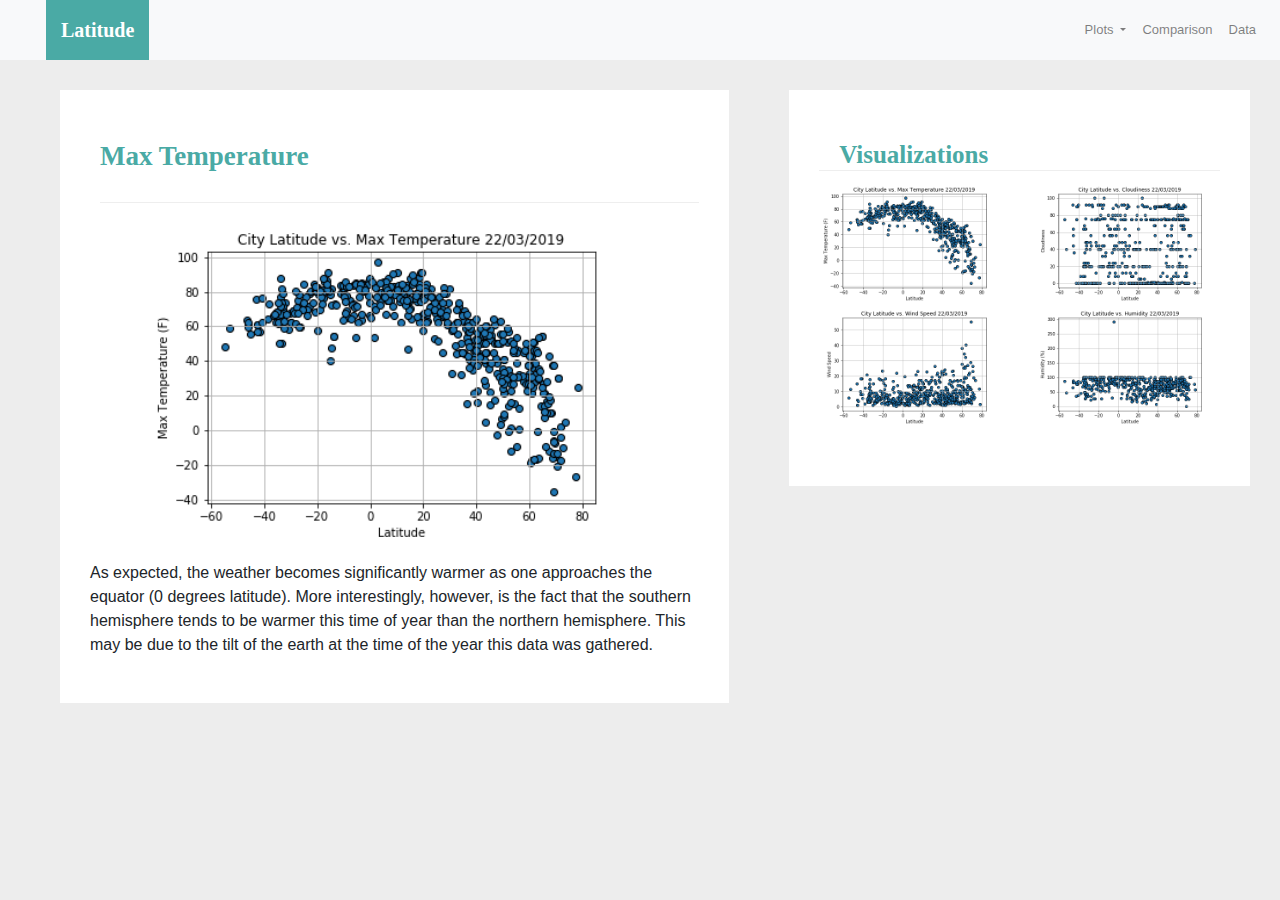
<file: HTML_HW11/maxTemp.html>
<!DOCTYPE html>
<html lang="en">
<head>
    <meta charset="UTF-8">
    <meta name="viewport" content="width=device-width, initial-scale=1.0">
    <meta http-equiv="X-UA-Compatible" content="ie=edge">
    <link rel="stylesheet" href="https://stackpath.bootstrapcdn.com/bootstrap/4.3.1/css/bootstrap.min.css" integrity="sha384-ggOyR0iXCbMQv3Xipma34MD+dH/1fQ784/j6cY/iJTQUOhcWr7x9JvoRxT2MZw1T" crossorigin="anonymous">
    <script src="https://code.jquery.com/jquery-3.3.1.slim.min.js" integrity="sha384-q8i/X+965DzO0rT7abK41JStQIAqVgRVzpbzo5smXKp4YfRvH+8abtTE1Pi6jizo" crossorigin="anonymous"></script>
    <script src="https://cdnjs.cloudflare.com/ajax/libs/popper.js/1.14.7/umd/popper.min.js" integrity="sha384-UO2eT0CpHqdSJQ6hJty5KVphtPhzWj9WO1clHTMGa3JDZwrnQq4sF86dIHNDz0W1" crossorigin="anonymous"></script>
    <script src="https://stackpath.bootstrapcdn.com/bootstrap/4.3.1/js/bootstrap.min.js" integrity="sha384-JjSmVgyd0p3pXB1rRibZUAYoIIy6OrQ6VrjIEaFf/nJGzIxFDsf4x0xIM+B07jRM" crossorigin="anonymous"></script>
    
    <link rel="stylesheet" type="text/css" href="style.css">
    
    <title>Max Temperature</title>
</head>
<body>
    <nav class="navbar navbar-expand-lg navbar-light bg-light">
            <a class="navbar-brand" href="index.html">Latitude</a>
            <button class="navbar-toggler" type="button" data-toggle="collapse" data-target="#navbarNavDropdown" aria-controls="navbarNavDropdown" aria-expanded="false" aria-label="Toggle navigation">
                <span class="navbar-toggler-icon"></span>
            </button>
            <div class="collapse navbar-collapse" id="navbarNavDropdown">
                <ul class="nav navbar-nav ml-auto">
                <li class="nav-item dropdown">
                    <a class="nav-link dropdown-toggle" href="#" id="navbarDropdownMenuLink" role="button" data-toggle="dropdown" aria-haspopup="true" aria-expanded="false">
                        Plots
                    </a>
                    <div class="dropdown-menu" aria-labelledby="navbarDropdownMenuLink">
                            <a class="dropdown-item" href="maxTemp.html">Max Temperature</a>
                            <a class="dropdown-item" href="humidity.html">Humidity</a>
                            <a class="dropdown-item" href="cloudiness.html">Cloudiness</a>
                            <a class="dropdown-item" href="windSpeed.html">Wind Speed</a>
                        </div>
                    </li>
                    <li class="nav-item">
                            <a class="nav-link" href="comparisons.html">Comparison</a>
                        </li>
                        <li class="nav-item">
                            <a class="nav-link" href="data.html">Data</a>
                        </li>
                </ul>
            </div>
    </nav>
    <div class="container">
            <div class ="container-fluid">
                <div class="row">
                        <div class="col-12">
                        </div>
                </div>
                <div class="row">
                    <div class="col-lg-7 col-sm-12">
                        <div class ="primary-box">
                                <h1 class="title">Max Temperature</h1>
                            <p style="text-align:center"><img src="lat_vs_temp.png" class="img-fluid" alt="Latitude vs. Temperature Scatterplot" width="500"></p>
                        <p>As expected, the weather becomes significantly warmer as one approaches the equator (0 degrees latitude).  More interestingly, however, is the fact
                            that the southern hemisphere tends to be warmer this time of year than the northern hemisphere.  This may be due to the tilt of the earth at the time
                            of the year this data was gathered.
                        </p>
                        </div>
                    </div>
                    <div class="col-lg-5 col-sm-12">
                        <div class="secondary-box">
                                <h2 class="title">Visualizations</h2>
                                <div class="image-box">
                                    <div class="row" style="padding-bottom: 30px;">
                                        <div class="col-md-6 col-sm-3">
                                            <a href="maxTemp.html"> <img src="lat_vs_temp.png" class="img-fluid" alt="Latitude vs. Temperature Scatterplot" width="200"></a>
                                        </div>
                                        <div class="col-md-6 col-sm-3">
                                            <a href="cloudiness.html"> <img src="lat_vs_cloudiness.png" class="img-fluid" alt="Latitude vs. Cloudiness Scatterplot" width="200"></a>
                                        </div>
                                        <div class="col-md-6 col-sm-3">
                                            <a href="windSpeed.html"><img src="lat_vs_wind.png" class="img-fluid" alt="Latitude vs. Wind Speed Scatterplot" width="200"></a>
                                        </div>
                                        <div class="col-md-6 col-sm-3">
                                            <a href="humidity.html"><img src="lat_vs_humidity.png" class="img-fluid" alt="Latitude vs. Humidity Scatterplot" width="200"></a>
                            </div>
                        </div>
                    </div>
                </div>
            </div>
        </div>
    </body>
    </html>
</file>
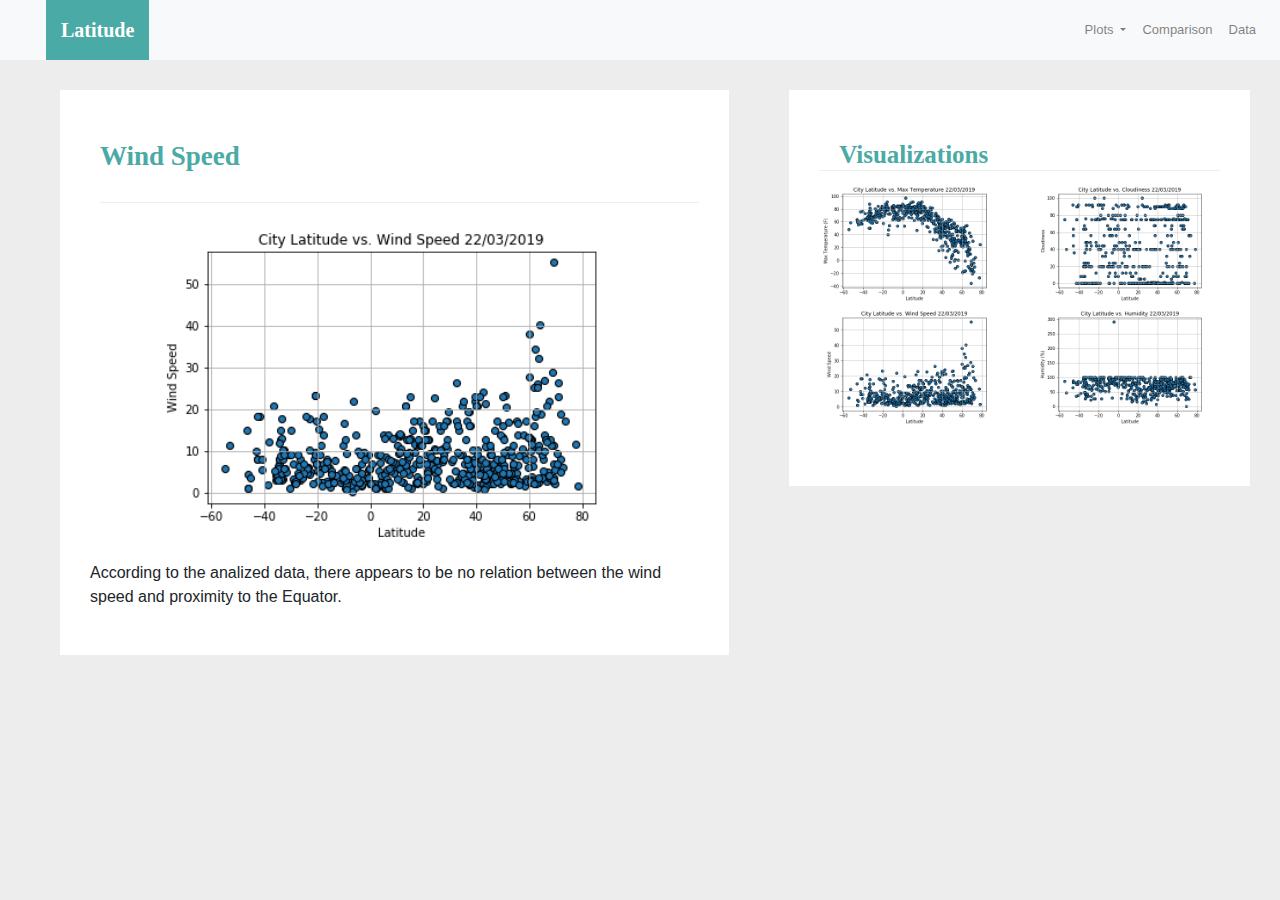
<file: HTML_HW11/windSpeed.html>
<!DOCTYPE html>
<html lang="en">
<head>
    <meta charset="UTF-8">
    <meta name="viewport" content="width=device-width, initial-scale=1.0">
    <meta http-equiv="X-UA-Compatible" content="ie=edge">
    <link rel="stylesheet" href="https://stackpath.bootstrapcdn.com/bootstrap/4.3.1/css/bootstrap.min.css" integrity="sha384-ggOyR0iXCbMQv3Xipma34MD+dH/1fQ784/j6cY/iJTQUOhcWr7x9JvoRxT2MZw1T" crossorigin="anonymous">
    <script src="https://code.jquery.com/jquery-3.3.1.slim.min.js" integrity="sha384-q8i/X+965DzO0rT7abK41JStQIAqVgRVzpbzo5smXKp4YfRvH+8abtTE1Pi6jizo" crossorigin="anonymous"></script>
    <script src="https://cdnjs.cloudflare.com/ajax/libs/popper.js/1.14.7/umd/popper.min.js" integrity="sha384-UO2eT0CpHqdSJQ6hJty5KVphtPhzWj9WO1clHTMGa3JDZwrnQq4sF86dIHNDz0W1" crossorigin="anonymous"></script>
    <script src="https://stackpath.bootstrapcdn.com/bootstrap/4.3.1/js/bootstrap.min.js" integrity="sha384-JjSmVgyd0p3pXB1rRibZUAYoIIy6OrQ6VrjIEaFf/nJGzIxFDsf4x0xIM+B07jRM" crossorigin="anonymous"></script>
    
    <link rel="stylesheet" type="text/css" href="style.css">
    
    <title>Wind Speed</title>
</head>
<body>
    <nav class="navbar navbar-expand-lg navbar-light bg-light">
            <a class="navbar-brand" href="index.html">Latitude</a>
            <button class="navbar-toggler" type="button" data-toggle="collapse" data-target="#navbarNavDropdown" aria-controls="navbarNavDropdown" aria-expanded="false" aria-label="Toggle navigation">
                <span class="navbar-toggler-icon"></span>
            </button>
            <div class="collapse navbar-collapse" id="navbarNavDropdown">
                <ul class="nav navbar-nav ml-auto">
                <li class="nav-item dropdown">
                    <a class="nav-link dropdown-toggle" href="#" id="navbarDropdownMenuLink" role="button" data-toggle="dropdown" aria-haspopup="true" aria-expanded="false">
                        Plots
                    </a>
                    <div class="dropdown-menu" aria-labelledby="navbarDropdownMenuLink">
                        <a class="dropdown-item" href="maxTemp.html">Max Temperature</a>
                        <a class="dropdown-item" href="humidity.html">Humidity</a>
                        <a class="dropdown-item" href="cloudiness.html">Cloudiness</a>
                        <a class="dropdown-item" href="windSpeed.html">Wind Speed</a>
                    </div>
                    </li>
                    <li class="nav-item">
                            <a class="nav-link" href="comparisons.html">Comparison</a>
                        </li>
                        <li class="nav-item">
                            <a class="nav-link" href="data.html">Data</a>
                        </li>
                </ul>
            </div>
    </nav>
    <div class="container">
            <div class ="container-fluid">
                <div class="row">
                        <div class="col-12">
                        </div>
                </div>
                <div class="row">
                    <div class="col-lg-7 col-sm-12">
                        <div class ="primary-box">
                                <h1 class="title">Wind Speed</h1>
                            <p style="text-align:center"><img src="lat_vs_wind.png" class="img-fluid center" alt="Latitude vs. Wind Speed Scatterplot" width="500"></p>
                        <p>According to the analized data, there appears to be no relation between the wind speed and proximity to the Equator.</p>
                        </div>
                    </div>
                    <div class="col-lg-5 col-sm-12">
                        <div class="secondary-box">
                                <h2 class="title">Visualizations</h2>
                                <div class="image-box">
                                    <div class="row" style="padding-bottom: 30px;">
                                        <div class="col-md-6 col-sm-3">
                                            <a href="maxTemp.html"> <img src="lat_vs_temp.png" class="img-fluid" alt="Latitude vs. Temperature Scatterplot" width="200"></a>
                                        </div>
                                        <div class="col-md-6 col-sm-3">
                                            <a href="cloudiness.html"> <img src="lat_vs_cloudiness.png" class="img-fluid" alt="Latitude vs. Cloudiness Scatterplot" width="200"></a>
                                        </div>
                                        <div class="col-md-6 col-sm-3">
                                            <a href="windSpeed.html"><img src="lat_vs_wind.png" class="img-fluid" alt="Latitude vs. Wind Speed Scatterplot" width="200"></a>
                                        </div>
                                        <div class="col-md-6 col-sm-3">
                                            <a href="humidity.html"><img src="lat_vs_humidity.png" class="img-fluid" alt="Latitude vs. Humidity Scatterplot" width="200"></a>
                            </div>
                        </div>
                    </div>
                </div>
            </div>
        </div>
    </body>
    </html>
</file>
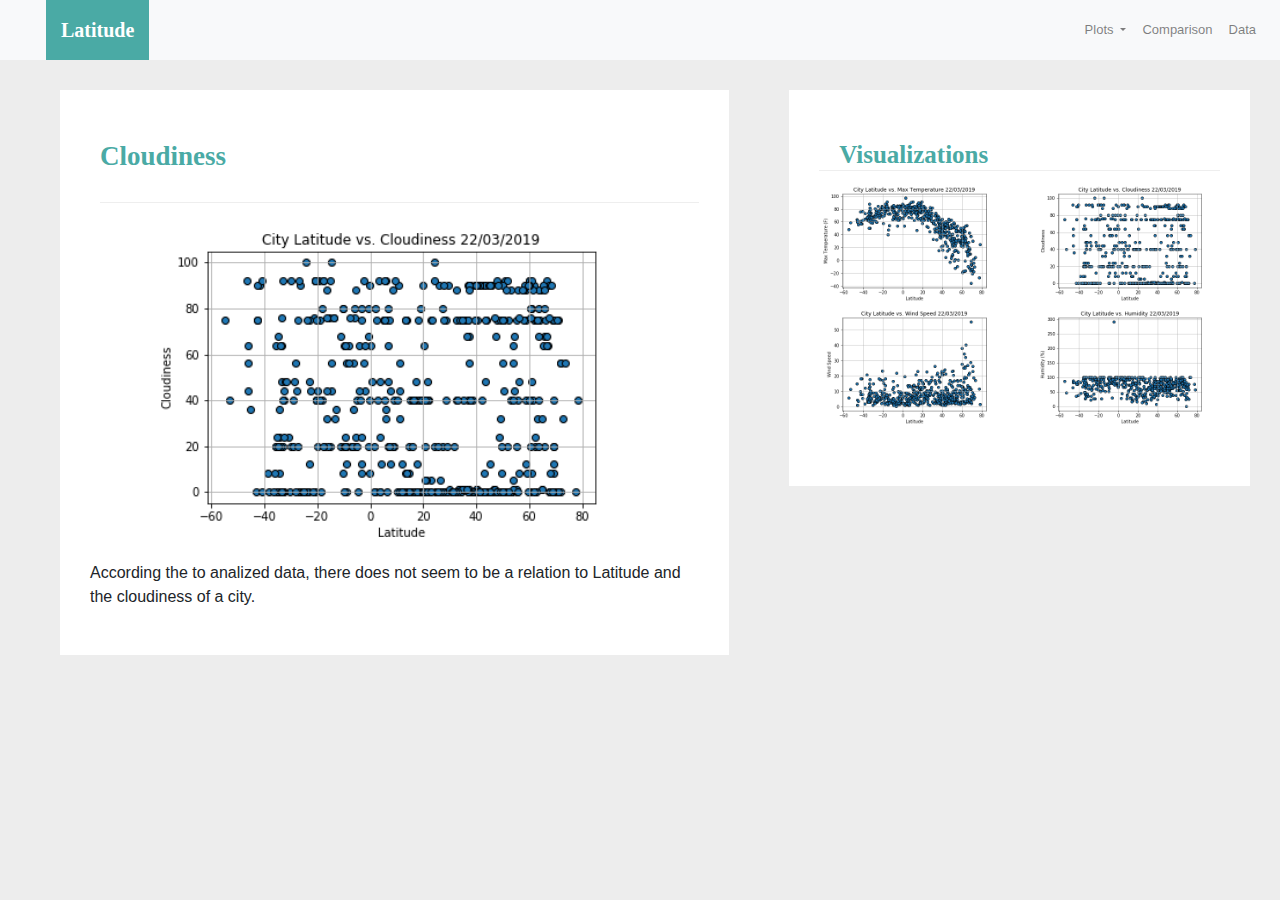
<file: HTML_HW11/HTML_HW11/cloudiness.html>
<!DOCTYPE html>
<html lang="en">
<head>
    <meta charset="UTF-8">
    <meta name="viewport" content="width=device-width, initial-scale=1.0">
    <meta http-equiv="X-UA-Compatible" content="ie=edge">
    <link rel="stylesheet" href="https://stackpath.bootstrapcdn.com/bootstrap/4.3.1/css/bootstrap.min.css" integrity="sha384-ggOyR0iXCbMQv3Xipma34MD+dH/1fQ784/j6cY/iJTQUOhcWr7x9JvoRxT2MZw1T" crossorigin="anonymous">
    <script src="https://code.jquery.com/jquery-3.3.1.slim.min.js" integrity="sha384-q8i/X+965DzO0rT7abK41JStQIAqVgRVzpbzo5smXKp4YfRvH+8abtTE1Pi6jizo" crossorigin="anonymous"></script>
    <script src="https://cdnjs.cloudflare.com/ajax/libs/popper.js/1.14.7/umd/popper.min.js" integrity="sha384-UO2eT0CpHqdSJQ6hJty5KVphtPhzWj9WO1clHTMGa3JDZwrnQq4sF86dIHNDz0W1" crossorigin="anonymous"></script>
    <script src="https://stackpath.bootstrapcdn.com/bootstrap/4.3.1/js/bootstrap.min.js" integrity="sha384-JjSmVgyd0p3pXB1rRibZUAYoIIy6OrQ6VrjIEaFf/nJGzIxFDsf4x0xIM+B07jRM" crossorigin="anonymous"></script>
    
    <link rel="stylesheet" type="text/css" href="style.css">
    
    <title>Cloudiness</title>
</head>
<body>
    <nav class="navbar navbar-expand-lg navbar-light bg-light">
            <a class="navbar-brand" href="index.html">Latitude</a>
            <button class="navbar-toggler" type="button" data-toggle="collapse" data-target="#navbarNavDropdown" aria-controls="navbarNavDropdown" aria-expanded="false" aria-label="Toggle navigation">
                <span class="navbar-toggler-icon"></span>
            </button>
            <div class="collapse navbar-collapse" id="navbarNavDropdown">
                <ul class="nav navbar-nav ml-auto">
                <li class="nav-item dropdown">
                    <a class="nav-link dropdown-toggle" href="#" id="navbarDropdownMenuLink" role="button" data-toggle="dropdown" aria-haspopup="true" aria-expanded="false">
                        Plots
                    </a>
                    <div class="dropdown-menu" aria-labelledby="navbarDropdownMenuLink">
                            <a class="dropdown-item" href="maxTemp.html">Max Temperature</a>
                            <a class="dropdown-item" href="humidity.html">Humidity</a>
                            <a class="dropdown-item" href="cloudiness.html">Cloudiness</a>
                            <a class="dropdown-item" href="windSpeed.html">Wind Speed</a>
                        </div>
                    </li>
                    <li class="nav-item">
                            <a class="nav-link" href="comparisons.html">Comparison</a>
                        </li>
                        <li class="nav-item">
                            <a class="nav-link" href="data.html">Data</a>
                        </li>
                </ul>
            </div>
    </nav>
    <div class="container">
            <div class ="container-fluid">
                <div class="row">
                        <div class="col-12">
                        </div>
                </div>
                <div class="row">
                    <div class="col-lg-7 col-sm-12">
                        <div class ="primary-box">
                                <h1 class="title">Cloudiness</h1>
                                <p style="text-align:center;"><img src="lat_vs_cloudiness.png" class="img-fluid" alt="Latitude vs. Cloudiness Scatterplot" width="500"></p>
                            <p>According the to analized data, there does not seem to be a relation to Latitude and the cloudiness of a city.</p>
                        </div>
                    </div>
                    <div class="col-lg-5 col-sm-12">
                        <div class="secondary-box">
                                <h2 class="title">Visualizations</h2>
                                <div class="image-box">
                                    <div class="row" style="padding-bottom: 30px;">
                                        <div class="col-md-6 col-sm-3">
                                            <a href="max_temp.html"> <img src="lat_vs_temp.png" class="img-fluid" alt="Latitude vs. Temperature Scatterplot" width="200"></a>
                                        </div>
                                        <div class="col-md-6 col-sm-3">
                                            <a href="cloudiness.html"> <img src="lat_vs_cloudiness.png" class="img-fluid" alt="Lattitude vs. Cloudiness Scatterplot" width="200"></a>
                                        </div>
                                        <div class="col-md-6 col-sm-3">
                                            <a href="wind_speed.html"><img src="lat_vs_wind.png" class="img-fluid" alt="Latitude vs. Wind Speed Scatterplot" width="200"></a>
                                        </div>
                                        <div class="col-md-6 col-sm-3">
                                            <a href="humidity.html"><img src="lat_vs_humidity.png" class="img-fluid" alt="Lattitude vs. Humidity Scatterplot" width="200"></a>
                            </div>
                        </div>
                    </div>
                </div>
            </div>
        </div>
    </body>
    </html>
</file>
<file: HTML_HW11/style.css>
body {
    background-color: #ededed;
}

.navbar {
    max-height: 60px;
}
.navbar-light .navbar-brand{
    color:white;
}
.navbar-brand {
    margin-left: 30px;
    margin-top:0px;
    padding: 15px;
    font-weight:bold;
    background-color: #4aaaa5;
    font-family: Georgia, 'Times New Roman', Times, serif;
}

.navbar-collapse {
    font-size:13px;

}
.container{
    max-width:100%;
}

.primary-box{
    background: white;
    padding-top: 20px;
    padding-bottom: 30px;
    padding-left: 30px;
    padding-right: 30px;
    margin-top: 30px;
    margin-left: 30px;
    margin-right: 0px;
    margin-bottom: 30px;
    align-content: left;
    position: relative;
}
.image-box{
    align-content: center;
}
.secondary-box{
    background: white;
    padding-top: 20px;
    padding-bottom: 30px;
    padding-left: 30px;
    padding-right: 30px;
    margin-top: 30px;
    margin-left: 30px;
    margin-right: 0px;
    margin-bottom: 30px;
    align-content: center;
    position: relative;
}

.container h1 {
    color:  #4aaaa5;
    font-family: Georgia, 'Times New Roman', Times, serif;
    font-weight: bold;
    margin-left: 10px;
    font-size: 27px;
    padding-top: 30px;
    padding-bottom: 30px;
}

.container h2 {
    color:  #4aaaa5;
    padding-top: 30px;
    padding-left: 20px;
    font-family: Georgia, 'Times New Roman', Times, serif;
    font-weight: bold;
    font-size: 25px;
}

.container h3 {
    color:  #4aaaa5;
    padding-top: 30px;
    padding-bottom:20px;
    padding-left: 20px;
    font-family: Georgia, 'Times New Roman', Times, serif;
    font-weight: bold;
    font-size: 20px;
    text-align: center;
}

.title{
    border-bottom: 1px solid #EEEEEE;
}
</file>
<file: HTML_HW11/HTML_HW11/style.css>
body {
    background-color: #ededed;
}

.navbar {
    max-height: 60px;
}
.navbar-light .navbar-brand{
    color:white;
}
.navbar-brand {
    margin-left: 30px;
    margin-top:0px;
    padding: 15px;
    font-weight:bold;
    background-color: #4aaaa5;
    font-family: Georgia, 'Times New Roman', Times, serif;
}

.navbar-collapse {
    font-size:13px;

}
.container{
    max-width:100%;
}

.primary-box{
    background: white;
    padding-top: 20px;
    padding-bottom: 30px;
    padding-left: 30px;
    padding-right: 30px;
    margin-top: 30px;
    margin-left: 30px;
    margin-right: 0px;
    margin-bottom: 30px;
    align-content: left;
    position: relative;
}
.image-box{
    align-content: center;
}
.secondary-box{
    background: white;
    padding-top: 20px;
    padding-bottom: 30px;
    padding-left: 30px;
    padding-right: 30px;
    margin-top: 30px;
    margin-left: 30px;
    margin-right: 0px;
    margin-bottom: 30px;
    align-content: center;
    position: relative;
}

.container h1 {
    color:  #4aaaa5;
    font-family: Georgia, 'Times New Roman', Times, serif;
    font-weight: bold;
    margin-left: 10px;
    font-size: 27px;
    padding-top: 30px;
    padding-bottom: 30px;
}

.container h2 {
    color:  #4aaaa5;
    padding-top: 30px;
    padding-left: 20px;
    font-family: Georgia, 'Times New Roman', Times, serif;
    font-weight: bold;
    font-size: 25px;
}

.container h3 {
    color:  #4aaaa5;
    padding-top: 30px;
    padding-bottom:20px;
    padding-left: 20px;
    font-family: Georgia, 'Times New Roman', Times, serif;
    font-weight: bold;
    font-size: 20px;
    text-align: center;
}

.title{
    border-bottom: 1px solid #EEEEEE;
}
</file>
